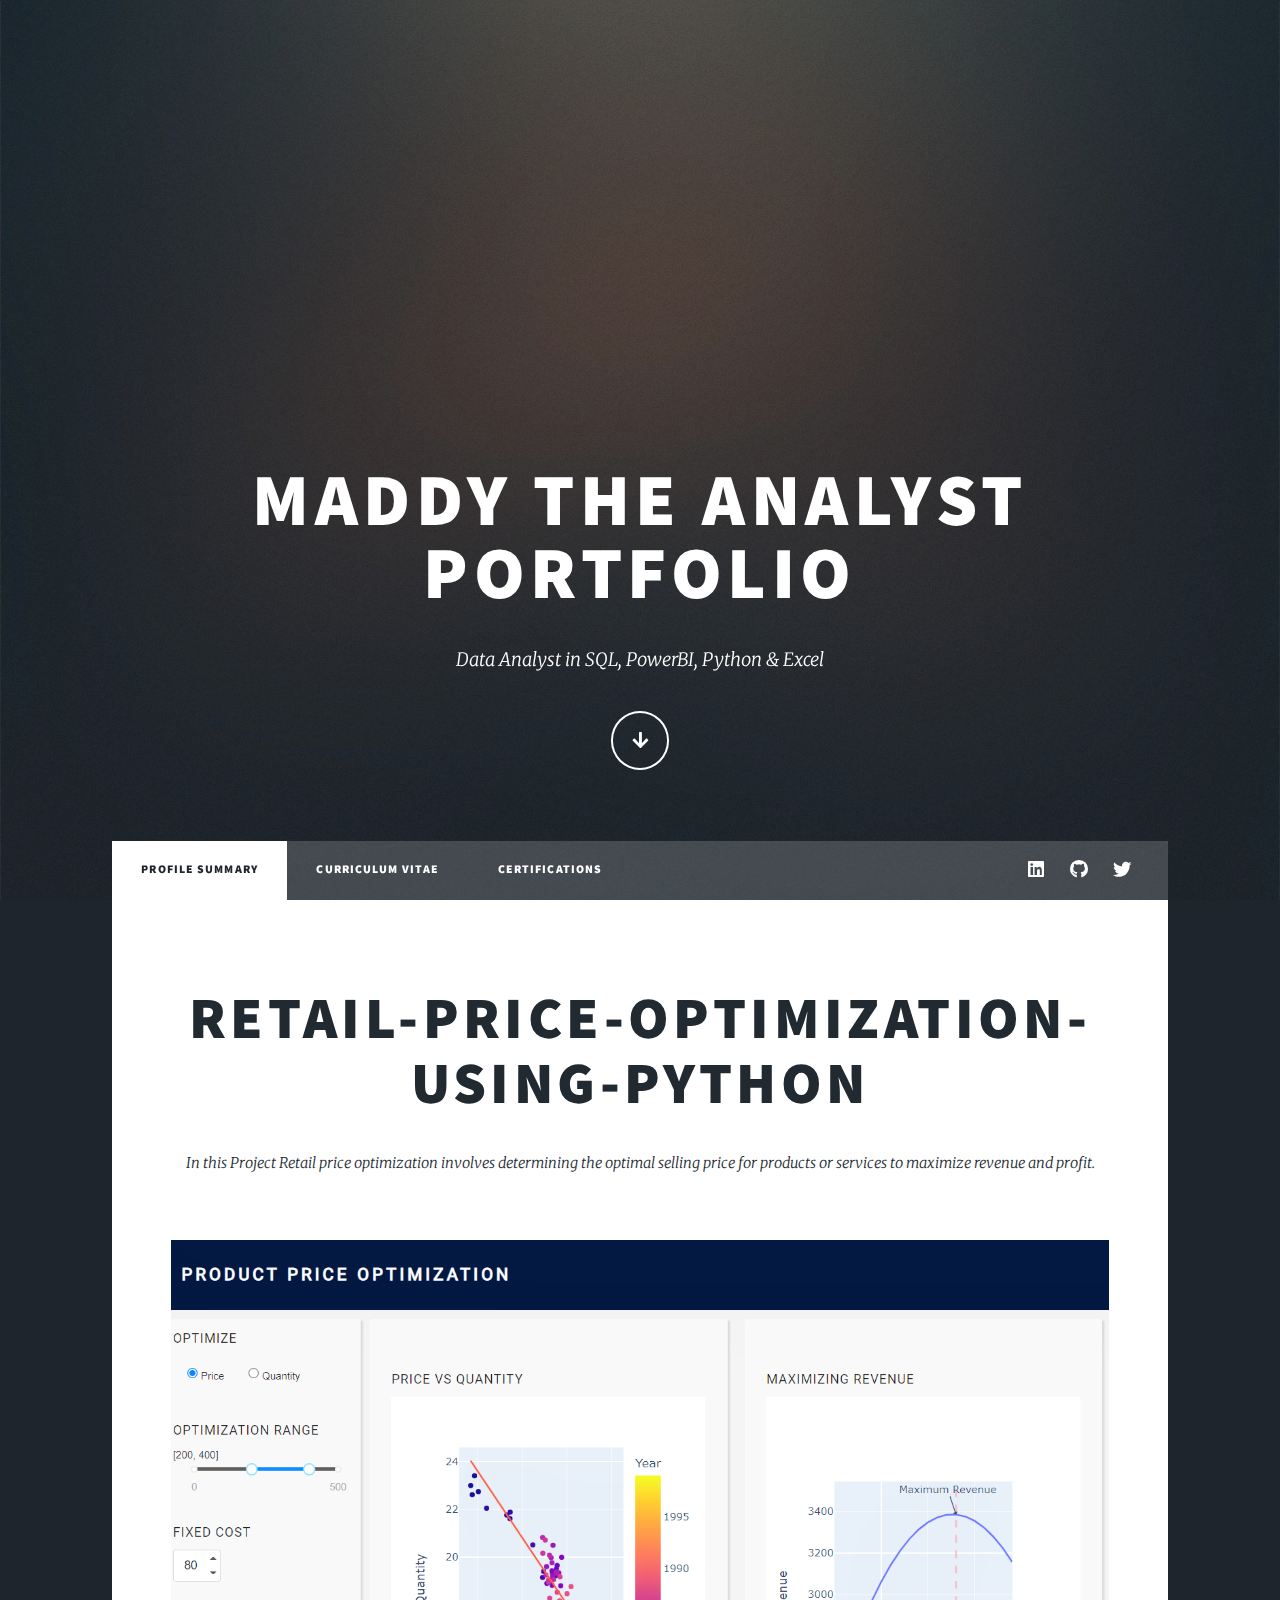
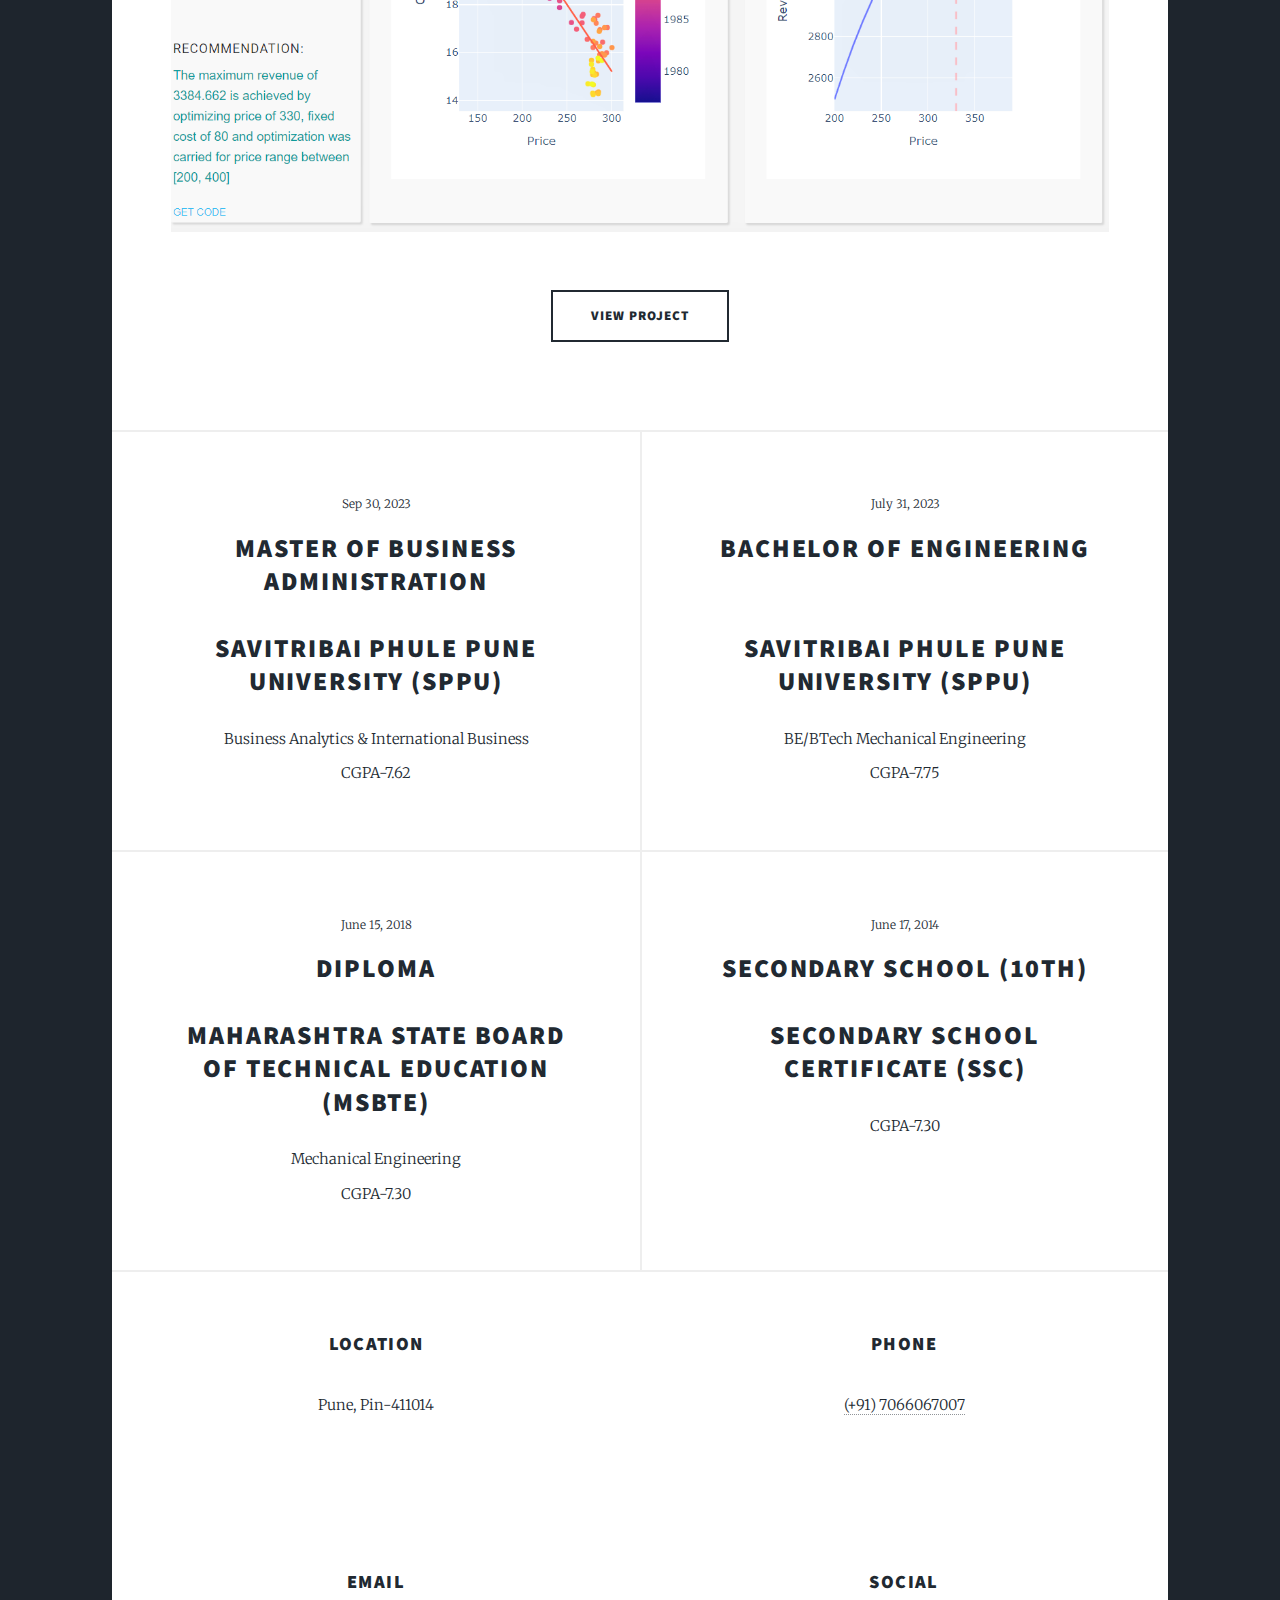
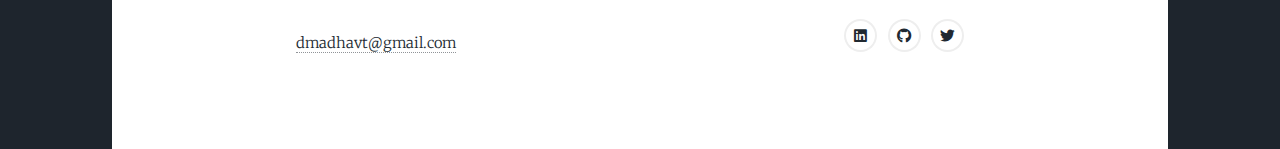
<file: index.html>
<!DOCTYPE HTML>
<!--
	https://github.com/maddy-py/maddytheanalyst.git
-->
<html>
    <head>
	       <title>Maddy The Business Analyst Portfolio</title>
	       <meta charset="utf-8" />
	       <meta name="viewport" content="width=device-width, initial-scale=1, user-scalable=no" />
	       <link rel="stylesheet" href="assets/css/main.css" />
	       <noscript><link rel="stylesheet" href="assets/css/noscript.css" /></noscript>
    </head>
	<body class="is-preload">

		<!-- Wrapper -->
			<div id="wrapper" class="fade-in">

				<!-- Intro -->
					<div id="intro">
						<h1> Maddy The Analyst <br />
						Portfolio</h1>
						<p>Data Analyst in SQL, PowerBI, Python & Excel </p>
						<ul class="actions">
							<li><a href="#header" class="button icon solid solo fa-arrow-down scrolly">Continue</a></li>
						</ul>
					</div>

				<!-- Header -->
					<header id="header">
						<a href="index.html" class="logo">Maddy The Analyst</a>
					</header>

				<!-- Nav -->
					<nav id="nav">
						<ul class="links">
							<li class="active"><a href="index.html">Profile Summary</a></li>
							<li><a href="CV.html">Curriculum Vitae</a></li>
							<li><a href="Certifications.html">Certifications</a></li>
						</ul>
						<ul class="icons">
							<li><a href="https://www.linkedin.com/in/madhavdoiphode/" class="icon brands alt fa-linkedin"><span class="label">LinkedIn</span></a></li>
                            <li><a href="https://github.com/maddy-py" class="icon brands alt fa-github"><span class="label">GitHub</span></a></li>
                            <li><a href="https://twitter.com/doiphode_madhav" class="icon brands alt fa-twitter"><span class="label">Twitter</span></a></li>
						</ul>
					</nav>

				<!-- Main -->
					<div id="main">

						<!-- Featured Post -->
							<article class="post featured">
								<header class="major">
								
									<h2><a href="#">Retail-Price-Optimization-using-Python<br />
									</a></h2>
									<p>In this Project Retail price optimization involves determining the optimal 
									selling price for products or services to maximize revenue and profit.</p>
								</header>
								<a href="#" class="image main"><img src="images/Pic01.jpg.png" alt="" /></a>
								<ul class="actions special">
									<li><a href="https://github.com/maddy-py/Retail-Price-Optimization-using-Python" class="button large">View Project</a></li>
								</ul>
							</article>

						<!-- Posts -->
							<section class="posts">
								<article>
									<header>
										<span class="date">Sep 30, 2023</span>
										<h2><a href="#">Master of Business Administration
											<br />
											<br />
											Savitribai Phule Pune University (SPPU)</a></h2>
									</header>
									<div class="center"> Business Analytics & International Business</div>
										 CGPA-7.62
									</p>
								</article>
								<article>
									<header>
										<span class="date">July 31, 2023</span>
										<h2><a href="#">Bachelor of Engineering
											<br />
											<br />
											<br />
											Savitribai Phule Pune University (SPPU)</a></h2>
									</header>
									<div class="center"> BE/BTech Mechanical Engineering</div>
										 CGPA-7.75
									</p>
								</article>
							    <article>
									<header>
										<span class="date">June 15, 2018</span>
										<h2><a href="#">Diploma
											<br />
											<br />
											Maharashtra State Board of Technical Education (MSBTE)</a></h2>
									</header>
									<div class="center">Mechanical Engineering</div>
										 CGPA-7.30
									</p>
      							</article>
								  <article>
									<header>
										<span class="date">June 17, 2014</span>
										<h2><a href="#">Secondary School (10th)
											<br />
											<br />											
											Secondary School Certificate (SSC)</a></h2>
									</header>
										 CGPA-7.30
									</p>
      							</article>
							</section>				
						<section class="posts">
							<section class="alt">
								<h3>Location</h3>
								<p>
									<div class="center"</div> Pune, Pin-411014
								</p>
							</section>
							<section>
								<h3>Phone</h3>
								<p><div class="center"</div> <a href="#">(+91) 7066067007</a></p>
							</section>
							<section>
								<h3>Email</h3>
								<p><div class="center"</div> <a href="#">dmadhavt@gmail.com</a></p>
							</section>
							<section>
								<h3>Social</h3>
								<ul class="icons alt">
									<li><a href="https://www.linkedin.com/in/madhavdoiphode/" class="icon brands alt fa-linkedin"><span class="label">LinkedIn</span></a></li>
                                    <li><a href="https://github.com/maddy-py" class="icon brands alt fa-github"><span class="label">GitHub</span></a></li>
                                    <li><a href="https://twitter.com/doiphode_madhav" class="icon brands alt fa-twitter"><span class="label">Twitter</span></a></li>
								</ul>
							</section>
						</section>
					</footer>
					</div>
			</div>
		<!-- Scripts -->
			<script src="assets/js/jquery.min.js"></script>
			<script src="assets/js/jquery.scrollex.min.js"></script>
			<script src="assets/js/jquery.scrolly.min.js"></script>
			<script src="assets/js/browser.min.js"></script>
			<script src="assets/js/breakpoints.min.js"></script>
			<script src="assets/js/util.js"></script>
			<script src="assets/js/main.js"></script>
	</body>
</html>
</file>
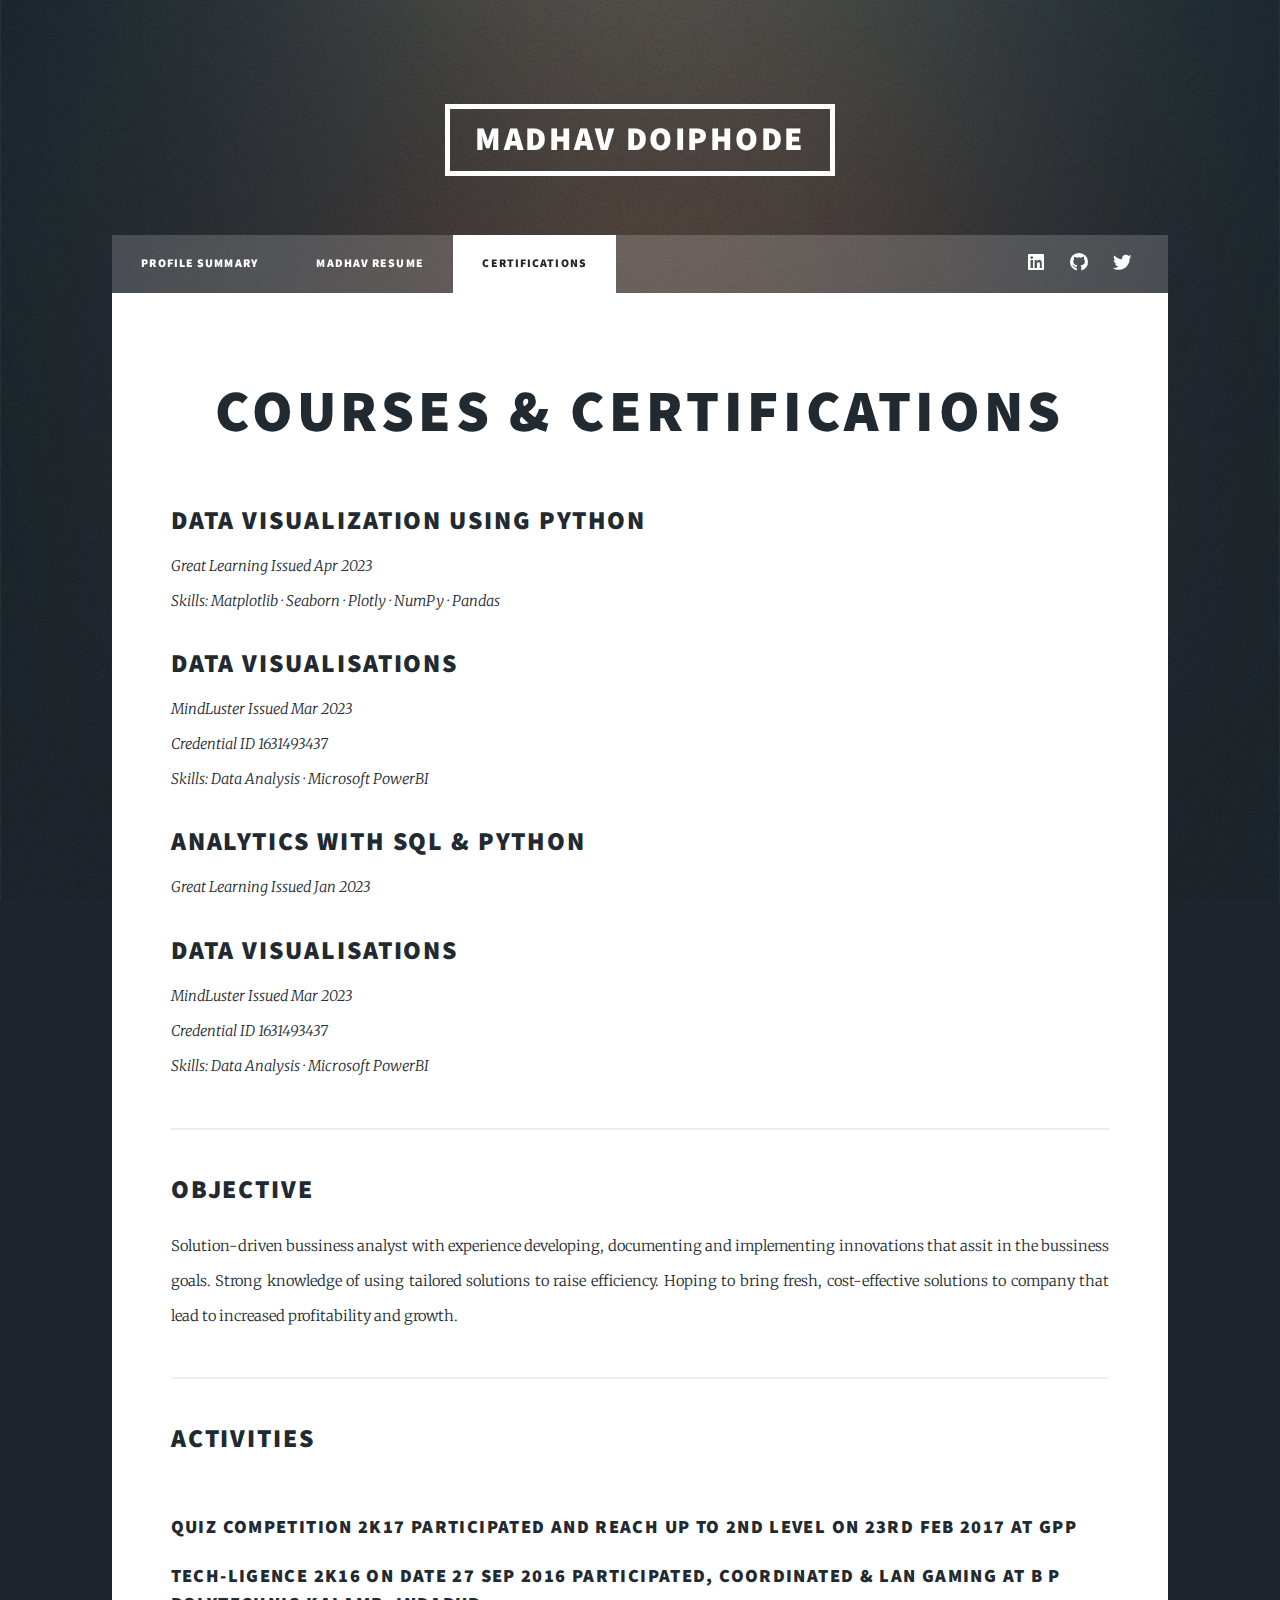
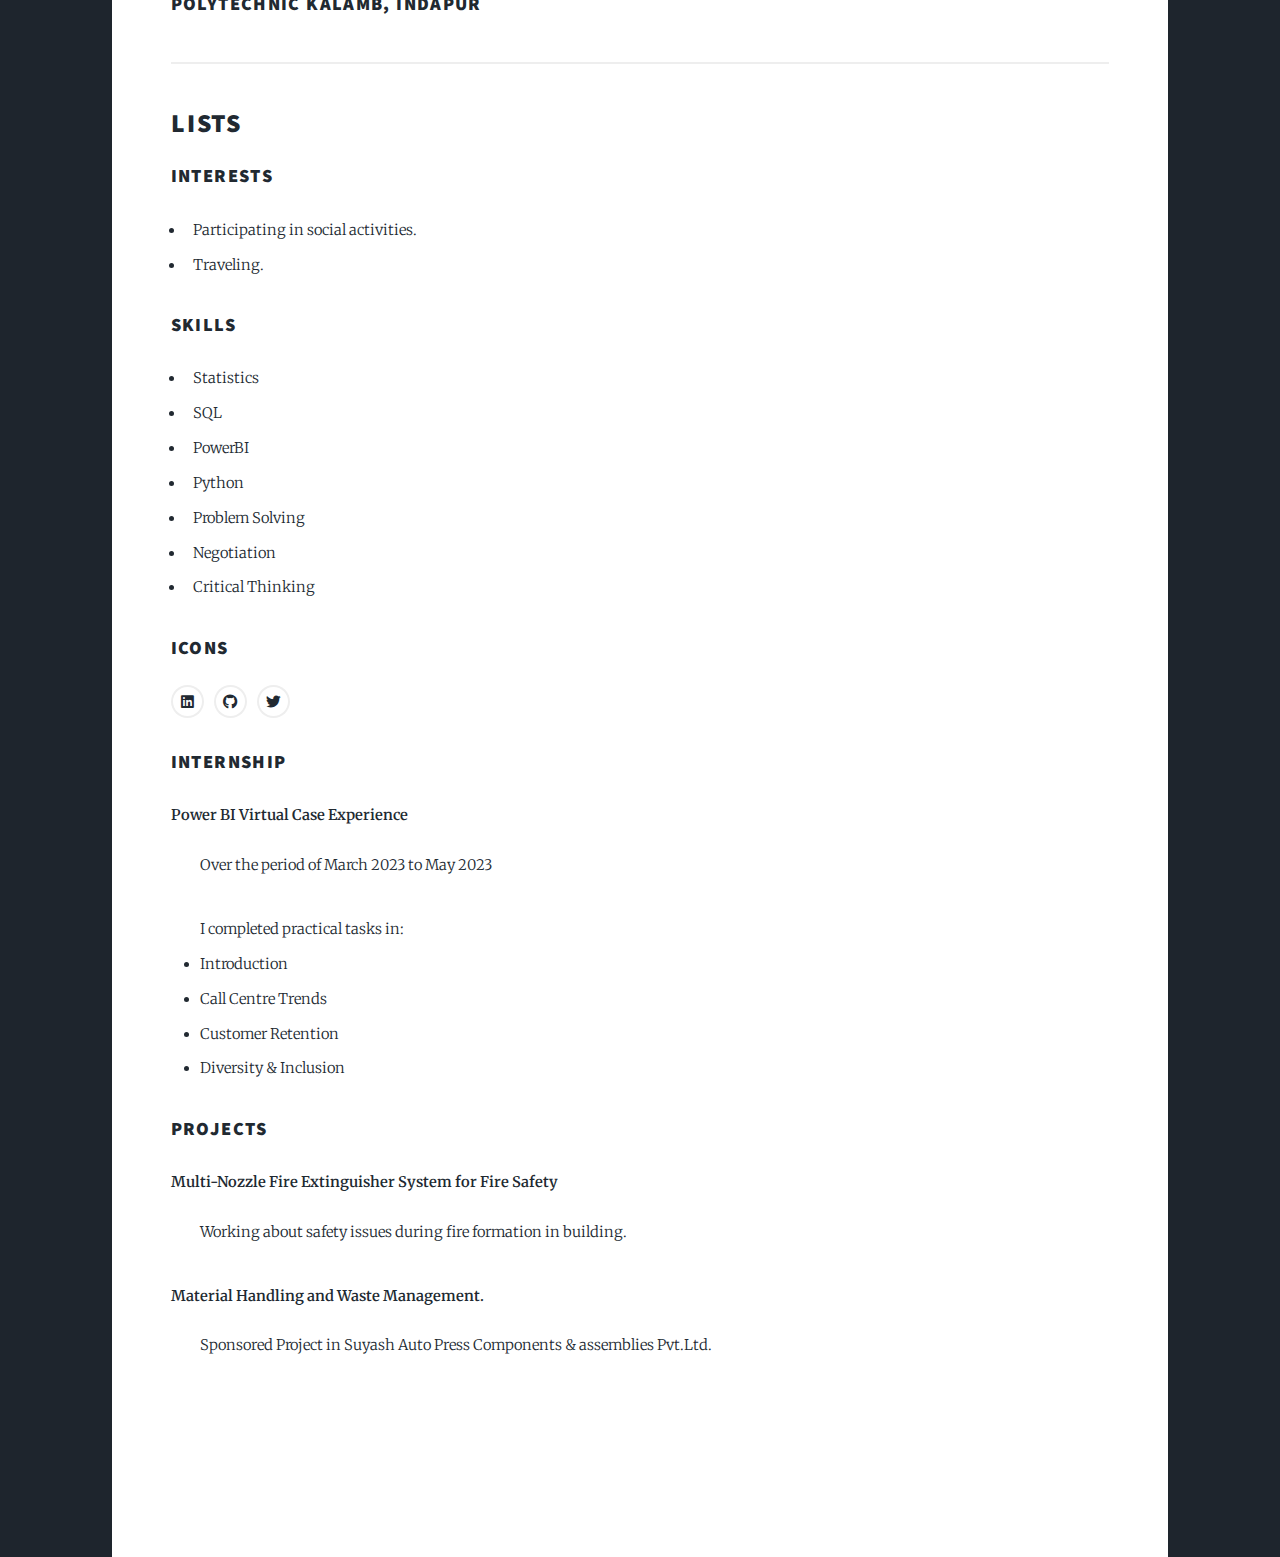
<file: Certifications.html>
<!DOCTYPE HTML>
<!--
	https://github.com/maddy-py/maddytheanalyst.git
-->
<html>
	<head>
		<title>Elements Reference - Massively by HTML5 UP</title>
		<meta charset="utf-8" />
		<meta name="viewport" content="width=device-width, initial-scale=1, user-scalable=no" />
		<link rel="stylesheet" href="assets/css/main.css" />
		<noscript><link rel="stylesheet" href="assets/css/noscript.css" /></noscript>
	</head>
	<body class="is-preload">

		<!-- Wrapper -->
			<div id="wrapper">

				<!-- Header -->
					<header id="header">
						<a href="index.html" class="logo">MADHAV DOIPHODE</a>
					</header>

				<!-- Nav -->
					<nav id="nav">
						<ul class="links">
							<li><a href="index.html">Profile Summary</a></li>
							<li><a href="CV.html">MADHAV RESUME</a></li>
							<li class="active"><a href="Certifications.html">Certifications</a></li>
						</ul>
						<ul class="icons">
							<li><a href="https://www.linkedin.com/in/madhavdoiphode/" class="icon brands alt fa-linkedin"><span class="label">LinkedIn</span></a></li>
							<li><a href="https://github.com/maddy-py" class="icon brands alt fa-github"><span class="label">GitHub</span></a></li>
							<li><a href="https://twitter.com/doiphode_madhav" class="icon brands alt fa-twitter"><span class="label">Twitter</span></a></li>
						</ul>
					</nav>

				<!-- Main -->
					<div id="main">

						<!-- Post -->
							<section class="post">
								<header class="major">
									<h1>Courses & Certifications<br />
									</h1>
								</header>

								<!-- Text stuff -->
								<header>
									<h2>Data Visualization using Python</h2>
									<p>Great Learning Issued Apr 2023
										<br/>
									 Skills: Matplotlib · Seaborn · Plotly · NumPy · Pandas</p>
								</header>
								<header>
									<h2>Data Visualisations</h2>
									<p>MindLuster Issued Mar 2023
										<br/>
										Credential ID 1631493437
										<br/>
										Skills: Data Analysis · Microsoft PowerBI</p>
								</header>
								<header>
									<h2>Analytics with SQL & Python</h2>
									<p>Great Learning Issued Jan 2023
								</header>
								<header>
									<h2>Data Visualisations</h2>
									<p>MindLuster Issued Mar 2023
										<br/>
										Credential ID 1631493437
										<br/>
										Skills: Data Analysis · Microsoft PowerBI</p>
								</header>
								<hr />
									<h2>Objective</h2>
									<p>Solution-driven bussiness analyst with experience
										developing, documenting and implementing
										innovations that assit in the bussiness goals. Strong
										knowledge of using tailored solutions to raise
										efficiency. Hoping to bring fresh, cost-effective
										solutions to company that lead to increased
										profitability and growth.
										</p>
									<hr />
									<h2>ACTIVITIES</h2>
									<br/>
									<h3>Quiz Competition 2K17 participated and reach up to
										2nd level on 23rd Feb 2017 at GPP
									</h3>
									<h3>TECH-ligence 2K16 on date 27 Sep 2016
										participated, Coordinated & LAN Gaming at B P
										Polytechnic Kalamb, Indapur
									</h3>
									<hr />
								<!-- Lists -->
									<h2>Lists</h2>
									<div class="row">
										<div class="col-6 col-12-small">
											<h3>INTERESTS</h3>
											<ul>
												<li>Participating in social activities.</li>
												<li>Traveling.</li>
											</ul>
											<h3>Skills</h3>
											<ul class="alt">
												<li>Statistics</li>												
												<li>SQL</li>
												<li>PowerBI</li>
												<li>Python</li>
												<li>Problem Solving</li>
												<li>Negotiation</li>
												<li>Critical Thinking</li>
											</ul>
											<h3>Icons</h3>
											<ul class="icons alt">
												<li><a href="https://www.linkedin.com/in/madhavdoiphode/" class="icon brands alt fa-linkedin"><span class="label">LinkedIn</span></a></li>
												<li><a href="https://github.com/maddy-py" class="icon brands alt fa-github"><span class="label">GitHub</span></a></li>
												<li><a href="https://twitter.com/doiphode_madhav" class="icon brands alt fa-twitter"><span class="label">Twitter</span></a></li>
											</ul>
										</div>
									</div>
									<h3>Internship</h3>
									<dl>
										<dt>Power BI Virtual Case Experience</dt>
										<dd>
											<p>Over the period of March 2023 to May 2023</p>
											
											I completed practical tasks in:
												<li>Introduction</li>
												<li>Call Centre Trends</li>
												<li>Customer Retention</li>
												<li>Diversity & Inclusion</li></p>
									</dd>
									<h3>Projects</h3>
									<dl>
										<dt>Multi-Nozzle Fire Extinguisher System for Fire Safety</dt>
										<dd>
											<p>Working about safety issues during fire formation in building.</p>
									</dd>
										<dt>Material Handling and Waste Management.</dt>
										<dd>
											<p>Sponsored Project in Suyash Auto Press Components & assemblies Pvt.Ltd.</p>
										</dd>
									</dl>
					<div id="copyright">
						<ul><li>&copy; Untitled</li><li>Design: <a href="https://html5up.net">HTML5 UP</a></li></ul>
					</div>

			</div>

		<!-- Scripts -->
			<script src="assets/js/jquery.min.js"></script>
			<script src="assets/js/jquery.scrollex.min.js"></script>
			<script src="assets/js/jquery.scrolly.min.js"></script>
			<script src="assets/js/browser.min.js"></script>
			<script src="assets/js/breakpoints.min.js"></script>
			<script src="assets/js/util.js"></script>
			<script src="assets/js/main.js"></script>

	</body>
</html>
</file>
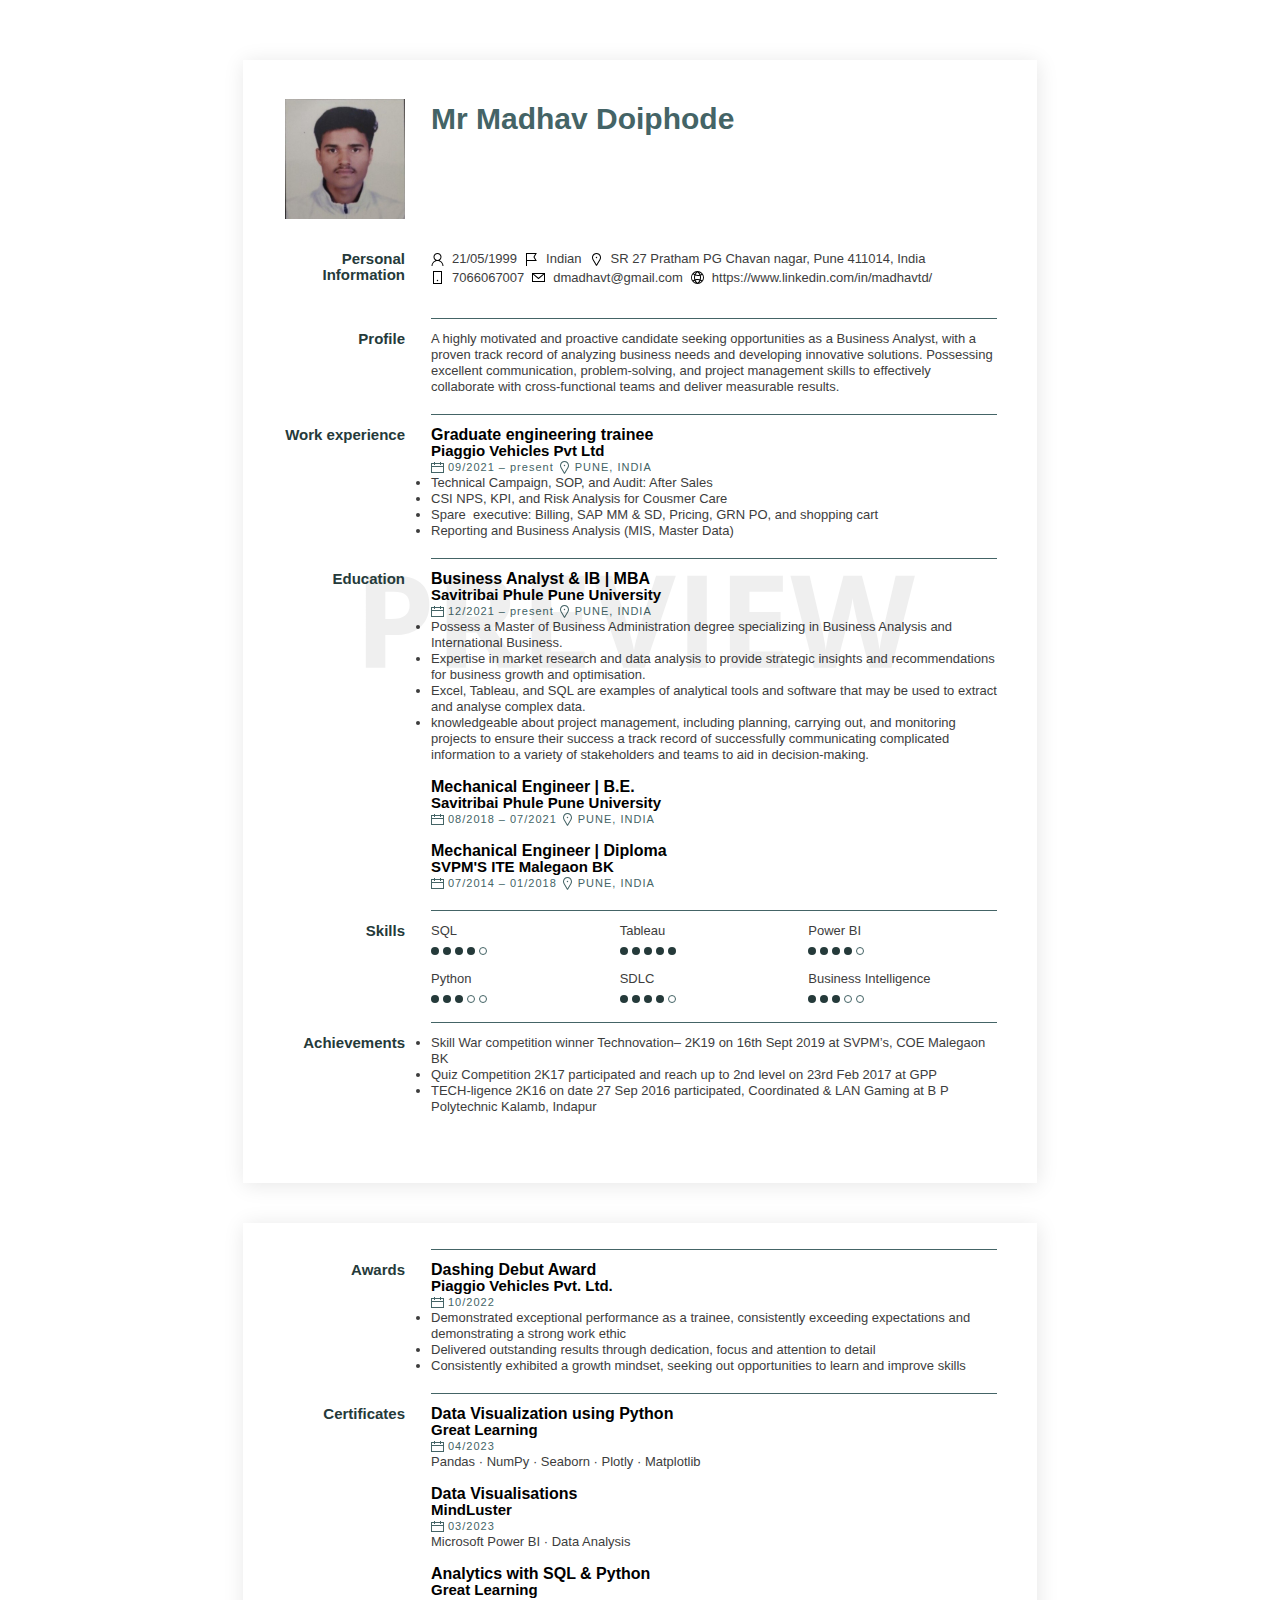
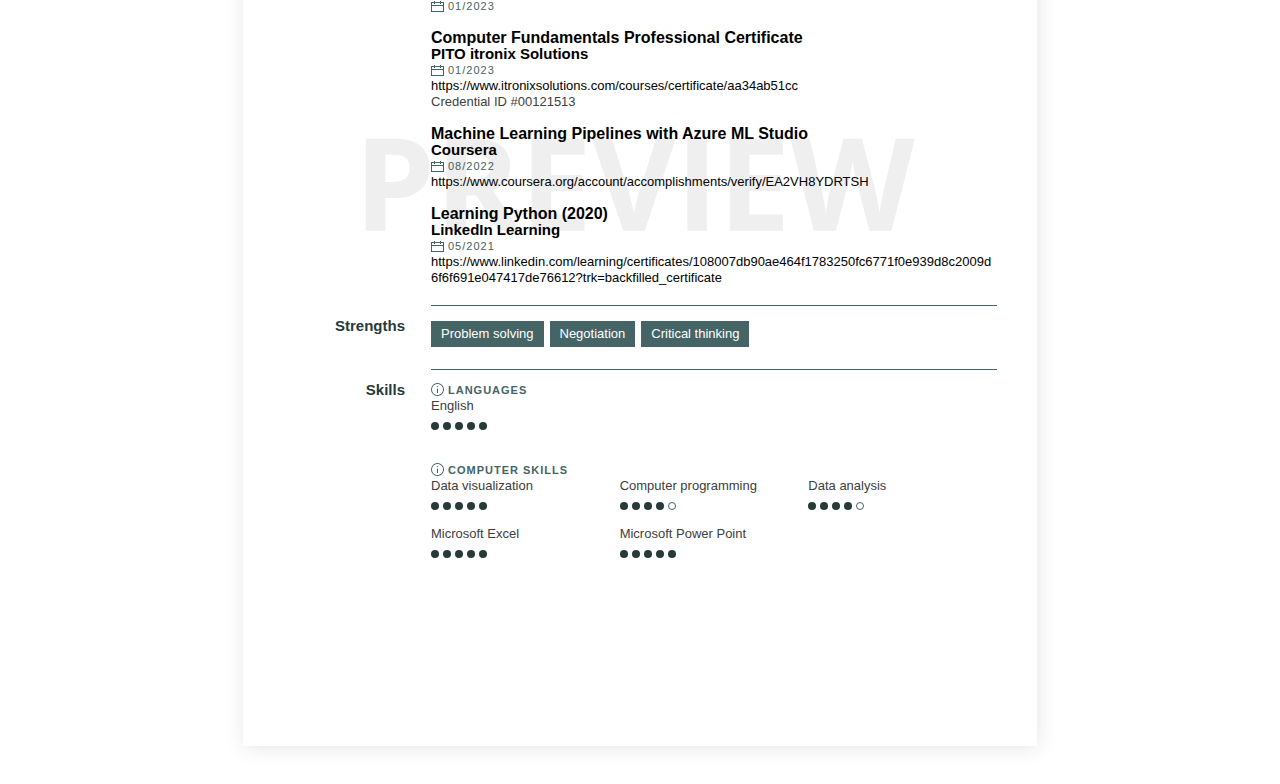
<file: images/Kickresume_files/saved_resource.html>
<!DOCTYPE html>
<!-- saved from url=(0043)https://preview.kickresume.sk/live-preview/ -->
<html><head><meta http-equiv="Content-Type" content="text/html; charset=UTF-8">
    
    <title></title>
    <script crossorigin="anonymous" src="./polyfill.min.js.download"></script>

  <style>@import url(https://fonts.googleapis.com/css2?family=Open+Sans:wght@400;500;600&display=swap);</style><style>/**
 * @license
 * MyFonts Webfont Build ID 3960512, 2020-10-14T09:47:27-0400
 *
 * The fonts listed in this notice are subject to the End User License
 * Agreement(s) entered into by the website owner. All other parties are
 * explicitly restricted from using the Licensed Webfonts(s).
 *
 * You may obtain a valid license at the URLs below.
 *
 * Webfont: SofiaPro-Light by Mostardesign
 * URL: https://www.myfonts.com/fonts/mostardesign/sofia-pro/light/
 *
 * Webfont: SofiaPro-Regular by Mostardesign
 * URL: https://www.myfonts.com/fonts/mostardesign/sofia-pro/regular/
 *
 * Webfont: SofiaPro-Medium by Mostardesign
 * URL: https://www.myfonts.com/fonts/mostardesign/sofia-pro/medium/
 *
 *
 * Webfonts copyright: Copyright © Olivier Gourvat - Mostardesign Type Foundry, 2020. All rights reserved.
 *
 * © 2020 MyFonts Inc
*/

/* @import must be at top of file, otherwise CSS will not work */
/* @import url('//hello.myfonts.net/count/3caa3a'); */

@font-face {
  font-family: 'SofiaPro';
  font-style: normal;
  font-weight: 300;
  src: url(/150720bb1f8e1d4cd5bf.woff2) format('woff2'), url(/95be63f014dca7c7d2e0.woff) format('woff');
}
@font-face {
  font-family: 'SofiaPro';
  font-style: normal;
  font-weight: 400;
  src: url(/c64c7cfb75e2e49dd98d.woff2) format('woff2'), url(/cb9ef5cae9812fd54c18.woff) format('woff');
}
@font-face {
  font-family: 'SofiaPro';
  font-style: normal;
  font-weight: 500;
  src: url(/7ac30946d57c5e356c30.woff2) format('woff2'), url(/345f4a27750c7e5c044e.woff) format('woff');
}

/*# sourceMappingURL=[data-uri] */</style><style>/* 
    Allow adding a border to an element by just adding a border-width. (https: //github.com/tailwindcss/tailwindcss/pull/116)
    // by default this get loaded from preflight setting (reset css), 
    // but we need to set this to false as this overrides external sites that content is loaded to
*/
[class^='wt-'],
[class*=' wt-'] {
  border-width: 0;
  border-style: solid;
}

*, ::before, ::after{
  --tw-border-spacing-x: 0;
  --tw-border-spacing-y: 0;
  --tw-translate-x: 0;
  --tw-translate-y: 0;
  --tw-rotate: 0;
  --tw-skew-x: 0;
  --tw-skew-y: 0;
  --tw-scale-x: 1;
  --tw-scale-y: 1;
  --tw-pan-x:  ;
  --tw-pan-y:  ;
  --tw-pinch-zoom:  ;
  --tw-scroll-snap-strictness: proximity;
  --tw-ordinal:  ;
  --tw-slashed-zero:  ;
  --tw-numeric-figure:  ;
  --tw-numeric-spacing:  ;
  --tw-numeric-fraction:  ;
  --tw-ring-inset:  ;
  --tw-ring-offset-width: 0px;
  --tw-ring-offset-color: #fff;
  --tw-ring-color: rgb(59 130 246 / 0.5);
  --tw-ring-offset-shadow: 0 0 #0000;
  --tw-ring-shadow: 0 0 #0000;
  --tw-shadow: 0 0 #0000;
  --tw-shadow-colored: 0 0 #0000;
  --tw-blur:  ;
  --tw-brightness:  ;
  --tw-contrast:  ;
  --tw-grayscale:  ;
  --tw-hue-rotate:  ;
  --tw-invert:  ;
  --tw-saturate:  ;
  --tw-sepia:  ;
  --tw-drop-shadow:  ;
  --tw-backdrop-blur:  ;
  --tw-backdrop-brightness:  ;
  --tw-backdrop-contrast:  ;
  --tw-backdrop-grayscale:  ;
  --tw-backdrop-hue-rotate:  ;
  --tw-backdrop-invert:  ;
  --tw-backdrop-opacity:  ;
  --tw-backdrop-saturate:  ;
  --tw-backdrop-sepia:  ;
}

::backdrop{
  --tw-border-spacing-x: 0;
  --tw-border-spacing-y: 0;
  --tw-translate-x: 0;
  --tw-translate-y: 0;
  --tw-rotate: 0;
  --tw-skew-x: 0;
  --tw-skew-y: 0;
  --tw-scale-x: 1;
  --tw-scale-y: 1;
  --tw-pan-x:  ;
  --tw-pan-y:  ;
  --tw-pinch-zoom:  ;
  --tw-scroll-snap-strictness: proximity;
  --tw-ordinal:  ;
  --tw-slashed-zero:  ;
  --tw-numeric-figure:  ;
  --tw-numeric-spacing:  ;
  --tw-numeric-fraction:  ;
  --tw-ring-inset:  ;
  --tw-ring-offset-width: 0px;
  --tw-ring-offset-color: #fff;
  --tw-ring-color: rgb(59 130 246 / 0.5);
  --tw-ring-offset-shadow: 0 0 #0000;
  --tw-ring-shadow: 0 0 #0000;
  --tw-shadow: 0 0 #0000;
  --tw-shadow-colored: 0 0 #0000;
  --tw-blur:  ;
  --tw-brightness:  ;
  --tw-contrast:  ;
  --tw-grayscale:  ;
  --tw-hue-rotate:  ;
  --tw-invert:  ;
  --tw-saturate:  ;
  --tw-sepia:  ;
  --tw-drop-shadow:  ;
  --tw-backdrop-blur:  ;
  --tw-backdrop-brightness:  ;
  --tw-backdrop-contrast:  ;
  --tw-backdrop-grayscale:  ;
  --tw-backdrop-hue-rotate:  ;
  --tw-backdrop-invert:  ;
  --tw-backdrop-opacity:  ;
  --tw-backdrop-saturate:  ;
  --tw-backdrop-sepia:  ;
}
.wt-sr-only{
  position: absolute;
  width: 1px;
  height: 1px;
  padding: 0;
  margin: -1px;
  overflow: hidden;
  clip: rect(0, 0, 0, 0);
  white-space: nowrap;
  border-width: 0;
}
.wt-invisible{
  visibility: hidden;
}
.wt-absolute{
  position: absolute;
}
.wt-relative{
  position: relative;
}
.wt-left-6{
  left: 1.5rem;
}
.wt-right-1{
  right: 0.25rem;
}
.wt-right-4{
  right: 1rem;
}
.wt-top-1{
  top: 0.25rem;
}
.wt-top-2{
  top: 0.5rem;
}
.-wt-z-10{
  z-index: -10;
}
.wt-z-10{
  z-index: 10;
}
.wt-m-10{
  margin: 2.5rem;
}
.wt-m-20{
  margin: 5rem;
}
.wt-mx-2{
  margin-left: 0.5rem;
  margin-right: 0.5rem;
}
.wt-my-2{
  margin-top: 0.5rem;
  margin-bottom: 0.5rem;
}
.wt-my-2\.5{
  margin-top: 0.625rem;
  margin-bottom: 0.625rem;
}
.wt-mb-2{
  margin-bottom: 0.5rem;
}
.wt-mb-3{
  margin-bottom: 0.75rem;
}
.wt-mb-8{
  margin-bottom: 2rem;
}
.wt-mb-\[3px\]{
  margin-bottom: 3px;
}
.wt-ml-1{
  margin-left: 0.25rem;
}
.wt-ml-2{
  margin-left: 0.5rem;
}
.wt-mr-1{
  margin-right: 0.25rem;
}
.wt-mr-2{
  margin-right: 0.5rem;
}
.wt-mr-4{
  margin-right: 1rem;
}
.wt-box-border{
  box-sizing: border-box;
}
.wt-block{
  display: block;
}
.wt-inline-block{
  display: inline-block;
}
.wt-flex{
  display: flex;
}
.wt-inline-flex{
  display: inline-flex;
}
.wt-h-10{
  height: 2.5rem;
}
.wt-h-12{
  height: 3rem;
}
.wt-h-2{
  height: 0.5rem;
}
.wt-h-3{
  height: 0.75rem;
}
.wt-h-4{
  height: 1rem;
}
.wt-h-5{
  height: 1.25rem;
}
.wt-h-6{
  height: 1.5rem;
}
.wt-h-8{
  height: 2rem;
}
.wt-h-9{
  height: 2.25rem;
}
.wt-h-fit{
  height: -moz-fit-content;
  height: fit-content;
}
.wt-max-h-80{
  max-height: 20rem;
}
.wt-max-h-\[250px\]{
  max-height: 250px;
}
.wt-max-h-\[428px\]{
  max-height: 428px;
}
.wt-w-10{
  width: 2.5rem;
}
.wt-w-12{
  width: 3rem;
}
.wt-w-2{
  width: 0.5rem;
}
.wt-w-4{
  width: 1rem;
}
.wt-w-40{
  width: 10rem;
}
.wt-w-48{
  width: 12rem;
}
.wt-w-5{
  width: 1.25rem;
}
.wt-w-6{
  width: 1.5rem;
}
.wt-w-60{
  width: 15rem;
}
.wt-w-72{
  width: 18rem;
}
.wt-w-8{
  width: 2rem;
}
.wt-w-80{
  width: 20rem;
}
.wt-w-\[200px\]{
  width: 200px;
}
.wt-w-\[328px\]{
  width: 328px;
}
.wt-w-\[360px\]{
  width: 360px;
}
.wt-w-\[380px\]{
  width: 380px;
}
.wt-w-\[400px\]{
  width: 400px;
}
.wt-w-\[520px\]{
  width: 520px;
}
.wt-w-\[600px\]{
  width: 600px;
}
.wt-w-fit{
  width: -moz-fit-content;
  width: fit-content;
}
.wt-w-full{
  width: 100%;
}
.wt-min-w-0{
  min-width: 0px;
}
.wt-min-w-\[160px\]{
  min-width: 160px;
}
.wt-min-w-\[300px\]{
  min-width: 300px;
}
.wt-max-w-\[600px\]{
  max-width: 600px;
}
.wt-max-w-full{
  max-width: 100%;
}
.wt-flex-1{
  flex: 1 1 0%;
}
.wt-flex-none{
  flex: none;
}
.wt-grow{
  flex-grow: 1;
}
.wt-rotate-45{
  --tw-rotate: 45deg;
  transform: translate(var(--tw-translate-x), var(--tw-translate-y)) rotate(var(--tw-rotate)) skewX(var(--tw-skew-x)) skewY(var(--tw-skew-y)) scaleX(var(--tw-scale-x)) scaleY(var(--tw-scale-y));
}
.wt-scale-100{
  --tw-scale-x: 1;
  --tw-scale-y: 1;
  transform: translate(var(--tw-translate-x), var(--tw-translate-y)) rotate(var(--tw-rotate)) skewX(var(--tw-skew-x)) skewY(var(--tw-skew-y)) scaleX(var(--tw-scale-x)) scaleY(var(--tw-scale-y));
}
.wt-scale-95{
  --tw-scale-x: .95;
  --tw-scale-y: .95;
  transform: translate(var(--tw-translate-x), var(--tw-translate-y)) rotate(var(--tw-rotate)) skewX(var(--tw-skew-x)) skewY(var(--tw-skew-y)) scaleX(var(--tw-scale-x)) scaleY(var(--tw-scale-y));
}
.wt-transform{
  transform: translate(var(--tw-translate-x), var(--tw-translate-y)) rotate(var(--tw-rotate)) skewX(var(--tw-skew-x)) skewY(var(--tw-skew-y)) scaleX(var(--tw-scale-x)) scaleY(var(--tw-scale-y));
}
@keyframes wt-pulse{
  50%{
    opacity: .5;
  }
}
.wt-animate-pulse{
  animation: wt-pulse 2s cubic-bezier(0.4, 0, 0.6, 1) infinite;
}
.wt-cursor-default{
  cursor: default;
}
.wt-cursor-pointer{
  cursor: pointer;
}
.wt-select-none{
  -webkit-user-select: none;
     -moz-user-select: none;
          user-select: none;
}
.wt-flex-row-reverse{
  flex-direction: row-reverse;
}
.wt-flex-col{
  flex-direction: column;
}
.wt-flex-wrap{
  flex-wrap: wrap;
}
.wt-items-end{
  align-items: flex-end;
}
.wt-items-center{
  align-items: center;
}
.wt-justify-center{
  justify-content: center;
}
.wt-justify-between{
  justify-content: space-between;
}
.wt-justify-evenly{
  justify-content: space-evenly;
}
.wt-gap-1{
  gap: 0.25rem;
}
.wt-gap-2{
  gap: 0.5rem;
}
.wt-gap-3{
  gap: 0.75rem;
}
.wt-gap-4{
  gap: 1rem;
}
.wt-gap-\[14px\]{
  gap: 14px;
}
.wt-gap-\[3px\]{
  gap: 3px;
}
.wt-gap-x-1{
  -moz-column-gap: 0.25rem;
       column-gap: 0.25rem;
}
.wt-gap-x-2{
  -moz-column-gap: 0.5rem;
       column-gap: 0.5rem;
}
.wt-space-y-2 > :not([hidden]) ~ :not([hidden]){
  --tw-space-y-reverse: 0;
  margin-top: calc(0.5rem * calc(1 - var(--tw-space-y-reverse)));
  margin-bottom: calc(0.5rem * var(--tw-space-y-reverse));
}
.wt-overflow-auto{
  overflow: auto;
}
.wt-overflow-hidden{
  overflow: hidden;
}
.wt-overflow-y-auto{
  overflow-y: auto;
}
.wt-overflow-x-hidden{
  overflow-x: hidden;
}
.wt-overflow-ellipsis{
  text-overflow: ellipsis;
}
.wt-whitespace-nowrap{
  white-space: nowrap;
}
.wt-whitespace-pre-wrap{
  white-space: pre-wrap;
}
.wt-break-normal{
  overflow-wrap: normal;
  word-break: normal;
}
.wt-rounded{
  border-radius: 0.25rem;
}
.wt-rounded-3xl{
  border-radius: 1.5rem;
}
.wt-rounded-\[4px\]{
  border-radius: 4px;
}
.wt-rounded-full{
  border-radius: 9999px;
}
.wt-rounded-lg{
  border-radius: 0.5rem;
}
.wt-rounded-sm{
  border-radius: 0.125rem;
}
.wt-rounded-b{
  border-bottom-right-radius: 0.25rem;
  border-bottom-left-radius: 0.25rem;
}
.wt-rounded-t{
  border-top-left-radius: 0.25rem;
  border-top-right-radius: 0.25rem;
}
.wt-border{
  border-width: 1px;
}
.wt-border-b{
  border-bottom-width: 1px;
}
.wt-border-b-2{
  border-bottom-width: 2px;
}
.wt-border-t-2{
  border-top-width: 2px;
}
.wt-border-error-light{
  --tw-border-opacity: 1;
  border-color: rgb(248 128 120 / var(--tw-border-opacity));
}
.wt-border-error-main{
  --tw-border-opacity: 1;
  border-color: rgb(244 71 47 / var(--tw-border-opacity));
}
.wt-border-gray-dark{
  --tw-border-opacity: 1;
  border-color: rgb(160 162 168 / var(--tw-border-opacity));
}
.wt-border-gray-light{
  --tw-border-opacity: 1;
  border-color: rgb(230 232 238 / var(--tw-border-opacity));
}
.wt-border-gray-lighter{
  --tw-border-opacity: 1;
  border-color: rgb(245 246 249 / var(--tw-border-opacity));
}
.wt-border-info-main{
  --tw-border-opacity: 1;
  border-color: rgb(41 121 255 / var(--tw-border-opacity));
}
.wt-border-primary-light{
  --tw-border-opacity: 1;
  border-color: rgb(188 99 223 / var(--tw-border-opacity));
}
.wt-bg-background-light{
  --tw-bg-opacity: 1;
  background-color: rgb(255 255 255 / var(--tw-bg-opacity));
}
.wt-bg-black{
  --tw-bg-opacity: 1;
  background-color: rgb(0 0 0 / var(--tw-bg-opacity));
}
.wt-bg-error-main{
  --tw-bg-opacity: 1;
  background-color: rgb(244 71 47 / var(--tw-bg-opacity));
}
.wt-bg-error-main\/10{
  background-color: rgb(244 71 47 / 0.1);
}
.wt-bg-gray-lighter{
  --tw-bg-opacity: 1;
  background-color: rgb(245 246 249 / var(--tw-bg-opacity));
}
.wt-bg-gray-lightest{
  --tw-bg-opacity: 1;
  background-color: rgb(249 249 252 / var(--tw-bg-opacity));
}
.wt-bg-gray-main{
  --tw-bg-opacity: 1;
  background-color: rgb(195 198 206 / var(--tw-bg-opacity));
}
.wt-bg-info-lightest{
  --tw-bg-opacity: 1;
  background-color: rgb(234 242 255 / var(--tw-bg-opacity));
}
.wt-bg-neutral-default{
  --tw-bg-opacity: 1;
  background-color: rgb(28 28 30 / var(--tw-bg-opacity));
}
.wt-bg-neutral-disabled-secondary{
  --tw-bg-opacity: 1;
  background-color: rgb(229 229 234 / var(--tw-bg-opacity));
}
.wt-bg-primary-lightest{
  --tw-bg-opacity: 1;
  background-color: rgb(251 243 255 / var(--tw-bg-opacity));
}
.wt-bg-primary-main{
  --tw-bg-opacity: 1;
  background-color: rgb(139 10 190 / var(--tw-bg-opacity));
}
.wt-bg-primary-main\/5{
  background-color: rgb(139 10 190 / 0.05);
}
.wt-bg-white{
  --tw-bg-opacity: 1;
  background-color: rgb(255 255 255 / var(--tw-bg-opacity));
}
.wt-p-0{
  padding: 0px;
}
.wt-p-1{
  padding: 0.25rem;
}
.wt-p-10{
  padding: 2.5rem;
}
.wt-p-2{
  padding: 0.5rem;
}
.wt-p-6{
  padding: 1.5rem;
}
.wt-p-\[6px\]{
  padding: 6px;
}
.wt-px-0{
  padding-left: 0px;
  padding-right: 0px;
}
.wt-px-0\.5{
  padding-left: 0.125rem;
  padding-right: 0.125rem;
}
.wt-px-1{
  padding-left: 0.25rem;
  padding-right: 0.25rem;
}
.wt-px-2{
  padding-left: 0.5rem;
  padding-right: 0.5rem;
}
.wt-px-3{
  padding-left: 0.75rem;
  padding-right: 0.75rem;
}
.wt-px-4{
  padding-left: 1rem;
  padding-right: 1rem;
}
.wt-px-6{
  padding-left: 1.5rem;
  padding-right: 1.5rem;
}
.wt-py-0{
  padding-top: 0px;
  padding-bottom: 0px;
}
.wt-py-0\.5{
  padding-top: 0.125rem;
  padding-bottom: 0.125rem;
}
.wt-py-1{
  padding-top: 0.25rem;
  padding-bottom: 0.25rem;
}
.wt-py-1\.5{
  padding-top: 0.375rem;
  padding-bottom: 0.375rem;
}
.wt-py-10{
  padding-top: 2.5rem;
  padding-bottom: 2.5rem;
}
.wt-py-2{
  padding-top: 0.5rem;
  padding-bottom: 0.5rem;
}
.wt-py-4{
  padding-top: 1rem;
  padding-bottom: 1rem;
}
.wt-py-\[10px\]{
  padding-top: 10px;
  padding-bottom: 10px;
}
.wt-py-\[6px\]{
  padding-top: 6px;
  padding-bottom: 6px;
}
.wt-pb-6{
  padding-bottom: 1.5rem;
}
.wt-pl-1{
  padding-left: 0.25rem;
}
.wt-pl-3{
  padding-left: 0.75rem;
}
.wt-pl-6{
  padding-left: 1.5rem;
}
.wt-pr-2{
  padding-right: 0.5rem;
}
.wt-pr-4{
  padding-right: 1rem;
}
.wt-pr-7{
  padding-right: 1.75rem;
}
.wt-pr-\[14px\]{
  padding-right: 14px;
}
.wt-pt-3{
  padding-top: 0.75rem;
}
.wt-text-center{
  text-align: center;
}
.wt-text-start{
  text-align: start;
}
.wt-indent-1{
  text-indent: 0.25rem;
}
.wt-indent-1\.5{
  text-indent: 0.375rem;
}
.wt-indent-2{
  text-indent: 0.5rem;
}
.wt-indent-2\.5{
  text-indent: 0.625rem;
}
.wt-font-body{
  font-family: "Open Sans", sans-serif;
}
.wt-font-sans{
  font-family: SofiaPro, "Open Sans", sans-serif;
}
.wt-text-\[10px\]{
  font-size: 10px;
}
.wt-text-\[11px\]{
  font-size: 11px;
}
.wt-text-\[12px\]{
  font-size: 12px;
}
.wt-text-\[14px\]{
  font-size: 14px;
}
.wt-text-\[16px\]{
  font-size: 16px;
}
.wt-text-\[17px\]{
  font-size: 17px;
}
.wt-text-lg{
  font-size: 1.125rem;
  line-height: 1.75rem;
}
.wt-text-sm{
  font-size: 0.875rem;
  line-height: 1.25rem;
}
.wt-text-xs{
  font-size: 0.75rem;
  line-height: 1rem;
}
.wt-font-bold{
  font-weight: 700;
}
.wt-font-medium{
  font-weight: 500;
}
.wt-font-normal{
  font-weight: 400;
}
.wt-font-semibold{
  font-weight: 600;
}
.wt-leading-5{
  line-height: 1.25rem;
}
.wt-leading-6{
  line-height: 1.5rem;
}
.wt-leading-8{
  line-height: 2rem;
}
.wt-leading-\[14px\]{
  line-height: 14px;
}
.wt-tracking-\[\.01em\]{
  letter-spacing: .01em;
}
.wt-tracking-wide{
  letter-spacing: 0.025em;
}
.wt-tracking-wider{
  letter-spacing: 0.05em;
}
.wt-tracking-widest{
  letter-spacing: 0.1em;
}
.wt-text-black{
  --tw-text-opacity: 1;
  color: rgb(0 0 0 / var(--tw-text-opacity));
}
.wt-text-brand-primary{
  --tw-text-opacity: 1;
  color: rgb(139 10 190 / var(--tw-text-opacity));
}
.wt-text-error-main{
  --tw-text-opacity: 1;
  color: rgb(244 71 47 / var(--tw-text-opacity));
}
.wt-text-gray-dark{
  --tw-text-opacity: 1;
  color: rgb(160 162 168 / var(--tw-text-opacity));
}
.wt-text-gray-darker{
  --tw-text-opacity: 1;
  color: rgb(98 99 106 / var(--tw-text-opacity));
}
.wt-text-gray-darkest{
  --tw-text-opacity: 1;
  color: rgb(31 33 39 / var(--tw-text-opacity));
}
.wt-text-gray-main{
  --tw-text-opacity: 1;
  color: rgb(195 198 206 / var(--tw-text-opacity));
}
.wt-text-info-main{
  --tw-text-opacity: 1;
  color: rgb(41 121 255 / var(--tw-text-opacity));
}
.wt-text-neutral-default{
  --tw-text-opacity: 1;
  color: rgb(28 28 30 / var(--tw-text-opacity));
}
.wt-text-neutral-disabled{
  --tw-text-opacity: 1;
  color: rgb(199 199 204 / var(--tw-text-opacity));
}
.wt-text-neutral-secondary{
  --tw-text-opacity: 1;
  color: rgb(72 72 74 / var(--tw-text-opacity));
}
.wt-text-primary-main{
  --tw-text-opacity: 1;
  color: rgb(139 10 190 / var(--tw-text-opacity));
}
.wt-text-white{
  --tw-text-opacity: 1;
  color: rgb(255 255 255 / var(--tw-text-opacity));
}
.wt-underline{
  text-decoration-line: underline;
}
.wt-opacity-0{
  opacity: 0;
}
.wt-opacity-100{
  opacity: 1;
}
.wt-opacity-30{
  opacity: 0.3;
}
.wt-shadow-border{
  --tw-shadow: 0px 0px 0px 0.5px #C3C6CE inset;
  --tw-shadow-colored: inset 0px 0px 0px 0.5px var(--tw-shadow-color);
  box-shadow: var(--tw-ring-offset-shadow, 0 0 #0000), var(--tw-ring-shadow, 0 0 #0000), var(--tw-shadow);
}
.wt-shadow-border-left{
  --tw-shadow: 1px 0px 0px 0px #E6E8EE inset;
  --tw-shadow-colored: inset 1px 0px 0px 0px var(--tw-shadow-color);
  box-shadow: var(--tw-ring-offset-shadow, 0 0 #0000), var(--tw-ring-shadow, 0 0 #0000), var(--tw-shadow);
}
.wt-shadow-border-right-thick{
  --tw-shadow: -2px 0px 0px 0px #E6E8EE inset;
  --tw-shadow-colored: inset -2px 0px 0px 0px var(--tw-shadow-color);
  box-shadow: var(--tw-ring-offset-shadow, 0 0 #0000), var(--tw-ring-shadow, 0 0 #0000), var(--tw-shadow);
}
.wt-shadow-border-top{
  --tw-shadow: 0px -1px 0px #E6E8EE;
  --tw-shadow-colored: 0px -1px 0px var(--tw-shadow-color);
  box-shadow: var(--tw-ring-offset-shadow, 0 0 #0000), var(--tw-ring-shadow, 0 0 #0000), var(--tw-shadow);
}
.wt-shadow-card{
  --tw-shadow: 0px 4px 14px rgba(72, 72, 74, 0.2);
  --tw-shadow-colored: 0px 4px 14px var(--tw-shadow-color);
  box-shadow: var(--tw-ring-offset-shadow, 0 0 #0000), var(--tw-ring-shadow, 0 0 #0000), var(--tw-shadow);
}
.wt-shadow-toolbar{
  --tw-shadow: 0px 4px 14px rgba(28, 28, 30, 0.05);
  --tw-shadow-colored: 0px 4px 14px var(--tw-shadow-color);
  box-shadow: var(--tw-ring-offset-shadow, 0 0 #0000), var(--tw-ring-shadow, 0 0 #0000), var(--tw-shadow);
}
.wt-outline-none{
  outline: 2px solid transparent;
  outline-offset: 2px;
}
.wt-ring-1{
  --tw-ring-offset-shadow: var(--tw-ring-inset) 0 0 0 var(--tw-ring-offset-width) var(--tw-ring-offset-color);
  --tw-ring-shadow: var(--tw-ring-inset) 0 0 0 calc(1px + var(--tw-ring-offset-width)) var(--tw-ring-color);
  box-shadow: var(--tw-ring-offset-shadow), var(--tw-ring-shadow), var(--tw-shadow, 0 0 #0000);
}
.wt-ring-inset{
  --tw-ring-inset: inset;
}
.wt-ring-gray-light{
  --tw-ring-opacity: 1;
  --tw-ring-color: rgb(230 232 238 / var(--tw-ring-opacity));
}
.wt-transition{
  transition-property: color, background-color, border-color, outline-color, text-decoration-color, fill, stroke, opacity, box-shadow, transform, filter, -webkit-backdrop-filter;
  transition-property: color, background-color, border-color, outline-color, text-decoration-color, fill, stroke, opacity, box-shadow, transform, filter, backdrop-filter;
  transition-property: color, background-color, border-color, outline-color, text-decoration-color, fill, stroke, opacity, box-shadow, transform, filter, backdrop-filter, -webkit-backdrop-filter;
  transition-timing-function: cubic-bezier(0.4, 0, 0.2, 1);
  transition-duration: 150ms;
}
.wt-transition-colors{
  transition-property: color, background-color, border-color, outline-color, text-decoration-color, fill, stroke;
  transition-timing-function: cubic-bezier(0.4, 0, 0.2, 1);
  transition-duration: 150ms;
}
.wt-transition-opacity{
  transition-property: opacity;
  transition-timing-function: cubic-bezier(0.4, 0, 0.2, 1);
  transition-duration: 150ms;
}
.wt-duration-100{
  transition-duration: 100ms;
}
.wt-duration-75{
  transition-duration: 75ms;
}
.wt-ease-out{
  transition-timing-function: cubic-bezier(0, 0, 0.2, 1);
}
.placeholder\:wt-font-body::-moz-placeholder{
  font-family: "Open Sans", sans-serif;
}
.placeholder\:wt-font-body::placeholder{
  font-family: "Open Sans", sans-serif;
}
.placeholder\:wt-font-extralight::-moz-placeholder{
  font-weight: 200;
}
.placeholder\:wt-font-extralight::placeholder{
  font-weight: 200;
}
.placeholder\:wt-leading-5::-moz-placeholder{
  line-height: 1.25rem;
}
.placeholder\:wt-leading-5::placeholder{
  line-height: 1.25rem;
}
.placeholder\:wt-tracking-\[0\.15px\]::-moz-placeholder{
  letter-spacing: 0.15px;
}
.placeholder\:wt-tracking-\[0\.15px\]::placeholder{
  letter-spacing: 0.15px;
}
.placeholder\:wt-text-gray-dark::-moz-placeholder{
  --tw-text-opacity: 1;
  color: rgb(160 162 168 / var(--tw-text-opacity));
}
.placeholder\:wt-text-gray-dark::placeholder{
  --tw-text-opacity: 1;
  color: rgb(160 162 168 / var(--tw-text-opacity));
}
.before\:wt-h-5::before{
  content: var(--tw-content);
  height: 1.25rem;
}
.before\:wt-w-5::before{
  content: var(--tw-content);
  width: 1.25rem;
}
.before\:wt-rounded-full::before{
  content: var(--tw-content);
  border-radius: 9999px;
}
.before\:wt-bg-white::before{
  content: var(--tw-content);
  --tw-bg-opacity: 1;
  background-color: rgb(255 255 255 / var(--tw-bg-opacity));
}
.before\:wt-shadow::before{
  content: var(--tw-content);
  --tw-shadow: 0 1px 3px 0 rgb(0 0 0 / 0.1), 0 1px 2px -1px rgb(0 0 0 / 0.1);
  --tw-shadow-colored: 0 1px 3px 0 var(--tw-shadow-color), 0 1px 2px -1px var(--tw-shadow-color);
  box-shadow: var(--tw-ring-offset-shadow, 0 0 #0000), var(--tw-ring-shadow, 0 0 #0000), var(--tw-shadow);
}
.before\:wt-transition-transform::before{
  content: var(--tw-content);
  transition-property: transform;
  transition-timing-function: cubic-bezier(0.4, 0, 0.2, 1);
  transition-duration: 150ms;
}
.before\:wt-duration-300::before{
  content: var(--tw-content);
  transition-duration: 300ms;
}
.before\:wt-content-\[\"\"\]::before{
  --tw-content: "";
  content: var(--tw-content);
}
.visited\:wt-text-info-main:visited{
  color: rgb(41 121 255 );
}
.focus-within\:wt-border-primary-light:focus-within{
  --tw-border-opacity: 1;
  border-color: rgb(188 99 223 / var(--tw-border-opacity));
}
.hover\:wt-bg-error-dark:hover{
  --tw-bg-opacity: 1;
  background-color: rgb(227 27 12 / var(--tw-bg-opacity));
}
.hover\:wt-bg-gray-lighter:hover{
  --tw-bg-opacity: 1;
  background-color: rgb(245 246 249 / var(--tw-bg-opacity));
}
.hover\:wt-bg-gray-lightest:hover{
  --tw-bg-opacity: 1;
  background-color: rgb(249 249 252 / var(--tw-bg-opacity));
}
.hover\:wt-bg-primary-dark:hover{
  --tw-bg-opacity: 1;
  background-color: rgb(111 8 152 / var(--tw-bg-opacity));
}
.hover\:wt-text-brand-hover:hover{
  --tw-text-opacity: 1;
  color: rgb(126 9 173 / var(--tw-text-opacity));
}
.hover\:wt-brightness-\[0\.97\]:hover{
  --tw-brightness: brightness(0.97);
  filter: var(--tw-blur) var(--tw-brightness) var(--tw-contrast) var(--tw-grayscale) var(--tw-hue-rotate) var(--tw-invert) var(--tw-saturate) var(--tw-sepia) var(--tw-drop-shadow);
}
.focus\:wt-bg-gray-lightest:focus{
  --tw-bg-opacity: 1;
  background-color: rgb(249 249 252 / var(--tw-bg-opacity));
}
.active\:wt-bg-error-darker:active{
  --tw-bg-opacity: 1;
  background-color: rgb(161 18 18 / var(--tw-bg-opacity));
}
.active\:wt-bg-error-lightest:active{
  --tw-bg-opacity: 1;
  background-color: rgb(254 236 235 / var(--tw-bg-opacity));
}
.active\:wt-bg-gray-light:active{
  --tw-bg-opacity: 1;
  background-color: rgb(230 232 238 / var(--tw-bg-opacity));
}
.active\:wt-bg-info-lightest:active{
  --tw-bg-opacity: 1;
  background-color: rgb(234 242 255 / var(--tw-bg-opacity));
}
.active\:wt-bg-primary-darker:active{
  --tw-bg-opacity: 1;
  background-color: rgb(82 0 123 / var(--tw-bg-opacity));
}
.active\:wt-bg-primary-lightest:active{
  --tw-bg-opacity: 1;
  background-color: rgb(251 243 255 / var(--tw-bg-opacity));
}
.enabled\:wt-cursor-pointer:enabled{
  cursor: pointer;
}
.wt-group:hover .group-hover\:wt-visible{
  visibility: visible;
}
.wt-group:hover .group-hover\:wt-border-error-main{
  --tw-border-opacity: 1;
  border-color: rgb(244 71 47 / var(--tw-border-opacity));
}
.wt-group:hover .group-hover\:wt-bg-error-main\/10{
  background-color: rgb(244 71 47 / 0.1);
}
.wt-group:hover .group-hover\:wt-bg-info-main{
  --tw-bg-opacity: 1;
  background-color: rgb(41 121 255 / var(--tw-bg-opacity));
}
.wt-group:hover .group-hover\:wt-bg-primary-main\/5{
  background-color: rgb(139 10 190 / 0.05);
}
.wt-group:hover .group-hover\:wt-text-white{
  --tw-text-opacity: 1;
  color: rgb(255 255 255 / var(--tw-text-opacity));
}
.wt-peer:checked ~ .peer-checked\:wt-bg-accent-primary{
  --tw-bg-opacity: 1;
  background-color: rgb(41 121 255 / var(--tw-bg-opacity));
}
.wt-peer:checked ~ .peer-checked\:wt-bg-accent-secondary{
  --tw-bg-opacity: 1;
  background-color: rgb(189 213 255 / var(--tw-bg-opacity));
}
.wt-peer:checked ~ .peer-checked\:before\:wt-translate-x-full::before{
  content: var(--tw-content);
  --tw-translate-x: 100%;
  transform: translate(var(--tw-translate-x), var(--tw-translate-y)) rotate(var(--tw-rotate)) skewX(var(--tw-skew-x)) skewY(var(--tw-skew-y)) scaleX(var(--tw-scale-x)) scaleY(var(--tw-scale-y));
}
.wt-peer:focus-visible ~ .peer-focus-visible\:wt-outline{
  outline-style: solid;
}
.wt-peer:focus-visible ~ .peer-focus-visible\:wt-outline-offset-2{
  outline-offset: 2px;
}
.\[\&\:not\(\:last-child\)\]\:wt-border-b:not(:last-child){
  border-bottom-width: 1px;
}
.\[\&\:not\(\:last-child\)\]\:wt-border-gray-light:not(:last-child){
  --tw-border-opacity: 1;
  border-color: rgb(230 232 238 / var(--tw-border-opacity));
}

/*# sourceMappingURL=[data-uri] */</style><style type="text/css">.lf-progress {
  -webkit-appearance: none;
  -moz-apperance: none;
  width: 100%;
  /* margin: 0 10px; */
  height: 4px;
  border-radius: 3px;
  cursor: pointer;
}
.lf-progress:focus {
  outline: none;
  border: none;
}
.lf-progress::-moz-range-track {
  cursor: pointer;
  background: none;
  border: none;
  outline: none;
}
.lf-progress::-webkit-slider-thumb {
  -webkit-appearance: none !important;
  height: 13px;
  width: 13px;
  border: 0;
  border-radius: 50%;
  background: #0fccce;
  cursor: pointer;
}
.lf-progress::-moz-range-thumb {
  -moz-appearance: none !important;
  height: 13px;
  width: 13px;
  border: 0;
  border-radius: 50%;
  background: #0fccce;
  cursor: pointer;
}
.lf-progress::-ms-track {
  width: 100%;
  height: 3px;
  cursor: pointer;
  background: transparent;
  border-color: transparent;
  color: transparent;
}
.lf-progress::-ms-fill-lower {
  background: #ccc;
  border-radius: 3px;
}
.lf-progress::-ms-fill-upper {
  background: #ccc;
  border-radius: 3px;
}
.lf-progress::-ms-thumb {
  border: 0;
  height: 15px;
  width: 15px;
  border-radius: 50%;
  background: #0fccce;
  cursor: pointer;
}
.lf-progress:focus::-ms-fill-lower {
  background: #ccc;
}
.lf-progress:focus::-ms-fill-upper {
  background: #ccc;
}
.lf-player-container :focus {
  outline: 0;
}
.lf-popover {
  position: relative;
}

.lf-popover-content {
  display: inline-block;
  position: absolute;
  opacity: 1;
  visibility: visible;
  transform: translate(0, -10px);
  box-shadow: 0 2px 5px 0 rgba(0, 0, 0, 0.26);
  transition: all 0.3s cubic-bezier(0.75, -0.02, 0.2, 0.97);
}

.lf-popover-content.hidden {
  opacity: 0;
  visibility: hidden;
  transform: translate(0, 0px);
}

.lf-player-btn-container {
  display: flex;
  align-items: center;
}
.lf-player-btn {
  cursor: pointer;
  fill: #999;
  width: 14px;
}

.lf-player-btn.active {
  fill: #555;
}

.lf-popover {
  position: relative;
}

.lf-popover-content {
  display: inline-block;
  position: absolute;
  background-color: #ffffff;
  opacity: 1;

  transform: translate(0, -10px);
  box-shadow: 0 2px 5px 0 rgba(0, 0, 0, 0.26);
  transition: all 0.3s cubic-bezier(0.75, -0.02, 0.2, 0.97);
  padding: 10px;
}

.lf-popover-content.hidden {
  opacity: 0;
  visibility: hidden;
  transform: translate(0, 0px);
}

.lf-arrow {
  position: absolute;
  z-index: -1;
  content: '';
  bottom: -9px;
  border-style: solid;
  border-width: 10px 10px 0px 10px;
}

.lf-left-align,
.lf-left-align .lfarrow {
  left: 0;
  right: unset;
}

.lf-right-align,
.lf-right-align .lf-arrow {
  right: 0;
  left: unset;
}

.lf-text-input {
  border: 1px #ccc solid;
  border-radius: 5px;
  padding: 3px;
  width: 60px;
  margin: 0;
}

.lf-color-picker {
  display: flex;
  flex-direction: row;
  justify-content: space-between;
  height: 90px;
}

.lf-color-selectors {
  display: flex;
  flex-direction: column;
  justify-content: space-between;
}

.lf-color-component {
  display: flex;
  flex-direction: row;
  font-size: 12px;
  align-items: center;
  justify-content: center;
}

.lf-color-component strong {
  width: 40px;
}

.lf-color-component input[type='range'] {
  margin: 0 0 0 10px;
}

.lf-color-component input[type='number'] {
  width: 50px;
  margin: 0 0 0 10px;
}

.lf-color-preview {
  font-size: 12px;
  display: flex;
  flex-direction: column;
  align-items: center;
  justify-content: space-between;
  padding-left: 5px;
}

.lf-preview {
  height: 60px;
  width: 60px;
}

.lf-popover-snapshot {
  width: 150px;
}
.lf-popover-snapshot h5 {
  margin: 5px 0 10px 0;
  font-size: 0.75rem;
}
.lf-popover-snapshot a {
  display: block;
  text-decoration: none;
}
.lf-popover-snapshot a:before {
  content: '⥼';
  margin-right: 5px;
}
.lf-popover-snapshot .lf-note {
  display: block;
  margin-top: 10px;
  color: #999;
}
.lf-player-controls > div {
  margin-right: 5px;
  margin-left: 5px;
}
.lf-player-controls > div:first-child {
  margin-left: 0px;
}
.lf-player-controls > div:last-child {
  margin-right: 0px;
}
</style><style>@font-face {
	font-family: "wticons";
	font-display: block;
	src: url("[data-uri]") format("woff2");
}

.wticons {
	line-height: 1;
}

.wticons:before {
	font-family: wticons !important;
	font-style: normal;
	font-weight: normal !important;
	vertical-align: top;
}

.wticon-account:before {
	content: "\f101";
}
.wticon-add:before {
	content: "\f102";
}
.wticon-cardResizeDrag:before {
	content: "\f103";
}
.wticon-casual:before {
	content: "\f104";
}
.wticon-check:before {
	content: "\f105";
}
.wticon-checkSmall:before {
	content: "\f106";
}
.wticon-chevron:before {
	content: "\f107";
}
.wticon-copy:before {
	content: "\f108";
}
.wticon-copySmall:before {
	content: "\f109";
}
.wticon-dismiss:before {
	content: "\f10a";
}
.wticon-downChevron:before {
	content: "\f10b";
}
.wticon-error:before {
	content: "\f10c";
}
.wticon-expand:before {
	content: "\f10d";
}
.wticon-feedback:before {
	content: "\f10e";
}
.wticon-filledDownArrow:before {
	content: "\f10f";
}
.wticon-find:before {
	content: "\f110";
}
.wticon-formal:before {
	content: "\f111";
}
.wticon-gift:before {
	content: "\f112";
}
.wticon-grayLogo:before {
	content: "\f113";
}
.wticon-ignore:before {
	content: "\f114";
}
.wticon-info:before {
	content: "\f115";
}
.wticon-leftChevron:before {
	content: "\f116";
}
.wticon-logo:before {
	content: "\f117";
}
.wticon-love:before {
	content: "\f118";
}
.wticon-noRecommendations:before {
	content: "\f119";
}
.wticon-paragraphRewrite:before {
	content: "\f11a";
}
.wticon-paste:before {
	content: "\f11b";
}
.wticon-pin:before {
	content: "\f11c";
}
.wticon-premium:before {
	content: "\f11d";
}
.wticon-premiumDetail:before {
	content: "\f11e";
}
.wticon-premiumFull:before {
	content: "\f11f";
}
.wticon-recommendationLight:before {
	content: "\f120";
}
.wticon-recommendationLightCard:before {
	content: "\f121";
}
.wticon-recommendationLightNoSuggestions:before {
	content: "\f122";
}
.wticon-refine:before {
	content: "\f123";
}
.wticon-rewrite:before {
	content: "\f124";
}
.wticon-rightChevron:before {
	content: "\f125";
}
.wticon-rocket:before {
	content: "\f126";
}
.wticon-sentenceExamples:before {
	content: "\f127";
}
.wticon-settings:before {
	content: "\f128";
}
.wticon-shorten:before {
	content: "\f129";
}
.wticon-tutorial:before {
	content: "\f12a";
}
.wticon-unlock:before {
	content: "\f12b";
}
.wticon-warn:before {
	content: "\f12c";
}
.wticon-WordtuneButton:before {
	content: "\f12d";
}
.wticon-x:before {
	content: "\f12e";
}

/*# sourceMappingURL=[data-uri] */</style><link type="text/css" rel="stylesheet" data-font-name="Fira Sans" href="./css2" data-loaded="true"></head>
  <body style="overflow-x: hidden; background: transparent">
    <div id="cv-render"><div class="cv-wrapper customize-preview not-pro"><div style="width: 794px; transform: scale(1); transform-origin: 50% 0px; max-height: 2364px;"><div class="page-wrapper template europe a4 fir-fir fs-13 lh-16 grn-grn" style="width: 794px;"><div><div class="outer-page multi-page grid-25-75 type-one"><div class="page first-page" data-part="1" data-count="2"><div class="top-ornament"></div><svg class="preview-overlay PreviewOverlay__preview-overlay___rbwwTqTcpq" version="1.1" id="Layer_1" xmlns="http://www.w3.org/2000/svg" x="0px" y="0px" viewBox="0 0 1152 210" enable-background="new 0 0 1152 210;"><g><path d="M139.5,69.4c0,20.5-6.4,36.2-19.2,47c-12.8,10.9-31,16.3-54.6,16.3H48.3v67.7H8V10h60.8c23.1,0,40.7,5,52.7,14.9 C133.5,34.9,139.5,49.7,139.5,69.4z M48.3,99.7h13.3c12.4,0,21.7-2.5,27.9-7.4c6.2-4.9,9.2-12,9.2-21.4c0-9.5-2.6-16.5-7.7-21 c-5.2-4.5-13.3-6.8-24.3-6.8H48.3V99.7z"></path><path d="M215.8,127.4v73.1h-40.4V10H231c25.9,0,45,4.7,57.4,14.1c12.4,9.4,18.6,23.7,18.6,42.9c0,11.2-3.1,21.2-9.2,29.9 c-6.2,8.7-14.9,15.6-26.2,20.5c28.7,42.8,47.3,70.5,56,83h-44.8l-45.5-73.1H215.8z M215.8,94.6h13c12.8,0,22.2-2.1,28.3-6.4 c6.1-4.3,9.1-10.9,9.1-20.1c0-9-3.1-15.5-9.3-19.3c-6.2-3.8-15.8-5.7-28.9-5.7h-12.2V94.6z"></path><path d="M461.2,200.5H351.6V10h109.7v33.1h-69.3v41.8h64.5V118h-64.5v49.1h69.3V200.5z"></path><path d="M609.6,10h40.8l-64.7,190.4h-44L477,10h40.8l35.8,113.3c2,6.7,4.1,14.5,6.2,23.4c2.1,8.9,3.5,15.1,4,18.6 c1-8,4.2-22,9.8-41.9L609.6,10z"></path><path d="M674.3,200.5V10h40.4v190.4H674.3z"></path><path d="M872.3,200.5H762.6V10h109.7v33.1H803v41.8h64.5V118H803v49.1h69.3V200.5z"></path><path d="M1097.5,200.5h-46l-25.8-100c-1-3.6-2.6-10.9-4.9-22.1c-2.3-11.2-3.6-18.6-4-22.5c-0.5,4.7-1.8,12.2-3.9,22.6 c-2.1,10.4-3.7,17.8-4.8,22.2l-25.7,99.8h-45.8L888.1,10h39.7L952.1,114c4.3,19.2,7.3,35.8,9.2,49.9c0.5-4.9,1.7-12.6,3.6-23 c1.9-10.4,3.6-18.4,5.3-24.2L998,10h38.2l27.7,106.7c1.2,4.8,2.7,12.1,4.6,21.9c1.8,9.8,3.2,18.2,4.2,25.3 c0.9-6.8,2.3-15.2,4.2-25.3c1.9-10.1,3.6-18.3,5.2-24.6L1106.2,10h39.7L1097.5,200.5z"></path></g></svg><div class="general-section"><div class="general-headline-wrapper "><span class="avatar "><div class="thumbnail"><img src="./88a8c62095d61f44259d642e21567163.jpg" alt="avatar"></div></span><h2 class="name">Mr Madhav Doiphode </h2></div><div class="general-info-wrapper"><h6 class="headline type-one"><div class="background-wrapper"><span class="text">Personal Information</span></div></h6><div class="general-info column-wrapper"><div class="info-wrapper-icon"><span class="icon"><svg xmlns="http://www.w3.org/2000/svg" viewBox="0 0 13 13"><path d="M8.603 7.388A3.992 3.992 0 0010.5 4c0-2.206-1.794-4-4-4s-4 1.794-4 4c0 1.432.763 2.681 1.897 3.388C2.124 8.242.5 10.432.5 13h1c0-2.757 2.243-5 5-5s5 2.243 5 5h1c0-2.568-1.624-4.758-3.897-5.612zM3.5 4c0-1.654 1.346-3 3-3s3 1.346 3 3-1.346 3-3 3-3-1.346-3-3z"></path></svg></span><span class="value">21/05/1999</span></div><div class="info-wrapper-icon"><span class="icon"><svg xmlns="http://www.w3.org/2000/svg" viewBox="0 0 13 12.998"><path d="M1 12.998L.992.004h10.869l-2.3 4 2.3 3.999H1.997L2 12.998H1zm.996-5.996h8.137L8.407 4.004l1.726-3h-8.14l.003 5.998z"></path></svg></span><span class="value">Indian</span></div><div class="info-wrapper-icon"><span class="icon"><svg xmlns="http://www.w3.org/2000/svg" viewBox="0 0 13 13"><path d="M11 4.5C11 2.019 8.981 0 6.5 0S2 2.019 2 4.5c0 .752.191 1.494.549 2.149l-.001.001.007.011c.004.009.007.019.012.027l.002-.001 3.497 6.063h.866l3.503-6.064-.003-.002A4.487 4.487 0 0011 4.5zm-4.5 7L3.425 6.169A3.497 3.497 0 016.5 1a3.504 3.504 0 013.053 5.212l.002.001L6.5 11.5z"></path><circle cx="6.5" cy="4.5" r="0.718"></circle></svg></span><span class="value">SR 27 Pratham PG Chavan nagar, Pune 411014, India</span></div><div class="info-wrapper-icon"><span class="icon"><svg xmlns="http://www.w3.org/2000/svg" viewBox="0 0 9 13"><path d="M8 1v11H1V1h7m1-1H0v13h9V0z"></path><circle cx="4.5" cy="9.5" r="0.718"></circle></svg></span><a class="value" href="tel:7066067007">7066067007</a></div><div class="info-wrapper-icon"><span class="icon"><svg xmlns="http://www.w3.org/2000/svg" viewBox="0 0 13 9"><path d="M0 0v9h13V0H0zm6.5 4.849L1.881 1h9.237L6.5 4.849zM1 8V1.568l5.18 4.316h.64L12 1.568V8H1z"></path></svg></span><a class="value" href="mailto:dmadhavt@gmail.com" target="_blank" rel="noopener noreferrer nofollow ugc">dmadhavt<wbr>@gmail.com</a></div><div class="info-wrapper-icon"><span class="icon"><svg xmlns="http://www.w3.org/2000/svg" viewBox="0 0 13 13"><path d="M6.5 0c-.052 0-.102.007-.153.008l-.008-.011-.014.012A6.495 6.495 0 000 6.5 6.5 6.5 0 106.5 0zm-.002 11.856a6.783 6.783 0 01-.272-.237 7.016 7.016 0 01-1.642-2.326A6.999 6.999 0 016.5 9a6.98 6.98 0 011.914.286 6.978 6.978 0 01-1.916 2.57zM6.5 8c-.765 0-1.52.116-2.246.329A6.978 6.978 0 014 6.5c0-.677.11-1.34.299-1.976A7.98 7.98 0 007 5a8.03 8.03 0 001.783-.223C8.923 5.332 9 5.909 9 6.5c0 .628-.092 1.24-.252 1.831A7.962 7.962 0 006.5 8zm0-6.847a6.942 6.942 0 011.965 2.675A7.077 7.077 0 017 4a7.001 7.001 0 01-2.351-.412A6.997 6.997 0 016.5 1.153zM3.734 3.189a6.857 6.857 0 01-1.028-.661 5.496 5.496 0 012.301-1.317 8.052 8.052 0 00-1.273 1.978zM9.743 4.5a7.944 7.944 0 001.511-.752 5.451 5.451 0 01-.135 5.727 8.018 8.018 0 00-1.429-.807A8.01 8.01 0 0010 6.5c0-.687-.092-1.356-.257-2zm.935-1.568a6.934 6.934 0 01-1.245.617 7.883 7.883 0 00-1.439-2.337 5.508 5.508 0 012.684 1.72zm-8.629.35a8.03 8.03 0 001.326.851A7.944 7.944 0 003 6.5c0 .74.112 1.468.311 2.169a8.083 8.083 0 00-1.431.804 5.462 5.462 0 01.169-6.191zm.464 6.996c.359-.25.736-.464 1.133-.641a8.006 8.006 0 001.353 2.15 5.507 5.507 0 01-2.486-1.509zm5.473 1.512a7.95 7.95 0 001.367-2.16c.396.178.774.392 1.136.645a5.491 5.491 0 01-2.503 1.515z"></path></svg></span><a class="value" href="https://www.linkedin.com/in/madhavtd/" target="_blank" rel="noopener noreferrer nofollow ugc">https://www.linkedin.com/in/madhavtd/</a></div><div></div><div></div></div></div></div><table class="ios-section-wrapper" id="profile"><tbody><tr class="kickresume-section-wrapper rich-text-section  "><div class="NoteDetails__note-detail___yB3Xx5OauH note-detail-item">&nbsp;</div><td><h6 class="headline type-one"><div class="background-wrapper"><span class="text">Profile</span></div></h6></td><td class="section-right-col"><div class="text-area rich-text-area"><div part="0"><div class="description " part="0"><span>A </span><span>highly </span><span>motivated </span><span>and </span><span>proactive </span><span>candidate </span><span>seeking </span><span>opportunities </span><span>as </span><span>a </span><span>Business </span><span>Analyst, </span><span>with </span><span>a </span><span>proven </span><span>track </span><span>record </span><span>of </span><span>analyzing </span><span>business </span><span>needs </span><span>and </span><span>developing </span><span>innovative </span><span>solutions. </span><span>Possessing </span><span>excellent </span><span>communication, </span><span>problem-solving, </span><span>and </span><span>project </span><span>management </span><span>skills </span><span>to </span><span>effectively </span><span>collaborate </span><span>with </span><span>cross-functional </span><span>teams </span><span>and </span><span>deliver </span><span>measurable </span><span>results.</span></div></div><div class="NoteDetails__note-detail___yB3Xx5OauH note-detail-item">&nbsp;</div></div></td></tr></tbody></table><table class="ios-section-wrapper" id="a7d4ffe5-c091-4166-b8b8-54fe917e594a"><tbody><tr class="experience-section kickresume-section-wrapper  "><div class="NoteDetails__note-detail___yB3Xx5OauH note-detail-item">&nbsp;</div><td><h6 class="headline type-one"><div class="background-wrapper"><span class="text">Work experience</span></div></h6></td><td class="section-right-col"><div class="experience-item"><div class="experience-info"><div class="date with-icons  "><span class="date-numbers"><svg xmlns="http://www.w3.org/2000/svg" viewBox="0 0 13 11"><path d="M0 1v10h13V1H0zm12 9H1V5h11v5zM1 4V2h11v2H1z"></path><path d="M3 0h1v3H3zm6 0h1v3H9z"></path></svg>09/2021 – present</span><span class="date-address"><svg xmlns="http://www.w3.org/2000/svg" viewBox="0 0 13 13"><path d="M11 4.5C11 2.019 8.981 0 6.5 0S2 2.019 2 4.5c0 .752.191 1.494.549 2.149l-.001.001.007.011c.004.009.007.019.012.027l.002-.001 3.497 6.063h.866l3.503-6.064-.003-.002A4.487 4.487 0 0011 4.5zm-4.5 7L3.425 6.169A3.497 3.497 0 016.5 1a3.504 3.504 0 013.053 5.212l.002.001L6.5 11.5z"></path><circle cx="6.5" cy="4.5" r="0.718"></circle></svg><span>Pune</span><span>,&nbsp;</span><span>India</span></span></div><div class="position">Graduate engineering trainee</div><div class="company-name">Piaggio Vehicles Pvt Ltd</div></div><div class="experience-description"><div part="0"><ul part="0"><li class="description " part="0"><span>Technical </span><span>Campaign, </span><span>SOP, </span><span>and </span><span>Audit: </span><span>After </span><span>Sales</span></li><li class="description " part="0"><span>CSI </span><span>NPS, </span><span>KPI, </span><span>and </span><span>Risk </span><span>Analysis </span><span>for </span><span>Cousmer </span><span>Care</span></li><li class="description " part="0"><span>Spare </span><span> </span><span>executive: </span><span>Billing, </span><span>SAP </span><span>MM </span><span>&amp; </span><span>SD, </span><span>Pricing, </span><span>GRN </span><span>PO, </span><span>and </span><span>shopping </span><span>cart</span></li><li class="description " part="0"><span>Reporting </span><span>and </span><span>Business </span><span>Analysis </span><span>(MIS, </span><span>Master </span><span>Data)</span></li></ul></div></div><div class="NoteDetails__note-detail___yB3Xx5OauH note-detail-item">&nbsp;</div></div></td></tr></tbody></table><table class="ios-section-wrapper background" id="fcc7e80a-5b68-46c6-9032-67ca241612e6"><tbody><tr class="experience-section kickresume-section-wrapper  "><div class="NoteDetails__note-detail___yB3Xx5OauH note-detail-item">&nbsp;</div><td><h6 class="headline type-one"><div class="background-wrapper"><span class="text">Education</span></div></h6></td><td class="section-right-col"><div class="experience-item"><div class="experience-info"><div class="date with-icons  "><span class="date-numbers"><svg xmlns="http://www.w3.org/2000/svg" viewBox="0 0 13 11"><path d="M0 1v10h13V1H0zm12 9H1V5h11v5zM1 4V2h11v2H1z"></path><path d="M3 0h1v3H3zm6 0h1v3H9z"></path></svg>12/2021 – present</span><span class="date-address"><svg xmlns="http://www.w3.org/2000/svg" viewBox="0 0 13 13"><path d="M11 4.5C11 2.019 8.981 0 6.5 0S2 2.019 2 4.5c0 .752.191 1.494.549 2.149l-.001.001.007.011c.004.009.007.019.012.027l.002-.001 3.497 6.063h.866l3.503-6.064-.003-.002A4.487 4.487 0 0011 4.5zm-4.5 7L3.425 6.169A3.497 3.497 0 016.5 1a3.504 3.504 0 013.053 5.212l.002.001L6.5 11.5z"></path><circle cx="6.5" cy="4.5" r="0.718"></circle></svg><span>Pune</span><span>,&nbsp;</span><span>India</span></span></div><div class="position">Business Analyst &amp; IB | MBA</div><div class="company-name">Savitribai Phule Pune University</div></div><div class="experience-description"><div part="0"><ul part="0"><li class="description " part="0"><span>Possess </span><span>a </span><span>Master </span><span>of </span><span>Business </span><span>Administration </span><span>degree </span><span>specializing </span><span>in </span><span>Business </span><span>Analysis </span><span>and </span><span>International </span><span>Business.</span></li><li class="description " part="0"><span>Expertise </span><span>in </span><span>market </span><span>research </span><span>and </span><span>data </span><span>analysis </span><span>to </span><span>provide </span><span>strategic </span><span>insights </span><span>and </span><span>recommendations </span><span>for </span><span>business </span><span>growth </span><span>and </span><span>optimisation.</span></li><li class="description " part="0"><span>Excel, </span><span>Tableau, </span><span>and </span><span>SQL </span><span>are </span><span>examples </span><span>of </span><span>analytical </span><span>tools </span><span>and </span><span>software </span><span>that </span><span>may </span><span>be </span><span>used </span><span>to </span><span>extract </span><span>and </span><span>analyse </span><span>complex </span><span>data.</span></li><li class="description " part="0"><span>knowledgeable </span><span>about </span><span>project </span><span>management, </span><span>including </span><span>planning, </span><span>carrying </span><span>out, </span><span>and </span><span>monitoring </span><span>projects </span><span>to </span><span>ensure </span><span>their </span><span>success </span><span>a </span><span>track </span><span>record </span><span>of </span><span>successfully </span><span>communicating </span><span>complicated </span><span>information </span><span>to </span><span>a </span><span>variety </span><span>of </span><span>stakeholders </span><span>and </span><span>teams </span><span>to </span><span>aid </span><span>in </span><span>decision-making.</span></li></ul></div></div><div class="NoteDetails__note-detail___yB3Xx5OauH note-detail-item">&nbsp;</div></div><div class="experience-item"><div class="experience-info"><div class="date with-icons  "><span class="date-numbers"><svg xmlns="http://www.w3.org/2000/svg" viewBox="0 0 13 11"><path d="M0 1v10h13V1H0zm12 9H1V5h11v5zM1 4V2h11v2H1z"></path><path d="M3 0h1v3H3zm6 0h1v3H9z"></path></svg>08/2018 – 07/2021</span><span class="date-address"><svg xmlns="http://www.w3.org/2000/svg" viewBox="0 0 13 13"><path d="M11 4.5C11 2.019 8.981 0 6.5 0S2 2.019 2 4.5c0 .752.191 1.494.549 2.149l-.001.001.007.011c.004.009.007.019.012.027l.002-.001 3.497 6.063h.866l3.503-6.064-.003-.002A4.487 4.487 0 0011 4.5zm-4.5 7L3.425 6.169A3.497 3.497 0 016.5 1a3.504 3.504 0 013.053 5.212l.002.001L6.5 11.5z"></path><circle cx="6.5" cy="4.5" r="0.718"></circle></svg><span>Pune</span><span>,&nbsp;</span><span>India</span></span></div><div class="position">Mechanical Engineer | B.E.</div><div class="company-name">Savitribai Phule Pune University</div></div><div class="experience-description"><div part="0"><div class="description " part="0"></div></div></div><div class="NoteDetails__note-detail___yB3Xx5OauH note-detail-item">&nbsp;</div></div><div class="experience-item"><div class="experience-info"><div class="date with-icons  "><span class="date-numbers"><svg xmlns="http://www.w3.org/2000/svg" viewBox="0 0 13 11"><path d="M0 1v10h13V1H0zm12 9H1V5h11v5zM1 4V2h11v2H1z"></path><path d="M3 0h1v3H3zm6 0h1v3H9z"></path></svg>07/2014 – 01/2018</span><span class="date-address"><svg xmlns="http://www.w3.org/2000/svg" viewBox="0 0 13 13"><path d="M11 4.5C11 2.019 8.981 0 6.5 0S2 2.019 2 4.5c0 .752.191 1.494.549 2.149l-.001.001.007.011c.004.009.007.019.012.027l.002-.001 3.497 6.063h.866l3.503-6.064-.003-.002A4.487 4.487 0 0011 4.5zm-4.5 7L3.425 6.169A3.497 3.497 0 016.5 1a3.504 3.504 0 013.053 5.212l.002.001L6.5 11.5z"></path><circle cx="6.5" cy="4.5" r="0.718"></circle></svg><span>Pune</span><span>,&nbsp;</span><span>India</span></span></div><div class="position">Mechanical Engineer | Diploma </div><div class="company-name">SVPM'S ITE Malegaon BK</div></div><div class="experience-description"><div part="0"><div class="description " part="0"></div></div></div><div class="NoteDetails__note-detail___yB3Xx5OauH note-detail-item">&nbsp;</div></div></td></tr></tbody></table><table class="ios-section-wrapper no-padding" id="915628d8-53a5-4b69-b592-817491aab3d4"><tbody><tr class="skill-section type-one kickresume-section-wrapper  "><div class="NoteDetails__note-detail___yB3Xx5OauH note-detail-item">&nbsp;</div><td><h6 class="headline type-one"><div class="background-wrapper"><span class="text">Skills</span></div></h6></td><td class="section-right-col"><div class="skill-category column-wrapper"><div class="skill-wrapper"><div class="NoteDetails__note-detail___yB3Xx5OauH note-detail-item">&nbsp;</div><div class="skills"><div class="skills-row"><div class="skill "><div class="skill-name">SQL</div><div class="skill-description-wrapper "><div class="skill-description"><div><i class="active"></i><i class="active"></i><i class="active"></i><i class="active"></i><i></i></div></div></div></div><div class="skill "><div class="skill-name">Tableau</div><div class="skill-description-wrapper "><div class="skill-description"><div><i class="active"></i><i class="active"></i><i class="active"></i><i class="active"></i><i class="active"></i></div></div></div></div><div class="skill "><div class="skill-name">Power BI</div><div class="skill-description-wrapper "><div class="skill-description"><div><i class="active"></i><i class="active"></i><i class="active"></i><i class="active"></i><i></i></div></div></div></div></div><div class="skills-row"><div class="skill "><div class="skill-name">Python</div><div class="skill-description-wrapper "><div class="skill-description"><div><i class="active"></i><i class="active"></i><i class="active"></i><i></i><i></i></div></div></div></div><div class="skill "><div class="skill-name">SDLC</div><div class="skill-description-wrapper "><div class="skill-description"><div><i class="active"></i><i class="active"></i><i class="active"></i><i class="active"></i><i></i></div></div></div></div><div class="skill "><div class="skill-name">Business Intelligence</div><div class="skill-description-wrapper "><div class="skill-description"><div><i class="active"></i><i class="active"></i><i class="active"></i><i></i><i></i></div></div></div></div></div></div></div></div></td></tr></tbody></table><table class="ios-section-wrapper background" id="d963bd96-185e-4a8d-ace6-a13c78d19d86"><tbody><tr class="rich-text-section kickresume-section-wrapper  "><div class="NoteDetails__note-detail___yB3Xx5OauH note-detail-item">&nbsp;</div><td><h6 class="headline type-one"><div class="background-wrapper"><span class="text">Achievements</span></div></h6></td><td class="section-right-col"><div class="text-area rich-text-area"><div part="0"><ul part="0"><li class="description " part="0"><span>Skill </span><span>War </span><span>competition </span><span>winner </span><span>Technovation– </span><span>2K19 </span><span>on </span><span>16th </span><span>Sept </span><span>2019 </span><span>at </span><span>SVPM’s, </span><span>COE </span><span>Malegaon </span><span>BK&nbsp;</span></li><li class="description " part="0"><span>Quiz </span><span>Competition </span><span>2K17 </span><span>participated </span><span>and </span><span>reach </span><span>up </span><span>to </span><span>2nd </span><span>level </span><span>on </span><span>23rd </span><span>Feb </span><span>2017 </span><span>at </span><span>GPP&nbsp;</span></li><li class="description " part="0"><span>TECH-ligence </span><span>2K16 </span><span>on </span><span>date </span><span>27 </span><span>Sep </span><span>2016 </span><span>participated, </span><span>Coordinated </span><span>&amp; </span><span>LAN </span><span>Gaming </span><span>at </span><span>B </span><span>P </span><span>Polytechnic </span><span>Kalamb, </span><span>Indapur</span></li></ul></div><div class="NoteDetails__note-detail___yB3Xx5OauH note-detail-item">&nbsp;</div></div></td></tr></tbody></table><div class="bottom-ornament"></div></div></div><div class="outer-page multi-page grid-25-75 type-one"><div class="page " data-part="2" data-count="2"><div class="top-ornament"></div><svg class="preview-overlay PreviewOverlay__preview-overlay___rbwwTqTcpq" version="1.1" id="Layer_1" xmlns="http://www.w3.org/2000/svg" x="0px" y="0px" viewBox="0 0 1152 210" enable-background="new 0 0 1152 210;"><g><path d="M139.5,69.4c0,20.5-6.4,36.2-19.2,47c-12.8,10.9-31,16.3-54.6,16.3H48.3v67.7H8V10h60.8c23.1,0,40.7,5,52.7,14.9 C133.5,34.9,139.5,49.7,139.5,69.4z M48.3,99.7h13.3c12.4,0,21.7-2.5,27.9-7.4c6.2-4.9,9.2-12,9.2-21.4c0-9.5-2.6-16.5-7.7-21 c-5.2-4.5-13.3-6.8-24.3-6.8H48.3V99.7z"></path><path d="M215.8,127.4v73.1h-40.4V10H231c25.9,0,45,4.7,57.4,14.1c12.4,9.4,18.6,23.7,18.6,42.9c0,11.2-3.1,21.2-9.2,29.9 c-6.2,8.7-14.9,15.6-26.2,20.5c28.7,42.8,47.3,70.5,56,83h-44.8l-45.5-73.1H215.8z M215.8,94.6h13c12.8,0,22.2-2.1,28.3-6.4 c6.1-4.3,9.1-10.9,9.1-20.1c0-9-3.1-15.5-9.3-19.3c-6.2-3.8-15.8-5.7-28.9-5.7h-12.2V94.6z"></path><path d="M461.2,200.5H351.6V10h109.7v33.1h-69.3v41.8h64.5V118h-64.5v49.1h69.3V200.5z"></path><path d="M609.6,10h40.8l-64.7,190.4h-44L477,10h40.8l35.8,113.3c2,6.7,4.1,14.5,6.2,23.4c2.1,8.9,3.5,15.1,4,18.6 c1-8,4.2-22,9.8-41.9L609.6,10z"></path><path d="M674.3,200.5V10h40.4v190.4H674.3z"></path><path d="M872.3,200.5H762.6V10h109.7v33.1H803v41.8h64.5V118H803v49.1h69.3V200.5z"></path><path d="M1097.5,200.5h-46l-25.8-100c-1-3.6-2.6-10.9-4.9-22.1c-2.3-11.2-3.6-18.6-4-22.5c-0.5,4.7-1.8,12.2-3.9,22.6 c-2.1,10.4-3.7,17.8-4.8,22.2l-25.7,99.8h-45.8L888.1,10h39.7L952.1,114c4.3,19.2,7.3,35.8,9.2,49.9c0.5-4.9,1.7-12.6,3.6-23 c1.9-10.4,3.6-18.4,5.3-24.2L998,10h38.2l27.7,106.7c1.2,4.8,2.7,12.1,4.6,21.9c1.8,9.8,3.2,18.2,4.2,25.3 c0.9-6.8,2.3-15.2,4.2-25.3c1.9-10.1,3.6-18.3,5.2-24.6L1106.2,10h39.7L1097.5,200.5z"></path></g></svg><table class="ios-section-wrapper" id="59fe4e53-c0e8-49b0-83b3-ed7c9e46e18d"><tbody><tr class="experience-section kickresume-section-wrapper  "><div class="NoteDetails__note-detail___yB3Xx5OauH note-detail-item">&nbsp;</div><td><h6 class="headline type-one"><div class="background-wrapper"><span class="text">Awards</span></div></h6></td><td class="section-right-col"><div class="experience-item"><div class="experience-info"><div class="publication-name">Dashing Debut Award</div><div class="publisher">Piaggio Vehicles Pvt. Ltd.</div><div class="date publication-with-icons"><svg xmlns="http://www.w3.org/2000/svg" viewBox="0 0 13 11"><path d="M0 1v10h13V1H0zm12 9H1V5h11v5zM1 4V2h11v2H1z"></path><path d="M3 0h1v3H3zm6 0h1v3H9z"></path></svg>10/2022</div><div class="url"><a href="https://preview.kickresume.sk/live-preview/#" target="_blank" rel="noopener noreferrer nofollow ugc"></a></div></div><div class="experience-description"><div part="0"><ul part="0"><li class="description " part="0"><span>Demonstrated </span><span>exceptional </span><span>performance </span><span>as </span><span>a </span><span>trainee, </span><span>consistently </span><span>exceeding </span><span>expectations </span><span>and </span><span>demonstrating </span><span>a </span><span>strong </span><span>work </span><span>ethic</span></li><li class="description " part="0"><span>Delivered </span><span>outstanding </span><span>results </span><span>through </span><span>dedication, </span><span>focus </span><span>and </span><span>attention </span><span>to </span><span>detail</span></li><li class="description " part="0"><span>Consistently </span><span>exhibited </span><span>a </span><span>growth </span><span>mindset, </span><span>seeking </span><span>out </span><span>opportunities </span><span>to </span><span>learn </span><span>and </span><span>improve </span><span>skills</span></li></ul></div></div><div class="NoteDetails__note-detail___yB3Xx5OauH note-detail-item">&nbsp;</div></div></td></tr></tbody></table><table class="ios-section-wrapper background" id="efea89bf-2703-4e01-8304-feff3ac1b833"><tbody><tr class="experience-section kickresume-section-wrapper  "><div class="NoteDetails__note-detail___yB3Xx5OauH note-detail-item">&nbsp;</div><td><h6 class="headline type-one"><div class="background-wrapper"><span class="text">Certificates</span></div></h6></td><td class="section-right-col"><div class="experience-item"><div class="experience-info"><div class="publication-name">Data Visualization using Python</div><div class="publisher">Great Learning</div><div class="date publication-with-icons"><svg xmlns="http://www.w3.org/2000/svg" viewBox="0 0 13 11"><path d="M0 1v10h13V1H0zm12 9H1V5h11v5zM1 4V2h11v2H1z"></path><path d="M3 0h1v3H3zm6 0h1v3H9z"></path></svg>04/2023</div><div class="url"><a href="https://preview.kickresume.sk/live-preview/#" target="_blank" rel="noopener noreferrer nofollow ugc"></a></div></div><div class="experience-description"><div part="0"><div class="description " part="0"><span>Pandas </span><span>· </span><span>NumPy </span><span>· </span><span>Seaborn </span><span>· </span><span>Plotly </span><span>· </span><span>Matplotlib</span></div></div></div><div class="NoteDetails__note-detail___yB3Xx5OauH note-detail-item">&nbsp;</div></div><div class="experience-item"><div class="experience-info"><div class="publication-name">Data Visualisations</div><div class="publisher">MindLuster</div><div class="date publication-with-icons"><svg xmlns="http://www.w3.org/2000/svg" viewBox="0 0 13 11"><path d="M0 1v10h13V1H0zm12 9H1V5h11v5zM1 4V2h11v2H1z"></path><path d="M3 0h1v3H3zm6 0h1v3H9z"></path></svg>03/2023</div><div class="url"><a href="https://preview.kickresume.sk/live-preview/#" target="_blank" rel="noopener noreferrer nofollow ugc"></a></div></div><div class="experience-description"><div part="0"><div class="description " part="0"><span>Microsoft </span><span>Power </span><span>BI </span><span>· </span><span>Data </span><span>Analysis</span></div></div></div><div class="NoteDetails__note-detail___yB3Xx5OauH note-detail-item">&nbsp;</div></div><div class="experience-item"><div class="experience-info"><div class="publication-name"> Analytics with SQL &amp; Python</div><div class="publisher">Great Learning</div><div class="date publication-with-icons"><svg xmlns="http://www.w3.org/2000/svg" viewBox="0 0 13 11"><path d="M0 1v10h13V1H0zm12 9H1V5h11v5zM1 4V2h11v2H1z"></path><path d="M3 0h1v3H3zm6 0h1v3H9z"></path></svg>01/2023</div><div class="url"><a href="https://preview.kickresume.sk/live-preview/#" target="_blank" rel="noopener noreferrer nofollow ugc"></a></div></div><div class="experience-description"><div part="0"><div class="description " part="0"></div></div></div><div class="NoteDetails__note-detail___yB3Xx5OauH note-detail-item">&nbsp;</div></div><div class="experience-item"><div class="experience-info"><div class="publication-name"> Computer Fundamentals Professional Certificate</div><div class="publisher">PITO itronix Solutions</div><div class="date publication-with-icons"><svg xmlns="http://www.w3.org/2000/svg" viewBox="0 0 13 11"><path d="M0 1v10h13V1H0zm12 9H1V5h11v5zM1 4V2h11v2H1z"></path><path d="M3 0h1v3H3zm6 0h1v3H9z"></path></svg>01/2023</div><div class="url"><a href="https://www.itronixsolutions.com/courses/certificate/aa34ab51cc" target="_blank" rel="noopener noreferrer nofollow ugc">https://www.itronixsolutions.com/courses/certificate/aa34ab51cc</a></div></div><div class="experience-description"><div part="0"><div class="description " part="0"><span>Credential </span><span>ID </span><span>#00121513</span></div></div></div><div class="NoteDetails__note-detail___yB3Xx5OauH note-detail-item">&nbsp;</div></div><div class="experience-item"><div class="experience-info"><div class="publication-name">Machine Learning Pipelines with Azure ML Studio</div><div class="publisher">Coursera</div><div class="date publication-with-icons"><svg xmlns="http://www.w3.org/2000/svg" viewBox="0 0 13 11"><path d="M0 1v10h13V1H0zm12 9H1V5h11v5zM1 4V2h11v2H1z"></path><path d="M3 0h1v3H3zm6 0h1v3H9z"></path></svg>08/2022</div><div class="url"><a href="https://www.coursera.org/account/accomplishments/verify/EA2VH8YDRTSH" target="_blank" rel="noopener noreferrer nofollow ugc">https://www.coursera.org/account/accomplishments/verify/EA2VH8YDRTSH</a></div></div><div class="experience-description"><div part="0"><div class="description " part="0"></div></div></div><div class="NoteDetails__note-detail___yB3Xx5OauH note-detail-item">&nbsp;</div></div><div class="experience-item"><div class="experience-info"><div class="publication-name">Learning Python (2020)</div><div class="publisher">LinkedIn Learning</div><div class="date publication-with-icons"><svg xmlns="http://www.w3.org/2000/svg" viewBox="0 0 13 11"><path d="M0 1v10h13V1H0zm12 9H1V5h11v5zM1 4V2h11v2H1z"></path><path d="M3 0h1v3H3zm6 0h1v3H9z"></path></svg>05/2021</div><div class="url"><a href="https://www.linkedin.com/learning/certificates/108007db90ae464f1783250fc6771f0e939d8c2009d6f6f691e047417de76612?trk=backfilled_certificate" target="_blank" rel="noopener noreferrer nofollow ugc">https://www.linkedin.com/learning/certificates/108007db90ae464f1783250fc6771f0e939d8c2009d6f6f691e047417de76612?trk=backfilled_certificate</a></div></div><div class="experience-description"><div part="0"><div class="description " part="0"></div></div></div><div class="NoteDetails__note-detail___yB3Xx5OauH note-detail-item">&nbsp;</div></div></td></tr></tbody></table><table class="ios-section-wrapper" id="c17afac7-cef6-40fa-a7dc-c13ef8778bea"><tbody><tr class="kickresume-section-wrapper keywords-section type-one center kickresume-section-wrapper  "><div class="NoteDetails__note-detail___yB3Xx5OauH note-detail-item">&nbsp;</div><td><h6 class="headline type-one"><div class="background-wrapper"><span class="text">Strengths</span></div></h6></td><td class="section-right-col"><div class="keywords"><div class="keyword"><div class="keyword-text-wrapper"><span class="text">Problem solving</span></div></div><div class="keyword"><div class="keyword-text-wrapper"><span class="text">Negotiation</span></div></div><div class="keyword"><div class="keyword-text-wrapper"><span class="text">Critical thinking</span></div></div></div></td></tr></tbody></table><table class="ios-section-wrapper background no-padding" id="0550c562-6553-4fc8-8acf-8bf8d428152f"><tbody><tr class="skill-section type-one kickresume-section-wrapper  "><div class="NoteDetails__note-detail___yB3Xx5OauH note-detail-item">&nbsp;</div><td><h6 class="headline type-one"><div class="background-wrapper"><span class="text">Skills</span></div></h6></td><td class="section-right-col"><div class="skill-category column-wrapper"><div class="skill-wrapper"><div class="skill-category-name with-icon"><svg xmlns="http://www.w3.org/2000/svg" viewBox="0 0 13 13"><path d="M7 5.664H6v4.333h1V5.664zm-.5-2.775a.722.722 0 100 1.443.722.722 0 000-1.443z"></path><path d="M6.5 1C9.533 1 12 3.467 12 6.5S9.533 12 6.5 12 1 9.533 1 6.5 3.467 1 6.5 1m0-1a6.5 6.5 0 100 13 6.5 6.5 0 000-13z"></path></svg>Languages</div><div class="NoteDetails__note-detail___yB3Xx5OauH note-detail-item">&nbsp;</div><div class="skills"><div class="skills-row"><div class="skill "><div class="skill-name">English </div><div class="skill-description-wrapper "><div class="skill-description"><div><i class="active"></i><i class="active"></i><i class="active"></i><i class="active"></i><i class="active"></i></div></div></div></div></div></div></div></div><div class="skill-category column-wrapper"><div class="skill-wrapper"><div class="skill-category-name with-icon"><svg xmlns="http://www.w3.org/2000/svg" viewBox="0 0 13 13"><path d="M7 5.664H6v4.333h1V5.664zm-.5-2.775a.722.722 0 100 1.443.722.722 0 000-1.443z"></path><path d="M6.5 1C9.533 1 12 3.467 12 6.5S9.533 12 6.5 12 1 9.533 1 6.5 3.467 1 6.5 1m0-1a6.5 6.5 0 100 13 6.5 6.5 0 000-13z"></path></svg>Computer Skills </div><div class="NoteDetails__note-detail___yB3Xx5OauH note-detail-item">&nbsp;</div><div class="skills"><div class="skills-row"><div class="skill "><div class="skill-name">Data visualization</div><div class="skill-description-wrapper "><div class="skill-description"><div><i class="active"></i><i class="active"></i><i class="active"></i><i class="active"></i><i class="active"></i></div></div></div></div><div class="skill "><div class="skill-name">Computer programming</div><div class="skill-description-wrapper "><div class="skill-description"><div><i class="active"></i><i class="active"></i><i class="active"></i><i class="active"></i><i></i></div></div></div></div><div class="skill "><div class="skill-name">Data analysis</div><div class="skill-description-wrapper "><div class="skill-description"><div><i class="active"></i><i class="active"></i><i class="active"></i><i class="active"></i><i></i></div></div></div></div></div><div class="skills-row"><div class="skill "><div class="skill-name">Microsoft Excel</div><div class="skill-description-wrapper "><div class="skill-description"><div><i class="active"></i><i class="active"></i><i class="active"></i><i class="active"></i><i class="active"></i></div></div></div></div><div class="skill "><div class="skill-name">Microsoft Power Point</div><div class="skill-description-wrapper "><div class="skill-description"><div><i class="active"></i><i class="active"></i><i class="active"></i><i class="active"></i><i class="active"></i></div></div></div></div></div></div></div></div></td></tr></tbody></table><div class="bottom-ornament"></div></div></div></div></div></div></div></div>
    <script src="./sentry.conf.9a66dc6ff699.js.download"></script>
    <script type="text/javascript">
      window.environment = 'production';
      window.allowed_origin = "*";
      if (!window.version) {
        window.version = 'development';
      }
    </script>
    <link href="./iframe-preview.d27f7e7c.css" rel="stylesheet">
<script src="./iframe-preview.5cb3d6a4.js.download"></script>
  

<div style="overflow: hidden; max-height: 1px; position: absolute; top: 0;"><div style="opacity: 0;-moz-opacity: 0;filter: alpha(opacity=0);"><div class="template render europe a4 fir-fir fs-13 lh-16 grn-grn" style="width: 794px;"><div class="outer-page grid-25-75 type-one"><div class="page first-page" data-part="1" data-count="0"><div class="top-ornament"></div><svg class="preview-overlay PreviewOverlay__preview-overlay___rbwwTqTcpq" version="1.1" id="Layer_1" xmlns="http://www.w3.org/2000/svg" x="0px" y="0px" viewBox="0 0 1152 210" enable-background="new 0 0 1152 210;"><g><path d="M139.5,69.4c0,20.5-6.4,36.2-19.2,47c-12.8,10.9-31,16.3-54.6,16.3H48.3v67.7H8V10h60.8c23.1,0,40.7,5,52.7,14.9 C133.5,34.9,139.5,49.7,139.5,69.4z M48.3,99.7h13.3c12.4,0,21.7-2.5,27.9-7.4c6.2-4.9,9.2-12,9.2-21.4c0-9.5-2.6-16.5-7.7-21 c-5.2-4.5-13.3-6.8-24.3-6.8H48.3V99.7z"></path><path d="M215.8,127.4v73.1h-40.4V10H231c25.9,0,45,4.7,57.4,14.1c12.4,9.4,18.6,23.7,18.6,42.9c0,11.2-3.1,21.2-9.2,29.9 c-6.2,8.7-14.9,15.6-26.2,20.5c28.7,42.8,47.3,70.5,56,83h-44.8l-45.5-73.1H215.8z M215.8,94.6h13c12.8,0,22.2-2.1,28.3-6.4 c6.1-4.3,9.1-10.9,9.1-20.1c0-9-3.1-15.5-9.3-19.3c-6.2-3.8-15.8-5.7-28.9-5.7h-12.2V94.6z"></path><path d="M461.2,200.5H351.6V10h109.7v33.1h-69.3v41.8h64.5V118h-64.5v49.1h69.3V200.5z"></path><path d="M609.6,10h40.8l-64.7,190.4h-44L477,10h40.8l35.8,113.3c2,6.7,4.1,14.5,6.2,23.4c2.1,8.9,3.5,15.1,4,18.6 c1-8,4.2-22,9.8-41.9L609.6,10z"></path><path d="M674.3,200.5V10h40.4v190.4H674.3z"></path><path d="M872.3,200.5H762.6V10h109.7v33.1H803v41.8h64.5V118H803v49.1h69.3V200.5z"></path><path d="M1097.5,200.5h-46l-25.8-100c-1-3.6-2.6-10.9-4.9-22.1c-2.3-11.2-3.6-18.6-4-22.5c-0.5,4.7-1.8,12.2-3.9,22.6 c-2.1,10.4-3.7,17.8-4.8,22.2l-25.7,99.8h-45.8L888.1,10h39.7L952.1,114c4.3,19.2,7.3,35.8,9.2,49.9c0.5-4.9,1.7-12.6,3.6-23 c1.9-10.4,3.6-18.4,5.3-24.2L998,10h38.2l27.7,106.7c1.2,4.8,2.7,12.1,4.6,21.9c1.8,9.8,3.2,18.2,4.2,25.3 c0.9-6.8,2.3-15.2,4.2-25.3c1.9-10.1,3.6-18.3,5.2-24.6L1106.2,10h39.7L1097.5,200.5z"></path></g></svg><div class="bottom-ornament"></div></div></div><div class="outer-page grid-25-75 type-one"><div class="page first-page" data-part="1" data-count="0"><div class="top-ornament"></div><svg class="preview-overlay PreviewOverlay__preview-overlay___rbwwTqTcpq" version="1.1" id="Layer_1" xmlns="http://www.w3.org/2000/svg" x="0px" y="0px" viewBox="0 0 1152 210" enable-background="new 0 0 1152 210;"><g><path d="M139.5,69.4c0,20.5-6.4,36.2-19.2,47c-12.8,10.9-31,16.3-54.6,16.3H48.3v67.7H8V10h60.8c23.1,0,40.7,5,52.7,14.9 C133.5,34.9,139.5,49.7,139.5,69.4z M48.3,99.7h13.3c12.4,0,21.7-2.5,27.9-7.4c6.2-4.9,9.2-12,9.2-21.4c0-9.5-2.6-16.5-7.7-21 c-5.2-4.5-13.3-6.8-24.3-6.8H48.3V99.7z"></path><path d="M215.8,127.4v73.1h-40.4V10H231c25.9,0,45,4.7,57.4,14.1c12.4,9.4,18.6,23.7,18.6,42.9c0,11.2-3.1,21.2-9.2,29.9 c-6.2,8.7-14.9,15.6-26.2,20.5c28.7,42.8,47.3,70.5,56,83h-44.8l-45.5-73.1H215.8z M215.8,94.6h13c12.8,0,22.2-2.1,28.3-6.4 c6.1-4.3,9.1-10.9,9.1-20.1c0-9-3.1-15.5-9.3-19.3c-6.2-3.8-15.8-5.7-28.9-5.7h-12.2V94.6z"></path><path d="M461.2,200.5H351.6V10h109.7v33.1h-69.3v41.8h64.5V118h-64.5v49.1h69.3V200.5z"></path><path d="M609.6,10h40.8l-64.7,190.4h-44L477,10h40.8l35.8,113.3c2,6.7,4.1,14.5,6.2,23.4c2.1,8.9,3.5,15.1,4,18.6 c1-8,4.2-22,9.8-41.9L609.6,10z"></path><path d="M674.3,200.5V10h40.4v190.4H674.3z"></path><path d="M872.3,200.5H762.6V10h109.7v33.1H803v41.8h64.5V118H803v49.1h69.3V200.5z"></path><path d="M1097.5,200.5h-46l-25.8-100c-1-3.6-2.6-10.9-4.9-22.1c-2.3-11.2-3.6-18.6-4-22.5c-0.5,4.7-1.8,12.2-3.9,22.6 c-2.1,10.4-3.7,17.8-4.8,22.2l-25.7,99.8h-45.8L888.1,10h39.7L952.1,114c4.3,19.2,7.3,35.8,9.2,49.9c0.5-4.9,1.7-12.6,3.6-23 c1.9-10.4,3.6-18.4,5.3-24.2L998,10h38.2l27.7,106.7c1.2,4.8,2.7,12.1,4.6,21.9c1.8,9.8,3.2,18.2,4.2,25.3 c0.9-6.8,2.3-15.2,4.2-25.3c1.9-10.1,3.6-18.3,5.2-24.6L1106.2,10h39.7L1097.5,200.5z"></path></g></svg><div class="general-section"><div class="general-headline-wrapper "><span class="avatar "><div class="thumbnail"><img src="./88a8c62095d61f44259d642e21567163.jpg" alt="avatar"></div></span><h2 class="name">Mr Madhav Doiphode </h2></div><div class="general-info-wrapper"><h6 class="headline type-one"><div class="background-wrapper"><span class="text">Personal Information</span></div></h6><div class="general-info column-wrapper"><div class="info-wrapper-icon"><span class="icon"><svg xmlns="http://www.w3.org/2000/svg" viewBox="0 0 13 13"><path d="M8.603 7.388A3.992 3.992 0 0010.5 4c0-2.206-1.794-4-4-4s-4 1.794-4 4c0 1.432.763 2.681 1.897 3.388C2.124 8.242.5 10.432.5 13h1c0-2.757 2.243-5 5-5s5 2.243 5 5h1c0-2.568-1.624-4.758-3.897-5.612zM3.5 4c0-1.654 1.346-3 3-3s3 1.346 3 3-1.346 3-3 3-3-1.346-3-3z"></path></svg></span><span class="value">21/05/1999</span></div><div class="info-wrapper-icon"><span class="icon"><svg xmlns="http://www.w3.org/2000/svg" viewBox="0 0 13 12.998"><path d="M1 12.998L.992.004h10.869l-2.3 4 2.3 3.999H1.997L2 12.998H1zm.996-5.996h8.137L8.407 4.004l1.726-3h-8.14l.003 5.998z"></path></svg></span><span class="value">Indian</span></div><div class="info-wrapper-icon"><span class="icon"><svg xmlns="http://www.w3.org/2000/svg" viewBox="0 0 13 13"><path d="M11 4.5C11 2.019 8.981 0 6.5 0S2 2.019 2 4.5c0 .752.191 1.494.549 2.149l-.001.001.007.011c.004.009.007.019.012.027l.002-.001 3.497 6.063h.866l3.503-6.064-.003-.002A4.487 4.487 0 0011 4.5zm-4.5 7L3.425 6.169A3.497 3.497 0 016.5 1a3.504 3.504 0 013.053 5.212l.002.001L6.5 11.5z"></path><circle cx="6.5" cy="4.5" r="0.718"></circle></svg></span><span class="value">SR 27 Pratham PG Chavan nagar, Pune 411014, India</span></div><div class="info-wrapper-icon"><span class="icon"><svg xmlns="http://www.w3.org/2000/svg" viewBox="0 0 9 13"><path d="M8 1v11H1V1h7m1-1H0v13h9V0z"></path><circle cx="4.5" cy="9.5" r="0.718"></circle></svg></span><a class="value" href="tel:7066067007">7066067007</a></div><div class="info-wrapper-icon"><span class="icon"><svg xmlns="http://www.w3.org/2000/svg" viewBox="0 0 13 9"><path d="M0 0v9h13V0H0zm6.5 4.849L1.881 1h9.237L6.5 4.849zM1 8V1.568l5.18 4.316h.64L12 1.568V8H1z"></path></svg></span><a class="value" href="mailto:dmadhavt@gmail.com" target="_blank" rel="noopener noreferrer nofollow ugc">dmadhavt<wbr>@gmail.com</a></div><div class="info-wrapper-icon"><span class="icon"><svg xmlns="http://www.w3.org/2000/svg" viewBox="0 0 13 13"><path d="M6.5 0c-.052 0-.102.007-.153.008l-.008-.011-.014.012A6.495 6.495 0 000 6.5 6.5 6.5 0 106.5 0zm-.002 11.856a6.783 6.783 0 01-.272-.237 7.016 7.016 0 01-1.642-2.326A6.999 6.999 0 016.5 9a6.98 6.98 0 011.914.286 6.978 6.978 0 01-1.916 2.57zM6.5 8c-.765 0-1.52.116-2.246.329A6.978 6.978 0 014 6.5c0-.677.11-1.34.299-1.976A7.98 7.98 0 007 5a8.03 8.03 0 001.783-.223C8.923 5.332 9 5.909 9 6.5c0 .628-.092 1.24-.252 1.831A7.962 7.962 0 006.5 8zm0-6.847a6.942 6.942 0 011.965 2.675A7.077 7.077 0 017 4a7.001 7.001 0 01-2.351-.412A6.997 6.997 0 016.5 1.153zM3.734 3.189a6.857 6.857 0 01-1.028-.661 5.496 5.496 0 012.301-1.317 8.052 8.052 0 00-1.273 1.978zM9.743 4.5a7.944 7.944 0 001.511-.752 5.451 5.451 0 01-.135 5.727 8.018 8.018 0 00-1.429-.807A8.01 8.01 0 0010 6.5c0-.687-.092-1.356-.257-2zm.935-1.568a6.934 6.934 0 01-1.245.617 7.883 7.883 0 00-1.439-2.337 5.508 5.508 0 012.684 1.72zm-8.629.35a8.03 8.03 0 001.326.851A7.944 7.944 0 003 6.5c0 .74.112 1.468.311 2.169a8.083 8.083 0 00-1.431.804 5.462 5.462 0 01.169-6.191zm.464 6.996c.359-.25.736-.464 1.133-.641a8.006 8.006 0 001.353 2.15 5.507 5.507 0 01-2.486-1.509zm5.473 1.512a7.95 7.95 0 001.367-2.16c.396.178.774.392 1.136.645a5.491 5.491 0 01-2.503 1.515z"></path></svg></span><a class="value" href="https://www.linkedin.com/in/madhavtd/" target="_blank" rel="noopener noreferrer nofollow ugc">https://www.linkedin.com/in/madhavtd/</a></div><div></div><div></div></div></div></div><div class="general-section"><div class="general-headline-wrapper "><span class="avatar "><div class="thumbnail"><img src="./88a8c62095d61f44259d642e21567163.jpg" alt="avatar"></div></span><h2 class="name">Mr Madhav Doiphode </h2></div><div class="general-info-wrapper"><h6 class="headline type-one"><div class="background-wrapper"><span class="text">Personal Information</span></div></h6><div class="general-info column-wrapper"><div class="info-wrapper-icon"><span class="icon"><svg xmlns="http://www.w3.org/2000/svg" viewBox="0 0 13 13"><path d="M8.603 7.388A3.992 3.992 0 0010.5 4c0-2.206-1.794-4-4-4s-4 1.794-4 4c0 1.432.763 2.681 1.897 3.388C2.124 8.242.5 10.432.5 13h1c0-2.757 2.243-5 5-5s5 2.243 5 5h1c0-2.568-1.624-4.758-3.897-5.612zM3.5 4c0-1.654 1.346-3 3-3s3 1.346 3 3-1.346 3-3 3-3-1.346-3-3z"></path></svg></span><span class="value">21/05/1999</span></div><div class="info-wrapper-icon"><span class="icon"><svg xmlns="http://www.w3.org/2000/svg" viewBox="0 0 13 12.998"><path d="M1 12.998L.992.004h10.869l-2.3 4 2.3 3.999H1.997L2 12.998H1zm.996-5.996h8.137L8.407 4.004l1.726-3h-8.14l.003 5.998z"></path></svg></span><span class="value">Indian</span></div><div class="info-wrapper-icon"><span class="icon"><svg xmlns="http://www.w3.org/2000/svg" viewBox="0 0 13 13"><path d="M11 4.5C11 2.019 8.981 0 6.5 0S2 2.019 2 4.5c0 .752.191 1.494.549 2.149l-.001.001.007.011c.004.009.007.019.012.027l.002-.001 3.497 6.063h.866l3.503-6.064-.003-.002A4.487 4.487 0 0011 4.5zm-4.5 7L3.425 6.169A3.497 3.497 0 016.5 1a3.504 3.504 0 013.053 5.212l.002.001L6.5 11.5z"></path><circle cx="6.5" cy="4.5" r="0.718"></circle></svg></span><span class="value">SR 27 Pratham PG Chavan nagar, Pune 411014, India</span></div><div class="info-wrapper-icon"><span class="icon"><svg xmlns="http://www.w3.org/2000/svg" viewBox="0 0 9 13"><path d="M8 1v11H1V1h7m1-1H0v13h9V0z"></path><circle cx="4.5" cy="9.5" r="0.718"></circle></svg></span><a class="value" href="tel:7066067007">7066067007</a></div><div class="info-wrapper-icon"><span class="icon"><svg xmlns="http://www.w3.org/2000/svg" viewBox="0 0 13 9"><path d="M0 0v9h13V0H0zm6.5 4.849L1.881 1h9.237L6.5 4.849zM1 8V1.568l5.18 4.316h.64L12 1.568V8H1z"></path></svg></span><a class="value" href="mailto:dmadhavt@gmail.com" target="_blank" rel="noopener noreferrer nofollow ugc">dmadhavt<wbr>@gmail.com</a></div><div class="info-wrapper-icon"><span class="icon"><svg xmlns="http://www.w3.org/2000/svg" viewBox="0 0 13 13"><path d="M6.5 0c-.052 0-.102.007-.153.008l-.008-.011-.014.012A6.495 6.495 0 000 6.5 6.5 6.5 0 106.5 0zm-.002 11.856a6.783 6.783 0 01-.272-.237 7.016 7.016 0 01-1.642-2.326A6.999 6.999 0 016.5 9a6.98 6.98 0 011.914.286 6.978 6.978 0 01-1.916 2.57zM6.5 8c-.765 0-1.52.116-2.246.329A6.978 6.978 0 014 6.5c0-.677.11-1.34.299-1.976A7.98 7.98 0 007 5a8.03 8.03 0 001.783-.223C8.923 5.332 9 5.909 9 6.5c0 .628-.092 1.24-.252 1.831A7.962 7.962 0 006.5 8zm0-6.847a6.942 6.942 0 011.965 2.675A7.077 7.077 0 017 4a7.001 7.001 0 01-2.351-.412A6.997 6.997 0 016.5 1.153zM3.734 3.189a6.857 6.857 0 01-1.028-.661 5.496 5.496 0 012.301-1.317 8.052 8.052 0 00-1.273 1.978zM9.743 4.5a7.944 7.944 0 001.511-.752 5.451 5.451 0 01-.135 5.727 8.018 8.018 0 00-1.429-.807A8.01 8.01 0 0010 6.5c0-.687-.092-1.356-.257-2zm.935-1.568a6.934 6.934 0 01-1.245.617 7.883 7.883 0 00-1.439-2.337 5.508 5.508 0 012.684 1.72zm-8.629.35a8.03 8.03 0 001.326.851A7.944 7.944 0 003 6.5c0 .74.112 1.468.311 2.169a8.083 8.083 0 00-1.431.804 5.462 5.462 0 01.169-6.191zm.464 6.996c.359-.25.736-.464 1.133-.641a8.006 8.006 0 001.353 2.15 5.507 5.507 0 01-2.486-1.509zm5.473 1.512a7.95 7.95 0 001.367-2.16c.396.178.774.392 1.136.645a5.491 5.491 0 01-2.503 1.515z"></path></svg></span><a class="value" href="https://www.linkedin.com/in/madhavtd/" target="_blank" rel="noopener noreferrer nofollow ugc">https://www.linkedin.com/in/madhavtd/</a></div><div></div><div></div></div></div></div><table class="ios-section-wrapper" id="profile"><tbody></tbody></table><table class="ios-section-wrapper" id="profile"><tbody><tr class="kickresume-section-wrapper rich-text-section  "><div class="NoteDetails__note-detail___yB3Xx5OauH note-detail-item">&nbsp;</div><td><h6 class="headline type-one"><div class="background-wrapper"><span class="text">Profile</span></div></h6></td><td class="section-right-col"></td></tr><tr class="kickresume-section-wrapper rich-text-section  "><div class="NoteDetails__note-detail___yB3Xx5OauH note-detail-item">&nbsp;</div><td><h6 class="headline type-one"><div class="background-wrapper"><span class="text">Profile</span></div></h6></td><td class="section-right-col"><div class="text-area rich-text-area"><div class="NoteDetails__note-detail___yB3Xx5OauH note-detail-item">&nbsp;</div></div><div class="text-area rich-text-area"><div refb="0a0837b5-eb5d-11ed-907e-7396f3b4c077"></div><div refb="0a0837b5-eb5d-11ed-907e-7396f3b4c077"><div class="description " refb="0a0837b6-eb5d-11ed-907e-7396f3b4c077"><span>A </span><span>highly </span><span>motivated </span><span>and </span><span>proactive </span><span>candidate </span><span>seeking </span><span>opportunities </span><span>as </span><span>a </span><span>Business </span><span>Analyst, </span><span>with </span><span>a </span><span>proven </span><span>track </span><span>record </span><span>of </span><span>analyzing </span><span>business </span><span>needs </span><span>and </span><span>developing </span><span>innovative </span><span>solutions. </span><span>Possessing </span><span>excellent </span><span>communication, </span><span>problem-solving, </span><span>and </span><span>project </span><span>management </span><span>skills </span><span>to </span><span>effectively </span><span>collaborate </span><span>with </span><span>cross-functional </span><span>teams </span><span>and </span><span>deliver </span><span>measurable </span><span>results.</span></div><div class="description " refb="0a0837b6-eb5d-11ed-907e-7396f3b4c077"><span>A </span><span>highly </span><span>motivated </span><span>and </span><span>proactive </span><span>candidate </span><span>seeking </span><span>opportunities </span><span>as </span><span>a </span><span>Business </span><span>Analyst, </span><span>with </span><span>a </span><span>proven </span><span>track </span><span>record </span><span>of </span><span>analyzing </span><span>business </span><span>needs </span><span>and </span><span>developing </span><span>innovative </span><span>solutions. </span><span>Possessing </span><span>excellent </span><span>communication, </span><span>problem-solving, </span><span>and </span><span>project </span><span>management </span><span>skills </span><span>to </span><span>effectively </span><span>collaborate </span><span>with </span><span>cross-functional </span><span>teams </span><span>and </span><span>deliver </span><span>measurable </span><span>results.</span></div></div><div class="NoteDetails__note-detail___yB3Xx5OauH note-detail-item">&nbsp;</div></div></td></tr></tbody></table><table class="ios-section-wrapper" id="a7d4ffe5-c091-4166-b8b8-54fe917e594a"><tbody></tbody></table><table class="ios-section-wrapper" id="a7d4ffe5-c091-4166-b8b8-54fe917e594a"><tbody><tr class="experience-section kickresume-section-wrapper  "><div class="NoteDetails__note-detail___yB3Xx5OauH note-detail-item">&nbsp;</div><td><h6 class="headline type-one"><div class="background-wrapper"><span class="text">Work experience</span></div></h6></td><td class="section-right-col"></td></tr><tr class="experience-section kickresume-section-wrapper  "><div class="NoteDetails__note-detail___yB3Xx5OauH note-detail-item">&nbsp;</div><td><h6 class="headline type-one"><div class="background-wrapper"><span class="text">Work experience</span></div></h6></td><td class="section-right-col"><div class="experience-item"></div><div class="experience-item"><div class="experience-info"><div class="date with-icons  "><span class="date-numbers"><svg xmlns="http://www.w3.org/2000/svg" viewBox="0 0 13 11"><path d="M0 1v10h13V1H0zm12 9H1V5h11v5zM1 4V2h11v2H1z"></path><path d="M3 0h1v3H3zm6 0h1v3H9z"></path></svg>09/2021 – present</span><span class="date-address"><svg xmlns="http://www.w3.org/2000/svg" viewBox="0 0 13 13"><path d="M11 4.5C11 2.019 8.981 0 6.5 0S2 2.019 2 4.5c0 .752.191 1.494.549 2.149l-.001.001.007.011c.004.009.007.019.012.027l.002-.001 3.497 6.063h.866l3.503-6.064-.003-.002A4.487 4.487 0 0011 4.5zm-4.5 7L3.425 6.169A3.497 3.497 0 016.5 1a3.504 3.504 0 013.053 5.212l.002.001L6.5 11.5z"></path><circle cx="6.5" cy="4.5" r="0.718"></circle></svg><span>Pune</span><span>,&nbsp;</span><span>India</span></span></div><div class="position">Graduate engineering trainee</div><div class="company-name">Piaggio Vehicles Pvt Ltd</div></div><div class="experience-info"><div class="date with-icons  "><span class="date-numbers"><svg xmlns="http://www.w3.org/2000/svg" viewBox="0 0 13 11"><path d="M0 1v10h13V1H0zm12 9H1V5h11v5zM1 4V2h11v2H1z"></path><path d="M3 0h1v3H3zm6 0h1v3H9z"></path></svg>09/2021 – present</span><span class="date-address"><svg xmlns="http://www.w3.org/2000/svg" viewBox="0 0 13 13"><path d="M11 4.5C11 2.019 8.981 0 6.5 0S2 2.019 2 4.5c0 .752.191 1.494.549 2.149l-.001.001.007.011c.004.009.007.019.012.027l.002-.001 3.497 6.063h.866l3.503-6.064-.003-.002A4.487 4.487 0 0011 4.5zm-4.5 7L3.425 6.169A3.497 3.497 0 016.5 1a3.504 3.504 0 013.053 5.212l.002.001L6.5 11.5z"></path><circle cx="6.5" cy="4.5" r="0.718"></circle></svg><span>Pune</span><span>,&nbsp;</span><span>India</span></span></div><div class="position">Graduate engineering trainee</div><div class="company-name">Piaggio Vehicles Pvt Ltd</div></div><div class="experience-description"></div><div class="experience-description"><div refb="0a0837bc-eb5d-11ed-907e-7396f3b4c077"></div><div refb="0a0837bc-eb5d-11ed-907e-7396f3b4c077"><ul refb="0a0837bd-eb5d-11ed-907e-7396f3b4c077"></ul><ul refb="0a0837bd-eb5d-11ed-907e-7396f3b4c077"><li class="description " refb="0a0837be-eb5d-11ed-907e-7396f3b4c077"><span>Technical </span><span>Campaign, </span><span>SOP, </span><span>and </span><span>Audit: </span><span>After </span><span>Sales</span></li><li class="description " refb="0a0837be-eb5d-11ed-907e-7396f3b4c077"><span>Technical </span><span>Campaign, </span><span>SOP, </span><span>and </span><span>Audit: </span><span>After </span><span>Sales</span></li><li class="description " refb="0a0837bf-eb5d-11ed-907e-7396f3b4c077"><span>CSI </span><span>NPS, </span><span>KPI, </span><span>and </span><span>Risk </span><span>Analysis </span><span>for </span><span>Cousmer </span><span>Care</span></li><li class="description " refb="0a0837bf-eb5d-11ed-907e-7396f3b4c077"><span>CSI </span><span>NPS, </span><span>KPI, </span><span>and </span><span>Risk </span><span>Analysis </span><span>for </span><span>Cousmer </span><span>Care</span></li><li class="description " refb="0a0837c0-eb5d-11ed-907e-7396f3b4c077"><span>Spare </span><span> </span><span>executive: </span><span>Billing, </span><span>SAP </span><span>MM </span><span>&amp; </span><span>SD, </span><span>Pricing, </span><span>GRN </span><span>PO, </span><span>and </span><span>shopping </span><span>cart</span></li><li class="description " refb="0a0837c0-eb5d-11ed-907e-7396f3b4c077"><span>Spare </span><span> </span><span>executive: </span><span>Billing, </span><span>SAP </span><span>MM </span><span>&amp; </span><span>SD, </span><span>Pricing, </span><span>GRN </span><span>PO, </span><span>and </span><span>shopping </span><span>cart</span></li><li class="description " refb="0a0837c1-eb5d-11ed-907e-7396f3b4c077"><span>Reporting </span><span>and </span><span>Business </span><span>Analysis </span><span>(MIS, </span><span>Master </span><span>Data)</span></li><li class="description " refb="0a0837c1-eb5d-11ed-907e-7396f3b4c077"><span>Reporting </span><span>and </span><span>Business </span><span>Analysis </span><span>(MIS, </span><span>Master </span><span>Data)</span></li></ul></div></div><div class="NoteDetails__note-detail___yB3Xx5OauH note-detail-item">&nbsp;</div><div class="NoteDetails__note-detail___yB3Xx5OauH note-detail-item">&nbsp;</div></div></td></tr></tbody></table><table class="ios-section-wrapper background" id="fcc7e80a-5b68-46c6-9032-67ca241612e6"><tbody></tbody></table><table class="ios-section-wrapper background" id="fcc7e80a-5b68-46c6-9032-67ca241612e6"><tbody><tr class="experience-section kickresume-section-wrapper  "><div class="NoteDetails__note-detail___yB3Xx5OauH note-detail-item">&nbsp;</div><td><h6 class="headline type-one"><div class="background-wrapper"><span class="text">Education</span></div></h6></td><td class="section-right-col"></td></tr><tr class="experience-section kickresume-section-wrapper  "><div class="NoteDetails__note-detail___yB3Xx5OauH note-detail-item">&nbsp;</div><td><h6 class="headline type-one"><div class="background-wrapper"><span class="text">Education</span></div></h6></td><td class="section-right-col"><div class="experience-item"></div><div class="experience-item"><div class="experience-info"><div class="date with-icons  "><span class="date-numbers"><svg xmlns="http://www.w3.org/2000/svg" viewBox="0 0 13 11"><path d="M0 1v10h13V1H0zm12 9H1V5h11v5zM1 4V2h11v2H1z"></path><path d="M3 0h1v3H3zm6 0h1v3H9z"></path></svg>12/2021 – present</span><span class="date-address"><svg xmlns="http://www.w3.org/2000/svg" viewBox="0 0 13 13"><path d="M11 4.5C11 2.019 8.981 0 6.5 0S2 2.019 2 4.5c0 .752.191 1.494.549 2.149l-.001.001.007.011c.004.009.007.019.012.027l.002-.001 3.497 6.063h.866l3.503-6.064-.003-.002A4.487 4.487 0 0011 4.5zm-4.5 7L3.425 6.169A3.497 3.497 0 016.5 1a3.504 3.504 0 013.053 5.212l.002.001L6.5 11.5z"></path><circle cx="6.5" cy="4.5" r="0.718"></circle></svg><span>Pune</span><span>,&nbsp;</span><span>India</span></span></div><div class="position">Business Analyst &amp; IB | MBA</div><div class="company-name">Savitribai Phule Pune University</div></div><div class="experience-info"><div class="date with-icons  "><span class="date-numbers"><svg xmlns="http://www.w3.org/2000/svg" viewBox="0 0 13 11"><path d="M0 1v10h13V1H0zm12 9H1V5h11v5zM1 4V2h11v2H1z"></path><path d="M3 0h1v3H3zm6 0h1v3H9z"></path></svg>12/2021 – present</span><span class="date-address"><svg xmlns="http://www.w3.org/2000/svg" viewBox="0 0 13 13"><path d="M11 4.5C11 2.019 8.981 0 6.5 0S2 2.019 2 4.5c0 .752.191 1.494.549 2.149l-.001.001.007.011c.004.009.007.019.012.027l.002-.001 3.497 6.063h.866l3.503-6.064-.003-.002A4.487 4.487 0 0011 4.5zm-4.5 7L3.425 6.169A3.497 3.497 0 016.5 1a3.504 3.504 0 013.053 5.212l.002.001L6.5 11.5z"></path><circle cx="6.5" cy="4.5" r="0.718"></circle></svg><span>Pune</span><span>,&nbsp;</span><span>India</span></span></div><div class="position">Business Analyst &amp; IB | MBA</div><div class="company-name">Savitribai Phule Pune University</div></div><div class="experience-description"></div><div class="experience-description"><div refb="0a0837c8-eb5d-11ed-907e-7396f3b4c077"></div><div refb="0a0837c8-eb5d-11ed-907e-7396f3b4c077"><ul refb="0a0837c9-eb5d-11ed-907e-7396f3b4c077"></ul><ul refb="0a0837c9-eb5d-11ed-907e-7396f3b4c077"><li class="description " refb="0a0837ca-eb5d-11ed-907e-7396f3b4c077"><span>Possess </span><span>a </span><span>Master </span><span>of </span><span>Business </span><span>Administration </span><span>degree </span><span>specializing </span><span>in </span><span>Business </span><span>Analysis </span><span>and </span><span>International </span><span>Business.</span></li><li class="description " refb="0a0837ca-eb5d-11ed-907e-7396f3b4c077"><span>Possess </span><span>a </span><span>Master </span><span>of </span><span>Business </span><span>Administration </span><span>degree </span><span>specializing </span><span>in </span><span>Business </span><span>Analysis </span><span>and </span><span>International </span><span>Business.</span></li><li class="description " refb="0a0837cb-eb5d-11ed-907e-7396f3b4c077"><span>Expertise </span><span>in </span><span>market </span><span>research </span><span>and </span><span>data </span><span>analysis </span><span>to </span><span>provide </span><span>strategic </span><span>insights </span><span>and </span><span>recommendations </span><span>for </span><span>business </span><span>growth </span><span>and </span><span>optimisation.</span></li><li class="description " refb="0a0837cb-eb5d-11ed-907e-7396f3b4c077"><span>Expertise </span><span>in </span><span>market </span><span>research </span><span>and </span><span>data </span><span>analysis </span><span>to </span><span>provide </span><span>strategic </span><span>insights </span><span>and </span><span>recommendations </span><span>for </span><span>business </span><span>growth </span><span>and </span><span>optimisation.</span></li><li class="description " refb="0a0837cc-eb5d-11ed-907e-7396f3b4c077"><span>Excel, </span><span>Tableau, </span><span>and </span><span>SQL </span><span>are </span><span>examples </span><span>of </span><span>analytical </span><span>tools </span><span>and </span><span>software </span><span>that </span><span>may </span><span>be </span><span>used </span><span>to </span><span>extract </span><span>and </span><span>analyse </span><span>complex </span><span>data.</span></li><li class="description " refb="0a0837cc-eb5d-11ed-907e-7396f3b4c077"><span>Excel, </span><span>Tableau, </span><span>and </span><span>SQL </span><span>are </span><span>examples </span><span>of </span><span>analytical </span><span>tools </span><span>and </span><span>software </span><span>that </span><span>may </span><span>be </span><span>used </span><span>to </span><span>extract </span><span>and </span><span>analyse </span><span>complex </span><span>data.</span></li><li class="description " refb="0a0837cd-eb5d-11ed-907e-7396f3b4c077"><span>knowledgeable </span><span>about </span><span>project </span><span>management, </span><span>including </span><span>planning, </span><span>carrying </span><span>out, </span><span>and </span><span>monitoring </span><span>projects </span><span>to </span><span>ensure </span><span>their </span><span>success </span><span>a </span><span>track </span><span>record </span><span>of </span><span>successfully </span><span>communicating </span><span>complicated </span><span>information </span><span>to </span><span>a </span><span>variety </span><span>of </span><span>stakeholders </span><span>and </span><span>teams </span><span>to </span><span>aid </span><span>in </span><span>decision-making.</span></li><li class="description " refb="0a0837cd-eb5d-11ed-907e-7396f3b4c077"><span>knowledgeable </span><span>about </span><span>project </span><span>management, </span><span>including </span><span>planning, </span><span>carrying </span><span>out, </span><span>and </span><span>monitoring </span><span>projects </span><span>to </span><span>ensure </span><span>their </span><span>success </span><span>a </span><span>track </span><span>record </span><span>of </span><span>successfully </span><span>communicating </span><span>complicated </span><span>information </span><span>to </span><span>a </span><span>variety </span><span>of </span><span>stakeholders </span><span>and </span><span>teams </span><span>to </span><span>aid </span><span>in </span><span>decision-making.</span></li></ul></div></div><div class="NoteDetails__note-detail___yB3Xx5OauH note-detail-item">&nbsp;</div><div class="NoteDetails__note-detail___yB3Xx5OauH note-detail-item">&nbsp;</div></div><div class="experience-item"></div><div class="experience-item"><div class="experience-info"><div class="date with-icons  "><span class="date-numbers"><svg xmlns="http://www.w3.org/2000/svg" viewBox="0 0 13 11"><path d="M0 1v10h13V1H0zm12 9H1V5h11v5zM1 4V2h11v2H1z"></path><path d="M3 0h1v3H3zm6 0h1v3H9z"></path></svg>08/2018 – 07/2021</span><span class="date-address"><svg xmlns="http://www.w3.org/2000/svg" viewBox="0 0 13 13"><path d="M11 4.5C11 2.019 8.981 0 6.5 0S2 2.019 2 4.5c0 .752.191 1.494.549 2.149l-.001.001.007.011c.004.009.007.019.012.027l.002-.001 3.497 6.063h.866l3.503-6.064-.003-.002A4.487 4.487 0 0011 4.5zm-4.5 7L3.425 6.169A3.497 3.497 0 016.5 1a3.504 3.504 0 013.053 5.212l.002.001L6.5 11.5z"></path><circle cx="6.5" cy="4.5" r="0.718"></circle></svg><span>Pune</span><span>,&nbsp;</span><span>India</span></span></div><div class="position">Mechanical Engineer | B.E.</div><div class="company-name">Savitribai Phule Pune University</div></div><div class="experience-info"><div class="date with-icons  "><span class="date-numbers"><svg xmlns="http://www.w3.org/2000/svg" viewBox="0 0 13 11"><path d="M0 1v10h13V1H0zm12 9H1V5h11v5zM1 4V2h11v2H1z"></path><path d="M3 0h1v3H3zm6 0h1v3H9z"></path></svg>08/2018 – 07/2021</span><span class="date-address"><svg xmlns="http://www.w3.org/2000/svg" viewBox="0 0 13 13"><path d="M11 4.5C11 2.019 8.981 0 6.5 0S2 2.019 2 4.5c0 .752.191 1.494.549 2.149l-.001.001.007.011c.004.009.007.019.012.027l.002-.001 3.497 6.063h.866l3.503-6.064-.003-.002A4.487 4.487 0 0011 4.5zm-4.5 7L3.425 6.169A3.497 3.497 0 016.5 1a3.504 3.504 0 013.053 5.212l.002.001L6.5 11.5z"></path><circle cx="6.5" cy="4.5" r="0.718"></circle></svg><span>Pune</span><span>,&nbsp;</span><span>India</span></span></div><div class="position">Mechanical Engineer | B.E.</div><div class="company-name">Savitribai Phule Pune University</div></div><div class="experience-description"></div><div class="experience-description"><div refb="0a0837d2-eb5d-11ed-907e-7396f3b4c077"></div><div refb="0a0837d2-eb5d-11ed-907e-7396f3b4c077"><div class="description " refb="0a0837d3-eb5d-11ed-907e-7396f3b4c077"></div><div class="description " refb="0a0837d3-eb5d-11ed-907e-7396f3b4c077"></div></div></div><div class="NoteDetails__note-detail___yB3Xx5OauH note-detail-item">&nbsp;</div><div class="NoteDetails__note-detail___yB3Xx5OauH note-detail-item">&nbsp;</div></div><div class="experience-item"></div><div class="experience-item"><div class="experience-info"><div class="date with-icons  "><span class="date-numbers"><svg xmlns="http://www.w3.org/2000/svg" viewBox="0 0 13 11"><path d="M0 1v10h13V1H0zm12 9H1V5h11v5zM1 4V2h11v2H1z"></path><path d="M3 0h1v3H3zm6 0h1v3H9z"></path></svg>07/2014 – 01/2018</span><span class="date-address"><svg xmlns="http://www.w3.org/2000/svg" viewBox="0 0 13 13"><path d="M11 4.5C11 2.019 8.981 0 6.5 0S2 2.019 2 4.5c0 .752.191 1.494.549 2.149l-.001.001.007.011c.004.009.007.019.012.027l.002-.001 3.497 6.063h.866l3.503-6.064-.003-.002A4.487 4.487 0 0011 4.5zm-4.5 7L3.425 6.169A3.497 3.497 0 016.5 1a3.504 3.504 0 013.053 5.212l.002.001L6.5 11.5z"></path><circle cx="6.5" cy="4.5" r="0.718"></circle></svg><span>Pune</span><span>,&nbsp;</span><span>India</span></span></div><div class="position">Mechanical Engineer | Diploma </div><div class="company-name">SVPM'S ITE Malegaon BK</div></div><div class="experience-info"><div class="date with-icons  "><span class="date-numbers"><svg xmlns="http://www.w3.org/2000/svg" viewBox="0 0 13 11"><path d="M0 1v10h13V1H0zm12 9H1V5h11v5zM1 4V2h11v2H1z"></path><path d="M3 0h1v3H3zm6 0h1v3H9z"></path></svg>07/2014 – 01/2018</span><span class="date-address"><svg xmlns="http://www.w3.org/2000/svg" viewBox="0 0 13 13"><path d="M11 4.5C11 2.019 8.981 0 6.5 0S2 2.019 2 4.5c0 .752.191 1.494.549 2.149l-.001.001.007.011c.004.009.007.019.012.027l.002-.001 3.497 6.063h.866l3.503-6.064-.003-.002A4.487 4.487 0 0011 4.5zm-4.5 7L3.425 6.169A3.497 3.497 0 016.5 1a3.504 3.504 0 013.053 5.212l.002.001L6.5 11.5z"></path><circle cx="6.5" cy="4.5" r="0.718"></circle></svg><span>Pune</span><span>,&nbsp;</span><span>India</span></span></div><div class="position">Mechanical Engineer | Diploma </div><div class="company-name">SVPM'S ITE Malegaon BK</div></div><div class="experience-description"></div><div class="experience-description"><div refb="0a0837d8-eb5d-11ed-907e-7396f3b4c077"></div><div refb="0a0837d8-eb5d-11ed-907e-7396f3b4c077"><div class="description " refb="0a0837d9-eb5d-11ed-907e-7396f3b4c077"></div><div class="description " refb="0a0837d9-eb5d-11ed-907e-7396f3b4c077"></div></div></div><div class="NoteDetails__note-detail___yB3Xx5OauH note-detail-item">&nbsp;</div><div class="NoteDetails__note-detail___yB3Xx5OauH note-detail-item">&nbsp;</div></div></td></tr></tbody></table><table class="ios-section-wrapper no-padding" id="915628d8-53a5-4b69-b592-817491aab3d4"><tbody></tbody></table><table class="ios-section-wrapper no-padding" id="915628d8-53a5-4b69-b592-817491aab3d4"><tbody><tr class="skill-section type-one kickresume-section-wrapper  "><div class="NoteDetails__note-detail___yB3Xx5OauH note-detail-item">&nbsp;</div><td><h6 class="headline type-one"><div class="background-wrapper"><span class="text">Skills</span></div></h6></td><td class="section-right-col"></td></tr><tr class="skill-section type-one kickresume-section-wrapper  "><div class="NoteDetails__note-detail___yB3Xx5OauH note-detail-item">&nbsp;</div><td><h6 class="headline type-one"><div class="background-wrapper"><span class="text">Skills</span></div></h6></td><td class="section-right-col"><div class="skill-category column-wrapper"><div class="skill-wrapper"><div class="NoteDetails__note-detail___yB3Xx5OauH note-detail-item">&nbsp;</div><div class="skills"></div></div></div><div class="skill-category column-wrapper"><div class="skill-wrapper"><div class="NoteDetails__note-detail___yB3Xx5OauH note-detail-item">&nbsp;</div><div class="skills"><div class="skills-row"><div class="skill "><div class="skill-name">SQL</div><div class="skill-description-wrapper "><div class="skill-description"><div><i class="active"></i><i class="active"></i><i class="active"></i><i class="active"></i><i></i></div></div></div></div><div class="skill "><div class="skill-name">Tableau</div><div class="skill-description-wrapper "><div class="skill-description"><div><i class="active"></i><i class="active"></i><i class="active"></i><i class="active"></i><i class="active"></i></div></div></div></div><div class="skill "><div class="skill-name">Power BI</div><div class="skill-description-wrapper "><div class="skill-description"><div><i class="active"></i><i class="active"></i><i class="active"></i><i class="active"></i><i></i></div></div></div></div></div><div class="skills-row"><div class="skill "><div class="skill-name">SQL</div><div class="skill-description-wrapper "><div class="skill-description"><div><i class="active"></i><i class="active"></i><i class="active"></i><i class="active"></i><i></i></div></div></div></div><div class="skill "><div class="skill-name">Tableau</div><div class="skill-description-wrapper "><div class="skill-description"><div><i class="active"></i><i class="active"></i><i class="active"></i><i class="active"></i><i class="active"></i></div></div></div></div><div class="skill "><div class="skill-name">Power BI</div><div class="skill-description-wrapper "><div class="skill-description"><div><i class="active"></i><i class="active"></i><i class="active"></i><i class="active"></i><i></i></div></div></div></div></div><div class="skills-row"><div class="skill "><div class="skill-name">Python</div><div class="skill-description-wrapper "><div class="skill-description"><div><i class="active"></i><i class="active"></i><i class="active"></i><i></i><i></i></div></div></div></div><div class="skill "><div class="skill-name">SDLC</div><div class="skill-description-wrapper "><div class="skill-description"><div><i class="active"></i><i class="active"></i><i class="active"></i><i class="active"></i><i></i></div></div></div></div><div class="skill "><div class="skill-name">Business Intelligence</div><div class="skill-description-wrapper "><div class="skill-description"><div><i class="active"></i><i class="active"></i><i class="active"></i><i></i><i></i></div></div></div></div></div><div class="skills-row"><div class="skill "><div class="skill-name">Python</div><div class="skill-description-wrapper "><div class="skill-description"><div><i class="active"></i><i class="active"></i><i class="active"></i><i></i><i></i></div></div></div></div><div class="skill "><div class="skill-name">SDLC</div><div class="skill-description-wrapper "><div class="skill-description"><div><i class="active"></i><i class="active"></i><i class="active"></i><i class="active"></i><i></i></div></div></div></div><div class="skill "><div class="skill-name">Business Intelligence</div><div class="skill-description-wrapper "><div class="skill-description"><div><i class="active"></i><i class="active"></i><i class="active"></i><i></i><i></i></div></div></div></div></div></div></div></div></td></tr></tbody></table><table class="ios-section-wrapper background" id="d963bd96-185e-4a8d-ace6-a13c78d19d86"><tbody></tbody></table><table class="ios-section-wrapper background" id="d963bd96-185e-4a8d-ace6-a13c78d19d86"><tbody><tr class="rich-text-section kickresume-section-wrapper  "><div class="NoteDetails__note-detail___yB3Xx5OauH note-detail-item">&nbsp;</div><td><h6 class="headline type-one"><div class="background-wrapper"><span class="text">Achievements</span></div></h6></td><td class="section-right-col"></td></tr><tr class="rich-text-section kickresume-section-wrapper  "><div class="NoteDetails__note-detail___yB3Xx5OauH note-detail-item">&nbsp;</div><td><h6 class="headline type-one"><div class="background-wrapper"><span class="text">Achievements</span></div></h6></td><td class="section-right-col"><div class="text-area rich-text-area"><div class="NoteDetails__note-detail___yB3Xx5OauH note-detail-item">&nbsp;</div></div><div class="text-area rich-text-area"><div refb="0a085ec3-eb5d-11ed-907e-7396f3b4c077"></div><div refb="0a085ec3-eb5d-11ed-907e-7396f3b4c077"><ul refb="0a085ec4-eb5d-11ed-907e-7396f3b4c077"></ul><ul refb="0a085ec4-eb5d-11ed-907e-7396f3b4c077"><li class="description " refb="0a085ec5-eb5d-11ed-907e-7396f3b4c077"><span>Skill </span><span>War </span><span>competition </span><span>winner </span><span>Technovation– </span><span>2K19 </span><span>on </span><span>16th </span><span>Sept </span><span>2019 </span><span>at </span><span>SVPM’s, </span><span>COE </span><span>Malegaon </span><span>BK&nbsp;</span></li><li class="description " refb="0a085ec5-eb5d-11ed-907e-7396f3b4c077"><span>Skill </span><span>War </span><span>competition </span><span>winner </span><span>Technovation– </span><span>2K19 </span><span>on </span><span>16th </span><span>Sept </span><span>2019 </span><span>at </span><span>SVPM’s, </span><span>COE </span><span>Malegaon </span><span>BK&nbsp;</span></li><li class="description " refb="0a085ec6-eb5d-11ed-907e-7396f3b4c077"><span>Quiz </span><span>Competition </span><span>2K17 </span><span>participated </span><span>and </span><span>reach </span><span>up </span><span>to </span><span>2nd </span><span>level </span><span>on </span><span>23rd </span><span>Feb </span><span>2017 </span><span>at </span><span>GPP&nbsp;</span></li><li class="description " refb="0a085ec6-eb5d-11ed-907e-7396f3b4c077"><span>Quiz </span><span>Competition </span><span>2K17 </span><span>participated </span><span>and </span><span>reach </span><span>up </span><span>to </span><span>2nd </span><span>level </span><span>on </span><span>23rd </span><span>Feb </span><span>2017 </span><span>at </span><span>GPP&nbsp;</span></li><li class="description " refb="0a085ec7-eb5d-11ed-907e-7396f3b4c077"><span>TECH-ligence </span><span>2K16 </span><span>on </span><span>date </span><span>27 </span><span>Sep </span><span>2016 </span><span>participated, </span><span>Coordinated </span><span>&amp; </span><span>LAN </span><span>Gaming </span><span>at </span><span>B </span><span>P </span><span>Polytechnic </span><span>Kalamb, </span><span>Indapur</span></li><li class="description " refb="0a085ec7-eb5d-11ed-907e-7396f3b4c077"><span>TECH-ligence </span><span>2K16 </span><span>on </span><span>date </span><span>27 </span><span>Sep </span><span>2016 </span><span>participated, </span><span>Coordinated </span><span>&amp; </span><span>LAN </span><span>Gaming </span><span>at </span><span>B </span><span>P </span><span>Polytechnic </span><span>Kalamb, </span><span>Indapur</span></li></ul></div><div class="NoteDetails__note-detail___yB3Xx5OauH note-detail-item">&nbsp;</div></div></td></tr></tbody></table><table class="ios-section-wrapper" id="59fe4e53-c0e8-49b0-83b3-ed7c9e46e18d"><tbody></tbody></table><table class="ios-section-wrapper" id="59fe4e53-c0e8-49b0-83b3-ed7c9e46e18d"><tbody><tr class="experience-section kickresume-section-wrapper  "><div class="NoteDetails__note-detail___yB3Xx5OauH note-detail-item">&nbsp;</div><td><h6 class="headline type-one"><div class="background-wrapper"><span class="text">Awards</span></div></h6></td><td class="section-right-col"></td></tr><tr class="experience-section kickresume-section-wrapper  "><div class="NoteDetails__note-detail___yB3Xx5OauH note-detail-item">&nbsp;</div><td><h6 class="headline type-one"><div class="background-wrapper"><span class="text">Awards</span></div></h6></td><td class="section-right-col"><div class="experience-item"></div><div class="experience-item"><div class="experience-info"><div class="publication-name">Dashing Debut Award</div><div class="publisher">Piaggio Vehicles Pvt. Ltd.</div><div class="date publication-with-icons"><svg xmlns="http://www.w3.org/2000/svg" viewBox="0 0 13 11"><path d="M0 1v10h13V1H0zm12 9H1V5h11v5zM1 4V2h11v2H1z"></path><path d="M3 0h1v3H3zm6 0h1v3H9z"></path></svg>10/2022</div><div class="url"><a href="https://preview.kickresume.sk/live-preview/#" target="_blank" rel="noopener noreferrer nofollow ugc"></a></div></div><div class="experience-info"><div class="publication-name">Dashing Debut Award</div><div class="publisher">Piaggio Vehicles Pvt. Ltd.</div><div class="date publication-with-icons"><svg xmlns="http://www.w3.org/2000/svg" viewBox="0 0 13 11"><path d="M0 1v10h13V1H0zm12 9H1V5h11v5zM1 4V2h11v2H1z"></path><path d="M3 0h1v3H3zm6 0h1v3H9z"></path></svg>10/2022</div><div class="url"><a href="https://preview.kickresume.sk/live-preview/#" target="_blank" rel="noopener noreferrer nofollow ugc"></a></div></div><div class="experience-description"></div><div class="experience-description"><div refb="0a085ecd-eb5d-11ed-907e-7396f3b4c077"></div><div refb="0a085ecd-eb5d-11ed-907e-7396f3b4c077"><ul refb="0a085ece-eb5d-11ed-907e-7396f3b4c077"></ul><ul refb="0a085ece-eb5d-11ed-907e-7396f3b4c077"><li class="description " refb="0a085ecf-eb5d-11ed-907e-7396f3b4c077"><span>Demonstrated </span><span>exceptional </span><span>performance </span><span>as </span><span>a </span><span>trainee, </span><span>consistently </span><span>exceeding </span><span>expectations </span><span>and </span><span>demonstrating </span><span>a </span><span>strong </span><span>work </span><span>ethic</span></li><li class="description " refb="0a085ecf-eb5d-11ed-907e-7396f3b4c077"><span>Demonstrated </span><span>exceptional </span><span>performance </span><span>as </span><span>a </span><span>trainee, </span><span>consistently </span><span>exceeding </span><span>expectations </span><span>and </span><span>demonstrating </span><span>a </span><span>strong </span><span>work </span><span>ethic</span></li><li class="description " refb="0a085ed0-eb5d-11ed-907e-7396f3b4c077"><span>Delivered </span><span>outstanding </span><span>results </span><span>through </span><span>dedication, </span><span>focus </span><span>and </span><span>attention </span><span>to </span><span>detail</span></li><li class="description " refb="0a085ed0-eb5d-11ed-907e-7396f3b4c077"><span>Delivered </span><span>outstanding </span><span>results </span><span>through </span><span>dedication, </span><span>focus </span><span>and </span><span>attention </span><span>to </span><span>detail</span></li><li class="description " refb="0a085ed1-eb5d-11ed-907e-7396f3b4c077"><span>Consistently </span><span>exhibited </span><span>a </span><span>growth </span><span>mindset, </span><span>seeking </span><span>out </span><span>opportunities </span><span>to </span><span>learn </span><span>and </span><span>improve </span><span>skills</span></li><li class="description " refb="0a085ed1-eb5d-11ed-907e-7396f3b4c077"><span>Consistently </span><span>exhibited </span><span>a </span><span>growth </span><span>mindset, </span><span>seeking </span><span>out </span><span>opportunities </span><span>to </span><span>learn </span><span>and </span><span>improve </span><span>skills</span></li></ul></div></div><div class="NoteDetails__note-detail___yB3Xx5OauH note-detail-item">&nbsp;</div><div class="NoteDetails__note-detail___yB3Xx5OauH note-detail-item">&nbsp;</div></div></td></tr></tbody></table><table class="ios-section-wrapper background" id="efea89bf-2703-4e01-8304-feff3ac1b833"><tbody></tbody></table><table class="ios-section-wrapper background" id="efea89bf-2703-4e01-8304-feff3ac1b833"><tbody><tr class="experience-section kickresume-section-wrapper  "><div class="NoteDetails__note-detail___yB3Xx5OauH note-detail-item">&nbsp;</div><td><h6 class="headline type-one"><div class="background-wrapper"><span class="text">Certificates</span></div></h6></td><td class="section-right-col"></td></tr><tr class="experience-section kickresume-section-wrapper  "><div class="NoteDetails__note-detail___yB3Xx5OauH note-detail-item">&nbsp;</div><td><h6 class="headline type-one"><div class="background-wrapper"><span class="text">Certificates</span></div></h6></td><td class="section-right-col"><div class="experience-item"></div><div class="experience-item"><div class="experience-info"><div class="publication-name">Data Visualization using Python</div><div class="publisher">Great Learning</div><div class="date publication-with-icons"><svg xmlns="http://www.w3.org/2000/svg" viewBox="0 0 13 11"><path d="M0 1v10h13V1H0zm12 9H1V5h11v5zM1 4V2h11v2H1z"></path><path d="M3 0h1v3H3zm6 0h1v3H9z"></path></svg>04/2023</div><div class="url"><a href="https://preview.kickresume.sk/live-preview/#" target="_blank" rel="noopener noreferrer nofollow ugc"></a></div></div><div class="experience-info"><div class="publication-name">Data Visualization using Python</div><div class="publisher">Great Learning</div><div class="date publication-with-icons"><svg xmlns="http://www.w3.org/2000/svg" viewBox="0 0 13 11"><path d="M0 1v10h13V1H0zm12 9H1V5h11v5zM1 4V2h11v2H1z"></path><path d="M3 0h1v3H3zm6 0h1v3H9z"></path></svg>04/2023</div><div class="url"><a href="https://preview.kickresume.sk/live-preview/#" target="_blank" rel="noopener noreferrer nofollow ugc"></a></div></div><div class="experience-description"></div><div class="experience-description"><div refb="0a085ed8-eb5d-11ed-907e-7396f3b4c077"></div><div refb="0a085ed8-eb5d-11ed-907e-7396f3b4c077"><div class="description " refb="0a085ed9-eb5d-11ed-907e-7396f3b4c077"><span>Pandas </span><span>· </span><span>NumPy </span><span>· </span><span>Seaborn </span><span>· </span><span>Plotly </span><span>· </span><span>Matplotlib</span></div><div class="description " refb="0a085ed9-eb5d-11ed-907e-7396f3b4c077"><span>Pandas </span><span>· </span><span>NumPy </span><span>· </span><span>Seaborn </span><span>· </span><span>Plotly </span><span>· </span><span>Matplotlib</span></div></div></div><div class="NoteDetails__note-detail___yB3Xx5OauH note-detail-item">&nbsp;</div><div class="NoteDetails__note-detail___yB3Xx5OauH note-detail-item">&nbsp;</div></div><div class="experience-item"></div><div class="experience-item"><div class="experience-info"><div class="publication-name">Data Visualisations</div><div class="publisher">MindLuster</div><div class="date publication-with-icons"><svg xmlns="http://www.w3.org/2000/svg" viewBox="0 0 13 11"><path d="M0 1v10h13V1H0zm12 9H1V5h11v5zM1 4V2h11v2H1z"></path><path d="M3 0h1v3H3zm6 0h1v3H9z"></path></svg>03/2023</div><div class="url"><a href="https://preview.kickresume.sk/live-preview/#" target="_blank" rel="noopener noreferrer nofollow ugc"></a></div></div><div class="experience-info"><div class="publication-name">Data Visualisations</div><div class="publisher">MindLuster</div><div class="date publication-with-icons"><svg xmlns="http://www.w3.org/2000/svg" viewBox="0 0 13 11"><path d="M0 1v10h13V1H0zm12 9H1V5h11v5zM1 4V2h11v2H1z"></path><path d="M3 0h1v3H3zm6 0h1v3H9z"></path></svg>03/2023</div><div class="url"><a href="https://preview.kickresume.sk/live-preview/#" target="_blank" rel="noopener noreferrer nofollow ugc"></a></div></div><div class="experience-description"></div><div class="experience-description"><div refb="0a085ede-eb5d-11ed-907e-7396f3b4c077"></div><div refb="0a085ede-eb5d-11ed-907e-7396f3b4c077"><div class="description " refb="0a085edf-eb5d-11ed-907e-7396f3b4c077"><span>Microsoft </span><span>Power </span><span>BI </span><span>· </span><span>Data </span><span>Analysis</span></div><div class="description " refb="0a085edf-eb5d-11ed-907e-7396f3b4c077"><span>Microsoft </span><span>Power </span><span>BI </span><span>· </span><span>Data </span><span>Analysis</span></div></div></div><div class="NoteDetails__note-detail___yB3Xx5OauH note-detail-item">&nbsp;</div><div class="NoteDetails__note-detail___yB3Xx5OauH note-detail-item">&nbsp;</div></div><div class="experience-item"></div><div class="experience-item"><div class="experience-info"><div class="publication-name"> Analytics with SQL &amp; Python</div><div class="publisher">Great Learning</div><div class="date publication-with-icons"><svg xmlns="http://www.w3.org/2000/svg" viewBox="0 0 13 11"><path d="M0 1v10h13V1H0zm12 9H1V5h11v5zM1 4V2h11v2H1z"></path><path d="M3 0h1v3H3zm6 0h1v3H9z"></path></svg>01/2023</div><div class="url"><a href="https://preview.kickresume.sk/live-preview/#" target="_blank" rel="noopener noreferrer nofollow ugc"></a></div></div><div class="experience-info"><div class="publication-name"> Analytics with SQL &amp; Python</div><div class="publisher">Great Learning</div><div class="date publication-with-icons"><svg xmlns="http://www.w3.org/2000/svg" viewBox="0 0 13 11"><path d="M0 1v10h13V1H0zm12 9H1V5h11v5zM1 4V2h11v2H1z"></path><path d="M3 0h1v3H3zm6 0h1v3H9z"></path></svg>01/2023</div><div class="url"><a href="https://preview.kickresume.sk/live-preview/#" target="_blank" rel="noopener noreferrer nofollow ugc"></a></div></div><div class="experience-description"></div><div class="experience-description"><div refb="0a085ee4-eb5d-11ed-907e-7396f3b4c077"></div><div refb="0a085ee4-eb5d-11ed-907e-7396f3b4c077"><div class="description " refb="0a085ee5-eb5d-11ed-907e-7396f3b4c077"></div><div class="description " refb="0a085ee5-eb5d-11ed-907e-7396f3b4c077"></div></div></div><div class="NoteDetails__note-detail___yB3Xx5OauH note-detail-item">&nbsp;</div><div class="NoteDetails__note-detail___yB3Xx5OauH note-detail-item">&nbsp;</div></div><div class="experience-item"></div><div class="experience-item"><div class="experience-info"><div class="publication-name"> Computer Fundamentals Professional Certificate</div><div class="publisher">PITO itronix Solutions</div><div class="date publication-with-icons"><svg xmlns="http://www.w3.org/2000/svg" viewBox="0 0 13 11"><path d="M0 1v10h13V1H0zm12 9H1V5h11v5zM1 4V2h11v2H1z"></path><path d="M3 0h1v3H3zm6 0h1v3H9z"></path></svg>01/2023</div><div class="url"><a href="https://www.itronixsolutions.com/courses/certificate/aa34ab51cc" target="_blank" rel="noopener noreferrer nofollow ugc">https://www.itronixsolutions.com/courses/certificate/aa34ab51cc</a></div></div><div class="experience-info"><div class="publication-name"> Computer Fundamentals Professional Certificate</div><div class="publisher">PITO itronix Solutions</div><div class="date publication-with-icons"><svg xmlns="http://www.w3.org/2000/svg" viewBox="0 0 13 11"><path d="M0 1v10h13V1H0zm12 9H1V5h11v5zM1 4V2h11v2H1z"></path><path d="M3 0h1v3H3zm6 0h1v3H9z"></path></svg>01/2023</div><div class="url"><a href="https://www.itronixsolutions.com/courses/certificate/aa34ab51cc" target="_blank" rel="noopener noreferrer nofollow ugc">https://www.itronixsolutions.com/courses/certificate/aa34ab51cc</a></div></div><div class="experience-description"></div><div class="experience-description"><div refb="0a085eea-eb5d-11ed-907e-7396f3b4c077"></div><div refb="0a085eea-eb5d-11ed-907e-7396f3b4c077"><div class="description " refb="0a085eeb-eb5d-11ed-907e-7396f3b4c077"><span>Credential </span><span>ID </span><span>#00121513</span></div><div class="description " refb="0a085eeb-eb5d-11ed-907e-7396f3b4c077"><span>Credential </span><span>ID </span><span>#00121513</span></div></div></div><div class="NoteDetails__note-detail___yB3Xx5OauH note-detail-item">&nbsp;</div><div class="NoteDetails__note-detail___yB3Xx5OauH note-detail-item">&nbsp;</div></div><div class="experience-item"></div><div class="experience-item"><div class="experience-info"><div class="publication-name">Machine Learning Pipelines with Azure ML Studio</div><div class="publisher">Coursera</div><div class="date publication-with-icons"><svg xmlns="http://www.w3.org/2000/svg" viewBox="0 0 13 11"><path d="M0 1v10h13V1H0zm12 9H1V5h11v5zM1 4V2h11v2H1z"></path><path d="M3 0h1v3H3zm6 0h1v3H9z"></path></svg>08/2022</div><div class="url"><a href="https://www.coursera.org/account/accomplishments/verify/EA2VH8YDRTSH" target="_blank" rel="noopener noreferrer nofollow ugc">https://www.coursera.org/account/accomplishments/verify/EA2VH8YDRTSH</a></div></div><div class="experience-info"><div class="publication-name">Machine Learning Pipelines with Azure ML Studio</div><div class="publisher">Coursera</div><div class="date publication-with-icons"><svg xmlns="http://www.w3.org/2000/svg" viewBox="0 0 13 11"><path d="M0 1v10h13V1H0zm12 9H1V5h11v5zM1 4V2h11v2H1z"></path><path d="M3 0h1v3H3zm6 0h1v3H9z"></path></svg>08/2022</div><div class="url"><a href="https://www.coursera.org/account/accomplishments/verify/EA2VH8YDRTSH" target="_blank" rel="noopener noreferrer nofollow ugc">https://www.coursera.org/account/accomplishments/verify/EA2VH8YDRTSH</a></div></div><div class="experience-description"></div><div class="experience-description"><div refb="0a085ef0-eb5d-11ed-907e-7396f3b4c077"></div><div refb="0a085ef0-eb5d-11ed-907e-7396f3b4c077"><div class="description " refb="0a085ef1-eb5d-11ed-907e-7396f3b4c077"></div><div class="description " refb="0a085ef1-eb5d-11ed-907e-7396f3b4c077"></div></div></div><div class="NoteDetails__note-detail___yB3Xx5OauH note-detail-item">&nbsp;</div><div class="NoteDetails__note-detail___yB3Xx5OauH note-detail-item">&nbsp;</div></div><div class="experience-item"></div><div class="experience-item"><div class="experience-info"><div class="publication-name">Learning Python (2020)</div><div class="publisher">LinkedIn Learning</div><div class="date publication-with-icons"><svg xmlns="http://www.w3.org/2000/svg" viewBox="0 0 13 11"><path d="M0 1v10h13V1H0zm12 9H1V5h11v5zM1 4V2h11v2H1z"></path><path d="M3 0h1v3H3zm6 0h1v3H9z"></path></svg>05/2021</div><div class="url"><a href="https://www.linkedin.com/learning/certificates/108007db90ae464f1783250fc6771f0e939d8c2009d6f6f691e047417de76612?trk=backfilled_certificate" target="_blank" rel="noopener noreferrer nofollow ugc">https://www.linkedin.com/learning/certificates/108007db90ae464f1783250fc6771f0e939d8c2009d6f6f691e047417de76612?trk=backfilled_certificate</a></div></div><div class="experience-info"><div class="publication-name">Learning Python (2020)</div><div class="publisher">LinkedIn Learning</div><div class="date publication-with-icons"><svg xmlns="http://www.w3.org/2000/svg" viewBox="0 0 13 11"><path d="M0 1v10h13V1H0zm12 9H1V5h11v5zM1 4V2h11v2H1z"></path><path d="M3 0h1v3H3zm6 0h1v3H9z"></path></svg>05/2021</div><div class="url"><a href="https://www.linkedin.com/learning/certificates/108007db90ae464f1783250fc6771f0e939d8c2009d6f6f691e047417de76612?trk=backfilled_certificate" target="_blank" rel="noopener noreferrer nofollow ugc">https://www.linkedin.com/learning/certificates/108007db90ae464f1783250fc6771f0e939d8c2009d6f6f691e047417de76612?trk=backfilled_certificate</a></div></div><div class="experience-description"></div><div class="experience-description"><div refb="0a085ef6-eb5d-11ed-907e-7396f3b4c077"></div><div refb="0a085ef6-eb5d-11ed-907e-7396f3b4c077"><div class="description " refb="0a085ef7-eb5d-11ed-907e-7396f3b4c077"></div><div class="description " refb="0a085ef7-eb5d-11ed-907e-7396f3b4c077"></div></div></div><div class="NoteDetails__note-detail___yB3Xx5OauH note-detail-item">&nbsp;</div><div class="NoteDetails__note-detail___yB3Xx5OauH note-detail-item">&nbsp;</div></div></td></tr></tbody></table><table class="ios-section-wrapper" id="c17afac7-cef6-40fa-a7dc-c13ef8778bea"><tbody></tbody></table><table class="ios-section-wrapper" id="c17afac7-cef6-40fa-a7dc-c13ef8778bea"><tbody><tr class="kickresume-section-wrapper keywords-section type-one center kickresume-section-wrapper  "><div class="NoteDetails__note-detail___yB3Xx5OauH note-detail-item">&nbsp;</div><td><h6 class="headline type-one"><div class="background-wrapper"><span class="text">Strengths</span></div></h6></td><td class="section-right-col"></td></tr><tr class="kickresume-section-wrapper keywords-section type-one center kickresume-section-wrapper  "><div class="NoteDetails__note-detail___yB3Xx5OauH note-detail-item">&nbsp;</div><td><h6 class="headline type-one"><div class="background-wrapper"><span class="text">Strengths</span></div></h6></td><td class="section-right-col"><div class="keywords"><div class="keyword"><div class="keyword-text-wrapper"><span class="text">Problem solving</span></div></div><div class="keyword"><div class="keyword-text-wrapper"><span class="text">Negotiation</span></div></div><div class="keyword"><div class="keyword-text-wrapper"><span class="text">Critical thinking</span></div></div></div><div class="keywords"><div class="keyword"><div class="keyword-text-wrapper"><span class="text">Problem solving</span></div></div><div class="keyword"><div class="keyword-text-wrapper"><span class="text">Negotiation</span></div></div><div class="keyword"><div class="keyword-text-wrapper"><span class="text">Critical thinking</span></div></div></div></td></tr></tbody></table><table class="ios-section-wrapper background no-padding" id="0550c562-6553-4fc8-8acf-8bf8d428152f"><tbody></tbody></table><table class="ios-section-wrapper background no-padding" id="0550c562-6553-4fc8-8acf-8bf8d428152f"><tbody><tr class="skill-section type-one kickresume-section-wrapper  "><div class="NoteDetails__note-detail___yB3Xx5OauH note-detail-item">&nbsp;</div><td><h6 class="headline type-one"><div class="background-wrapper"><span class="text">Skills</span></div></h6></td><td class="section-right-col"></td></tr><tr class="skill-section type-one kickresume-section-wrapper  "><div class="NoteDetails__note-detail___yB3Xx5OauH note-detail-item">&nbsp;</div><td><h6 class="headline type-one"><div class="background-wrapper"><span class="text">Skills</span></div></h6></td><td class="section-right-col"><div class="skill-category column-wrapper"><div class="skill-wrapper"><div class="skill-category-name with-icon"><svg xmlns="http://www.w3.org/2000/svg" viewBox="0 0 13 13"><path d="M7 5.664H6v4.333h1V5.664zm-.5-2.775a.722.722 0 100 1.443.722.722 0 000-1.443z"></path><path d="M6.5 1C9.533 1 12 3.467 12 6.5S9.533 12 6.5 12 1 9.533 1 6.5 3.467 1 6.5 1m0-1a6.5 6.5 0 100 13 6.5 6.5 0 000-13z"></path></svg>Languages</div><div class="NoteDetails__note-detail___yB3Xx5OauH note-detail-item">&nbsp;</div><div class="skills"></div></div></div><div class="skill-category column-wrapper"><div class="skill-wrapper"><div class="skill-category-name with-icon"><svg xmlns="http://www.w3.org/2000/svg" viewBox="0 0 13 13"><path d="M7 5.664H6v4.333h1V5.664zm-.5-2.775a.722.722 0 100 1.443.722.722 0 000-1.443z"></path><path d="M6.5 1C9.533 1 12 3.467 12 6.5S9.533 12 6.5 12 1 9.533 1 6.5 3.467 1 6.5 1m0-1a6.5 6.5 0 100 13 6.5 6.5 0 000-13z"></path></svg>Languages</div><div class="NoteDetails__note-detail___yB3Xx5OauH note-detail-item">&nbsp;</div><div class="skills"><div class="skills-row"><div class="skill "><div class="skill-name">English </div><div class="skill-description-wrapper "><div class="skill-description"><div><i class="active"></i><i class="active"></i><i class="active"></i><i class="active"></i><i class="active"></i></div></div></div></div></div><div class="skills-row"><div class="skill "><div class="skill-name">English </div><div class="skill-description-wrapper "><div class="skill-description"><div><i class="active"></i><i class="active"></i><i class="active"></i><i class="active"></i><i class="active"></i></div></div></div></div></div></div></div></div><div class="skill-category column-wrapper"><div class="skill-wrapper"><div class="skill-category-name with-icon"><svg xmlns="http://www.w3.org/2000/svg" viewBox="0 0 13 13"><path d="M7 5.664H6v4.333h1V5.664zm-.5-2.775a.722.722 0 100 1.443.722.722 0 000-1.443z"></path><path d="M6.5 1C9.533 1 12 3.467 12 6.5S9.533 12 6.5 12 1 9.533 1 6.5 3.467 1 6.5 1m0-1a6.5 6.5 0 100 13 6.5 6.5 0 000-13z"></path></svg>Computer Skills </div><div class="NoteDetails__note-detail___yB3Xx5OauH note-detail-item">&nbsp;</div><div class="skills"></div></div></div><div class="skill-category column-wrapper"><div class="skill-wrapper"><div class="skill-category-name with-icon"><svg xmlns="http://www.w3.org/2000/svg" viewBox="0 0 13 13"><path d="M7 5.664H6v4.333h1V5.664zm-.5-2.775a.722.722 0 100 1.443.722.722 0 000-1.443z"></path><path d="M6.5 1C9.533 1 12 3.467 12 6.5S9.533 12 6.5 12 1 9.533 1 6.5 3.467 1 6.5 1m0-1a6.5 6.5 0 100 13 6.5 6.5 0 000-13z"></path></svg>Computer Skills </div><div class="NoteDetails__note-detail___yB3Xx5OauH note-detail-item">&nbsp;</div><div class="skills"><div class="skills-row"><div class="skill "><div class="skill-name">Data visualization</div><div class="skill-description-wrapper "><div class="skill-description"><div><i class="active"></i><i class="active"></i><i class="active"></i><i class="active"></i><i class="active"></i></div></div></div></div><div class="skill "><div class="skill-name">Computer programming</div><div class="skill-description-wrapper "><div class="skill-description"><div><i class="active"></i><i class="active"></i><i class="active"></i><i class="active"></i><i></i></div></div></div></div><div class="skill "><div class="skill-name">Data analysis</div><div class="skill-description-wrapper "><div class="skill-description"><div><i class="active"></i><i class="active"></i><i class="active"></i><i class="active"></i><i></i></div></div></div></div></div><div class="skills-row"><div class="skill "><div class="skill-name">Data visualization</div><div class="skill-description-wrapper "><div class="skill-description"><div><i class="active"></i><i class="active"></i><i class="active"></i><i class="active"></i><i class="active"></i></div></div></div></div><div class="skill "><div class="skill-name">Computer programming</div><div class="skill-description-wrapper "><div class="skill-description"><div><i class="active"></i><i class="active"></i><i class="active"></i><i class="active"></i><i></i></div></div></div></div><div class="skill "><div class="skill-name">Data analysis</div><div class="skill-description-wrapper "><div class="skill-description"><div><i class="active"></i><i class="active"></i><i class="active"></i><i class="active"></i><i></i></div></div></div></div></div><div class="skills-row"><div class="skill "><div class="skill-name">Microsoft Excel</div><div class="skill-description-wrapper "><div class="skill-description"><div><i class="active"></i><i class="active"></i><i class="active"></i><i class="active"></i><i class="active"></i></div></div></div></div><div class="skill "><div class="skill-name">Microsoft Power Point</div><div class="skill-description-wrapper "><div class="skill-description"><div><i class="active"></i><i class="active"></i><i class="active"></i><i class="active"></i><i class="active"></i></div></div></div></div></div><div class="skills-row"><div class="skill "><div class="skill-name">Microsoft Excel</div><div class="skill-description-wrapper "><div class="skill-description"><div><i class="active"></i><i class="active"></i><i class="active"></i><i class="active"></i><i class="active"></i></div></div></div></div><div class="skill "><div class="skill-name">Microsoft Power Point</div><div class="skill-description-wrapper "><div class="skill-description"><div><i class="active"></i><i class="active"></i><i class="active"></i><i class="active"></i><i class="active"></i></div></div></div></div></div></div></div></div></td></tr></tbody></table><div class="bottom-ornament"></div></div></div></div></div></div></body></html>
</file>
<file: assets/css/main.css>
@import url(fontawesome-all.min.css);
@import url("https://fonts.googleapis.com/css?family=Merriweather:300,700,300italic,700italic|Source+Sans+Pro:900");

/*
	Massively by HTML5 UP
	html5up.net | @ajlkn
	Free for personal and commercial use under the CCA 3.0 license (html5up.net/license)
*/

html, body, div, span, applet, object,
iframe, h1, h2, h3, h4, h5, h6, p, blockquote,
pre, a, abbr, acronym, address, big, cite,
code, del, dfn, em, img, ins, kbd, q, s, samp,
small, strike, strong, sub, sup, tt, var, b,
u, i, center, dl, dt, dd, ol, ul, li, fieldset,
form, label, legend, table, caption, tbody,
tfoot, thead, tr, th, td, article, aside,
canvas, details, embed, figure, figcaption,
footer, header, hgroup, menu, nav, output, ruby,
section, summary, time, mark, audio, video {
	margin: 0;
	padding: 0;
	border: 0;
	font-size: 100%;
	font: inherit;
	vertical-align: baseline;}

article, aside, details, figcaption, figure,
footer, header, hgroup, menu, nav, section {
	display: block;}

body {
	line-height: 1;
}

ol, ul {
	list-style: none;
}

blockquote, q {
	quotes: none;
}

	blockquote:before, blockquote:after, q:before, q:after {
		content: '';
		content: none;
	}

table {
	border-collapse: collapse;
	border-spacing: 0;
}

body {
	-webkit-text-size-adjust: none;
}

mark {
	background-color: transparent;
	color: inherit;
}

input::-moz-focus-inner {
	border: 0;
	padding: 0;
}

input, select, textarea {
	-moz-appearance: none;
	-webkit-appearance: none;
	-ms-appearance: none;
	appearance: none;
}

/* Basic */

	@-ms-viewport {
		width: device-width;
	}

	body {
		-ms-overflow-style: scrollbar;
	}

	@media screen and (max-width: 480px) {

		html, body {
			min-width: 320px;
		}

	}

	html {
		box-sizing: border-box;
	}

	*, *:before, *:after {
		box-sizing: inherit;
	}

	body {
		background-color: #1e252d;
	}

		body.is-preload *, body.is-preload *:before, body.is-preload *:after {
			-moz-animation: none !important;
			-webkit-animation: none !important;
			-ms-animation: none !important;
			animation: none !important;
			-moz-transition: none !important;
			-webkit-transition: none !important;
			-ms-transition: none !important;
			transition: none !important;
		}

/* Type */

	html {
		font-size: 16pt;
	}

		@media screen and (max-width: 1680px) {

			html {
				font-size: 12pt;
			}

		}

		@media screen and (max-width: 1280px) {

			html {
				font-size: 11pt;
			}

		}

		@media screen and (max-width: 360px) {

			html {
				font-size: 10pt;
			}

		}

	body {
		color: #212931;
	}

	body, input, select, textarea {
		font-family: "Merriweather", Georgia, serif;
		font-weight: 300;
		font-size: 1rem;
		line-height: 2.375;
	}

	a {
		-moz-transition: color 0.2s ease-in-out, background-color 0.2s ease-in-out, border-color 0.2s ease-in-out, box-shadow 0.2s ease-in-out;
		-webkit-transition: color 0.2s ease-in-out, background-color 0.2s ease-in-out, border-color 0.2s ease-in-out, box-shadow 0.2s ease-in-out;
		-ms-transition: color 0.2s ease-in-out, background-color 0.2s ease-in-out, border-color 0.2s ease-in-out, box-shadow 0.2s ease-in-out;
		transition: color 0.2s ease-in-out, background-color 0.2s ease-in-out, border-color 0.2s ease-in-out, box-shadow 0.2s ease-in-out;
		border-bottom: dotted 1px;
		text-decoration: none;
	}

		a:hover {
			border-bottom-color: transparent;
		}

	strong, b {
		font-weight: 600;
	}

	em, i {
		font-style: italic;
	}

	p {
		text-align: justify;
		margin: 0 0 2rem 0;
	}

	h1, h2, h3, h4, h5, h6 {
		font-family: "Source Sans Pro", Helvetica, sans-serif;
		font-weight: 900;
		line-height: 1.5;
		letter-spacing: 0.075em;
		text-transform: uppercase;
		margin: 0 0 1rem 0;
	}

		h1 a, h2 a, h3 a, h4 a, h5 a, h6 a {
			border-bottom: 0;
			color: inherit;
			text-decoration: none;
		}

	h1 {
		font-size: 4rem;
		line-height: 1.1;
		margin: 0 0 2rem 0;
	}

	h2 {
		font-size: 1.75rem;
		line-height: 1.3;
		margin: 0 0 1.5rem 0;
	}

	h3 {
		font-size: 1.25rem;
		margin: 0 0 1.5rem 0;
	}

	h4 {
		font-size: 1rem;
	}

	h5 {
		font-size: 0.9rem;
	}

	h6 {
		font-size: 0.8rem;
	}

	sub {
		font-size: 0.8rem;
		position: relative;
		top: 0.5rem;
	}

	sup {
		font-size: 0.8rem;
		position: relative;
		top: -0.5rem;
	}

	blockquote {
		border-left: solid 4px;
		font-style: italic;
		margin: 0 0 2rem 0;
		padding: 0.5rem 0 0.5rem 2rem;
	}

	code {
		border: solid 2px;
		font-family: "Courier New", monospace;
		font-size: 0.9rem;
		margin: 0 0.25rem;
		padding: 0.25rem 0.65rem;
	}

	pre {
		-webkit-overflow-scrolling: touch;
		font-family: "Courier New", monospace;
		font-size: 0.9rem;
		margin: 0 0 2rem 0;
	}

		pre code {
			display: block;
			line-height: 1.75;
			padding: 1rem 1.5rem;
			overflow-x: auto;
		}

	hr {
		border: 0;
		border-bottom: solid 2px;
		margin: 3rem 0;
	}

		hr.major {
			margin: 5rem 0;
		}

	.align-left {
		text-align: left;
	}

	.align-center {
		text-align: center;
	}

	.align-right {
		text-align: right;
	}

	input, select, textarea {
		color: #212931;
	}

	a {
		color: #212931;
		border-bottom-color: rgba(33, 41, 49, 0.5);
	}

		a:hover {
			border-bottom-color: transparent;
			color: #18bfef !important;
		}

	strong, b {
		color: #212931;
	}

	h1, h2, h3, h4, h5, h6 {
		color: #212931;
	}

	blockquote {
		border-left-color: #eeeeee;
	}

	code {
		background: rgba(220, 220, 220, 0.25);
		border-color: #eeeeee;
	}

	hr {
		border-bottom-color: #eeeeee;
	}

/* Row */

	.row {
		display: flex;
		flex-wrap: wrap;
		box-sizing: border-box;
		align-items: stretch;
	}

		.row > * {
			box-sizing: border-box;
		}

		.row.gtr-uniform > * > :last-child {
			margin-bottom: 0;
		}

		.row.aln-left {
			justify-content: flex-start;
		}

		.row.aln-center {
			justify-content: center;
		}

		.row.aln-right {
			justify-content: flex-end;
		}

		.row.aln-top {
			align-items: flex-start;
		}

		.row.aln-middle {
			align-items: center;
		}

		.row.aln-bottom {
			align-items: flex-end;
		}

		.row > .imp {
			order: -1;
		}

		.row > .col-1 {
			width: 8.33333%;
		}

		.row > .off-1 {
			margin-left: 8.33333%;
		}

		.row > .col-2 {
			width: 16.66667%;
		}

		.row > .off-2 {
			margin-left: 16.66667%;
		}

		.row > .col-3 {
			width: 25%;
		}

		.row > .off-3 {
			margin-left: 25%;
		}

		.row > .col-4 {
			width: 33.33333%;
		}

		.row > .off-4 {
			margin-left: 33.33333%;
		}

		.row > .col-5 {
			width: 41.66667%;
		}

		.row > .off-5 {
			margin-left: 41.66667%;
		}

		.row > .col-6 {
			width: 50%;
		}

		.row > .off-6 {
			margin-left: 50%;
		}

		.row > .col-7 {
			width: 58.33333%;
		}

		.row > .off-7 {
			margin-left: 58.33333%;
		}

		.row > .col-8 {
			width: 66.66667%;
		}

		.row > .off-8 {
			margin-left: 66.66667%;
		}

		.row > .col-9 {
			width: 75%;
		}

		.row > .off-9 {
			margin-left: 75%;
		}

		.row > .col-10 {
			width: 83.33333%;
		}

		.row > .off-10 {
			margin-left: 83.33333%;
		}

		.row > .col-11 {
			width: 91.66667%;
		}

		.row > .off-11 {
			margin-left: 91.66667%;
		}

		.row > .col-12 {
			width: 100%;
		}

		.row > .off-12 {
			margin-left: 100%;
		}

		.row.gtr-0 {
			margin-top: 0;
			margin-left: 0rem;
		}

			.row.gtr-0 > * {
				padding: 0 0 0 0rem;
			}

			.row.gtr-0.gtr-uniform {
				margin-top: 0rem;
			}

				.row.gtr-0.gtr-uniform > * {
					padding-top: 0rem;
				}

		.row.gtr-25 {
			margin-top: 0;
			margin-left: -0.375rem;
		}

			.row.gtr-25 > * {
				padding: 0 0 0 0.375rem;
			}

			.row.gtr-25.gtr-uniform {
				margin-top: -0.375rem;
			}

				.row.gtr-25.gtr-uniform > * {
					padding-top: 0.375rem;
				}

		.row.gtr-50 {
			margin-top: 0;
			margin-left: -0.75rem;
		}

			.row.gtr-50 > * {
				padding: 0 0 0 0.75rem;
			}

			.row.gtr-50.gtr-uniform {
				margin-top: -0.75rem;
			}

				.row.gtr-50.gtr-uniform > * {
					padding-top: 0.75rem;
				}

		.row {
			margin-top: 0;
			margin-left: -1.5rem;
		}

			.row > * {
				padding: 0 0 0 1.5rem;
			}

			.row.gtr-uniform {
				margin-top: -1.5rem;
			}

				.row.gtr-uniform > * {
					padding-top: 1.5rem;
				}

		.row.gtr-150 {
			margin-top: 0;
			margin-left: -2.25rem;
		}

			.row.gtr-150 > * {
				padding: 0 0 0 2.25rem;
			}

			.row.gtr-150.gtr-uniform {
				margin-top: -2.25rem;
			}

				.row.gtr-150.gtr-uniform > * {
					padding-top: 2.25rem;
				}

		.row.gtr-200 {
			margin-top: 0;
			margin-left: -3rem;
		}

			.row.gtr-200 > * {
				padding: 0 0 0 3rem;
			}

			.row.gtr-200.gtr-uniform {
				margin-top: -3rem;
			}

				.row.gtr-200.gtr-uniform > * {
					padding-top: 3rem;
				}

		@media screen and (max-width: 1680px) {

			.row {
				display: flex;
				flex-wrap: wrap;
				box-sizing: border-box;
				align-items: stretch;
			}

				.row > * {
					box-sizing: border-box;
				}

				.row.gtr-uniform > * > :last-child {
					margin-bottom: 0;
				}

				.row.aln-left {
					justify-content: flex-start;
				}

				.row.aln-center {
					justify-content: center;
				}

				.row.aln-right {
					justify-content: flex-end;
				}

				.row.aln-top {
					align-items: flex-start;
				}

				.row.aln-middle {
					align-items: center;
				}

				.row.aln-bottom {
					align-items: flex-end;
				}

				.row > .imp-xlarge {
					order: -1;
				}

				.row > .col-1-xlarge {
					width: 8.33333%;
				}

				.row > .off-1-xlarge {
					margin-left: 8.33333%;
				}

				.row > .col-2-xlarge {
					width: 16.66667%;
				}

				.row > .off-2-xlarge {
					margin-left: 16.66667%;
				}

				.row > .col-3-xlarge {
					width: 25%;
				}

				.row > .off-3-xlarge {
					margin-left: 25%;
				}

				.row > .col-4-xlarge {
					width: 33.33333%;
				}

				.row > .off-4-xlarge {
					margin-left: 33.33333%;
				}

				.row > .col-5-xlarge {
					width: 41.66667%;
				}

				.row > .off-5-xlarge {
					margin-left: 41.66667%;
				}

				.row > .col-6-xlarge {
					width: 50%;
				}

				.row > .off-6-xlarge {
					margin-left: 50%;
				}

				.row > .col-7-xlarge {
					width: 58.33333%;
				}

				.row > .off-7-xlarge {
					margin-left: 58.33333%;
				}

				.row > .col-8-xlarge {
					width: 66.66667%;
				}

				.row > .off-8-xlarge {
					margin-left: 66.66667%;
				}

				.row > .col-9-xlarge {
					width: 75%;
				}

				.row > .off-9-xlarge {
					margin-left: 75%;
				}

				.row > .col-10-xlarge {
					width: 83.33333%;
				}

				.row > .off-10-xlarge {
					margin-left: 83.33333%;
				}

				.row > .col-11-xlarge {
					width: 91.66667%;
				}

				.row > .off-11-xlarge {
					margin-left: 91.66667%;
				}

				.row > .col-12-xlarge {
					width: 100%;
				}

				.row > .off-12-xlarge {
					margin-left: 100%;
				}

				.row.gtr-0 {
					margin-top: 0;
					margin-left: 0rem;
				}

					.row.gtr-0 > * {
						padding: 0 0 0 0rem;
					}

					.row.gtr-0.gtr-uniform {
						margin-top: 0rem;
					}

						.row.gtr-0.gtr-uniform > * {
							padding-top: 0rem;
						}

				.row.gtr-25 {
					margin-top: 0;
					margin-left: -0.375rem;
				}

					.row.gtr-25 > * {
						padding: 0 0 0 0.375rem;
					}

					.row.gtr-25.gtr-uniform {
						margin-top: -0.375rem;
					}

						.row.gtr-25.gtr-uniform > * {
							padding-top: 0.375rem;
						}

				.row.gtr-50 {
					margin-top: 0;
					margin-left: -0.75rem;
				}

					.row.gtr-50 > * {
						padding: 0 0 0 0.75rem;
					}

					.row.gtr-50.gtr-uniform {
						margin-top: -0.75rem;
					}

						.row.gtr-50.gtr-uniform > * {
							padding-top: 0.75rem;
						}

				.row {
					margin-top: 0;
					margin-left: -1.5rem;
				}

					.row > * {
						padding: 0 0 0 1.5rem;
					}

					.row.gtr-uniform {
						margin-top: -1.5rem;
					}

						.row.gtr-uniform > * {
							padding-top: 1.5rem;
						}

				.row.gtr-150 {
					margin-top: 0;
					margin-left: -2.25rem;
				}

					.row.gtr-150 > * {
						padding: 0 0 0 2.25rem;
					}

					.row.gtr-150.gtr-uniform {
						margin-top: -2.25rem;
					}

						.row.gtr-150.gtr-uniform > * {
							padding-top: 2.25rem;
						}

				.row.gtr-200 {
					margin-top: 0;
					margin-left: -3rem;
				}

					.row.gtr-200 > * {
						padding: 0 0 0 3rem;
					}

					.row.gtr-200.gtr-uniform {
						margin-top: -3rem;
					}

						.row.gtr-200.gtr-uniform > * {
							padding-top: 3rem;
						}

		}

		@media screen and (max-width: 1280px) {

			.row {
				display: flex;
				flex-wrap: wrap;
				box-sizing: border-box;
				align-items: stretch;
			}

				.row > * {
					box-sizing: border-box;
				}

				.row.gtr-uniform > * > :last-child {
					margin-bottom: 0;
				}

				.row.aln-left {
					justify-content: flex-start;
				}

				.row.aln-center {
					justify-content: center;
				}

				.row.aln-right {
					justify-content: flex-end;
				}

				.row.aln-top {
					align-items: flex-start;
				}

				.row.aln-middle {
					align-items: center;
				}

				.row.aln-bottom {
					align-items: flex-end;
				}

				.row > .imp-large {
					order: -1;
				}

				.row > .col-1-large {
					width: 8.33333%;
				}

				.row > .off-1-large {
					margin-left: 8.33333%;
				}

				.row > .col-2-large {
					width: 16.66667%;
				}

				.row > .off-2-large {
					margin-left: 16.66667%;
				}

				.row > .col-3-large {
					width: 25%;
				}

				.row > .off-3-large {
					margin-left: 25%;
				}

				.row > .col-4-large {
					width: 33.33333%;
				}

				.row > .off-4-large {
					margin-left: 33.33333%;
				}

				.row > .col-5-large {
					width: 41.66667%;
				}

				.row > .off-5-large {
					margin-left: 41.66667%;
				}

				.row > .col-6-large {
					width: 50%;
				}

				.row > .off-6-large {
					margin-left: 50%;
				}

				.row > .col-7-large {
					width: 58.33333%;
				}

				.row > .off-7-large {
					margin-left: 58.33333%;
				}

				.row > .col-8-large {
					width: 66.66667%;
				}

				.row > .off-8-large {
					margin-left: 66.66667%;
				}

				.row > .col-9-large {
					width: 75%;
				}

				.row > .off-9-large {
					margin-left: 75%;
				}

				.row > .col-10-large {
					width: 83.33333%;
				}

				.row > .off-10-large {
					margin-left: 83.33333%;
				}

				.row > .col-11-large {
					width: 91.66667%;
				}

				.row > .off-11-large {
					margin-left: 91.66667%;
				}

				.row > .col-12-large {
					width: 100%;
				}

				.row > .off-12-large {
					margin-left: 100%;
				}

				.row.gtr-0 {
					margin-top: 0;
					margin-left: 0rem;
				}

					.row.gtr-0 > * {
						padding: 0 0 0 0rem;
					}

					.row.gtr-0.gtr-uniform {
						margin-top: 0rem;
					}

						.row.gtr-0.gtr-uniform > * {
							padding-top: 0rem;
						}

				.row.gtr-25 {
					margin-top: 0;
					margin-left: -0.375rem;
				}

					.row.gtr-25 > * {
						padding: 0 0 0 0.375rem;
					}

					.row.gtr-25.gtr-uniform {
						margin-top: -0.375rem;
					}

						.row.gtr-25.gtr-uniform > * {
							padding-top: 0.375rem;
						}

				.row.gtr-50 {
					margin-top: 0;
					margin-left: -0.75rem;
				}

					.row.gtr-50 > * {
						padding: 0 0 0 0.75rem;
					}

					.row.gtr-50.gtr-uniform {
						margin-top: -0.75rem;
					}

						.row.gtr-50.gtr-uniform > * {
							padding-top: 0.75rem;
						}

				.row {
					margin-top: 0;
					margin-left: -1.5rem;
				}

					.row > * {
						padding: 0 0 0 1.5rem;
					}

					.row.gtr-uniform {
						margin-top: -1.5rem;
					}

						.row.gtr-uniform > * {
							padding-top: 1.5rem;
						}

				.row.gtr-150 {
					margin-top: 0;
					margin-left: -2.25rem;
				}

					.row.gtr-150 > * {
						padding: 0 0 0 2.25rem;
					}

					.row.gtr-150.gtr-uniform {
						margin-top: -2.25rem;
					}

						.row.gtr-150.gtr-uniform > * {
							padding-top: 2.25rem;
						}

				.row.gtr-200 {
					margin-top: 0;
					margin-left: -3rem;
				}

					.row.gtr-200 > * {
						padding: 0 0 0 3rem;
					}

					.row.gtr-200.gtr-uniform {
						margin-top: -3rem;
					}

						.row.gtr-200.gtr-uniform > * {
							padding-top: 3rem;
						}

		}

		@media screen and (max-width: 980px) {

			.row {
				display: flex;
				flex-wrap: wrap;
				box-sizing: border-box;
				align-items: stretch;
			}

				.row > * {
					box-sizing: border-box;
				}

				.row.gtr-uniform > * > :last-child {
					margin-bottom: 0;
				}

				.row.aln-left {
					justify-content: flex-start;
				}

				.row.aln-center {
					justify-content: center;
				}

				.row.aln-right {
					justify-content: flex-end;
				}

				.row.aln-top {
					align-items: flex-start;
				}

				.row.aln-middle {
					align-items: center;
				}

				.row.aln-bottom {
					align-items: flex-end;
				}

				.row > .imp-medium {
					order: -1;
				}

				.row > .col-1-medium {
					width: 8.33333%;
				}

				.row > .off-1-medium {
					margin-left: 8.33333%;
				}

				.row > .col-2-medium {
					width: 16.66667%;
				}

				.row > .off-2-medium {
					margin-left: 16.66667%;
				}

				.row > .col-3-medium {
					width: 25%;
				}

				.row > .off-3-medium {
					margin-left: 25%;
				}

				.row > .col-4-medium {
					width: 33.33333%;
				}

				.row > .off-4-medium {
					margin-left: 33.33333%;
				}

				.row > .col-5-medium {
					width: 41.66667%;
				}

				.row > .off-5-medium {
					margin-left: 41.66667%;
				}

				.row > .col-6-medium {
					width: 50%;
				}

				.row > .off-6-medium {
					margin-left: 50%;
				}

				.row > .col-7-medium {
					width: 58.33333%;
				}

				.row > .off-7-medium {
					margin-left: 58.33333%;
				}

				.row > .col-8-medium {
					width: 66.66667%;
				}

				.row > .off-8-medium {
					margin-left: 66.66667%;
				}

				.row > .col-9-medium {
					width: 75%;
				}

				.row > .off-9-medium {
					margin-left: 75%;
				}

				.row > .col-10-medium {
					width: 83.33333%;
				}

				.row > .off-10-medium {
					margin-left: 83.33333%;
				}

				.row > .col-11-medium {
					width: 91.66667%;
				}

				.row > .off-11-medium {
					margin-left: 91.66667%;
				}

				.row > .col-12-medium {
					width: 100%;
				}

				.row > .off-12-medium {
					margin-left: 100%;
				}

				.row.gtr-0 {
					margin-top: 0;
					margin-left: 0rem;
				}

					.row.gtr-0 > * {
						padding: 0 0 0 0rem;
					}

					.row.gtr-0.gtr-uniform {
						margin-top: 0rem;
					}

						.row.gtr-0.gtr-uniform > * {
							padding-top: 0rem;
						}

				.row.gtr-25 {
					margin-top: 0;
					margin-left: -0.375rem;
				}

					.row.gtr-25 > * {
						padding: 0 0 0 0.375rem;
					}

					.row.gtr-25.gtr-uniform {
						margin-top: -0.375rem;
					}

						.row.gtr-25.gtr-uniform > * {
							padding-top: 0.375rem;
						}

				.row.gtr-50 {
					margin-top: 0;
					margin-left: -0.75rem;
				}

					.row.gtr-50 > * {
						padding: 0 0 0 0.75rem;
					}

					.row.gtr-50.gtr-uniform {
						margin-top: -0.75rem;
					}

						.row.gtr-50.gtr-uniform > * {
							padding-top: 0.75rem;
						}

				.row {
					margin-top: 0;
					margin-left: -1.5rem;
				}

					.row > * {
						padding: 0 0 0 1.5rem;
					}

					.row.gtr-uniform {
						margin-top: -1.5rem;
					}

						.row.gtr-uniform > * {
							padding-top: 1.5rem;
						}

				.row.gtr-150 {
					margin-top: 0;
					margin-left: -2.25rem;
				}

					.row.gtr-150 > * {
						padding: 0 0 0 2.25rem;
					}

					.row.gtr-150.gtr-uniform {
						margin-top: -2.25rem;
					}

						.row.gtr-150.gtr-uniform > * {
							padding-top: 2.25rem;
						}

				.row.gtr-200 {
					margin-top: 0;
					margin-left: -3rem;
				}

					.row.gtr-200 > * {
						padding: 0 0 0 3rem;
					}

					.row.gtr-200.gtr-uniform {
						margin-top: -3rem;
					}

						.row.gtr-200.gtr-uniform > * {
							padding-top: 3rem;
						}

		}

		@media screen and (max-width: 736px) {

			.row {
				display: flex;
				flex-wrap: wrap;
				box-sizing: border-box;
				align-items: stretch;
			}

				.row > * {
					box-sizing: border-box;
				}

				.row.gtr-uniform > * > :last-child {
					margin-bottom: 0;
				}

				.row.aln-left {
					justify-content: flex-start;
				}

				.row.aln-center {
					justify-content: center;
				}

				.row.aln-right {
					justify-content: flex-end;
				}

				.row.aln-top {
					align-items: flex-start;
				}

				.row.aln-middle {
					align-items: center;
				}

				.row.aln-bottom {
					align-items: flex-end;
				}

				.row > .imp-small {
					order: -1;
				}

				.row > .col-1-small {
					width: 8.33333%;
				}

				.row > .off-1-small {
					margin-left: 8.33333%;
				}

				.row > .col-2-small {
					width: 16.66667%;
				}

				.row > .off-2-small {
					margin-left: 16.66667%;
				}

				.row > .col-3-small {
					width: 25%;
				}

				.row > .off-3-small {
					margin-left: 25%;
				}

				.row > .col-4-small {
					width: 33.33333%;
				}

				.row > .off-4-small {
					margin-left: 33.33333%;
				}

				.row > .col-5-small {
					width: 41.66667%;
				}

				.row > .off-5-small {
					margin-left: 41.66667%;
				}

				.row > .col-6-small {
					width: 50%;
				}

				.row > .off-6-small {
					margin-left: 50%;
				}

				.row > .col-7-small {
					width: 58.33333%;
				}

				.row > .off-7-small {
					margin-left: 58.33333%;
				}

				.row > .col-8-small {
					width: 66.66667%;
				}

				.row > .off-8-small {
					margin-left: 66.66667%;
				}

				.row > .col-9-small {
					width: 75%;
				}

				.row > .off-9-small {
					margin-left: 75%;
				}

				.row > .col-10-small {
					width: 83.33333%;
				}

				.row > .off-10-small {
					margin-left: 83.33333%;
				}

				.row > .col-11-small {
					width: 91.66667%;
				}

				.row > .off-11-small {
					margin-left: 91.66667%;
				}

				.row > .col-12-small {
					width: 100%;
				}

				.row > .off-12-small {
					margin-left: 100%;
				}

				.row.gtr-0 {
					margin-top: 0;
					margin-left: 0rem;
				}

					.row.gtr-0 > * {
						padding: 0 0 0 0rem;
					}

					.row.gtr-0.gtr-uniform {
						margin-top: 0rem;
					}

						.row.gtr-0.gtr-uniform > * {
							padding-top: 0rem;
						}

				.row.gtr-25 {
					margin-top: 0;
					margin-left: -0.375rem;
				}

					.row.gtr-25 > * {
						padding: 0 0 0 0.375rem;
					}

					.row.gtr-25.gtr-uniform {
						margin-top: -0.375rem;
					}

						.row.gtr-25.gtr-uniform > * {
							padding-top: 0.375rem;
						}

				.row.gtr-50 {
					margin-top: 0;
					margin-left: -0.75rem;
				}

					.row.gtr-50 > * {
						padding: 0 0 0 0.75rem;
					}

					.row.gtr-50.gtr-uniform {
						margin-top: -0.75rem;
					}

						.row.gtr-50.gtr-uniform > * {
							padding-top: 0.75rem;
						}

				.row {
					margin-top: 0;
					margin-left: -1.5rem;
				}

					.row > * {
						padding: 0 0 0 1.5rem;
					}

					.row.gtr-uniform {
						margin-top: -1.5rem;
					}

						.row.gtr-uniform > * {
							padding-top: 1.5rem;
						}

				.row.gtr-150 {
					margin-top: 0;
					margin-left: -2.25rem;
				}

					.row.gtr-150 > * {
						padding: 0 0 0 2.25rem;
					}

					.row.gtr-150.gtr-uniform {
						margin-top: -2.25rem;
					}

						.row.gtr-150.gtr-uniform > * {
							padding-top: 2.25rem;
						}

				.row.gtr-200 {
					margin-top: 0;
					margin-left: -3rem;
				}

					.row.gtr-200 > * {
						padding: 0 0 0 3rem;
					}

					.row.gtr-200.gtr-uniform {
						margin-top: -3rem;
					}

						.row.gtr-200.gtr-uniform > * {
							padding-top: 3rem;
						}

		}

		@media screen and (max-width: 480px) {

			.row {
				display: flex;
				flex-wrap: wrap;
				box-sizing: border-box;
				align-items: stretch;
			}

				.row > * {
					box-sizing: border-box;
				}

				.row.gtr-uniform > * > :last-child {
					margin-bottom: 0;
				}

				.row.aln-left {
					justify-content: flex-start;
				}

				.row.aln-center {
					justify-content: center;
				}

				.row.aln-right {
					justify-content: flex-end;
				}

				.row.aln-top {
					align-items: flex-start;
				}

				.row.aln-middle {
					align-items: center;
				}

				.row.aln-bottom {
					align-items: flex-end;
				}

				.row > .imp-xsmall {
					order: -1;
				}

				.row > .col-1-xsmall {
					width: 8.33333%;
				}

				.row > .off-1-xsmall {
					margin-left: 8.33333%;
				}

				.row > .col-2-xsmall {
					width: 16.66667%;
				}

				.row > .off-2-xsmall {
					margin-left: 16.66667%;
				}

				.row > .col-3-xsmall {
					width: 25%;
				}

				.row > .off-3-xsmall {
					margin-left: 25%;
				}

				.row > .col-4-xsmall {
					width: 33.33333%;
				}

				.row > .off-4-xsmall {
					margin-left: 33.33333%;
				}

				.row > .col-5-xsmall {
					width: 41.66667%;
				}

				.row > .off-5-xsmall {
					margin-left: 41.66667%;
				}

				.row > .col-6-xsmall {
					width: 50%;
				}

				.row > .off-6-xsmall {
					margin-left: 50%;
				}

				.row > .col-7-xsmall {
					width: 58.33333%;
				}

				.row > .off-7-xsmall {
					margin-left: 58.33333%;
				}

				.row > .col-8-xsmall {
					width: 66.66667%;
				}

				.row > .off-8-xsmall {
					margin-left: 66.66667%;
				}

				.row > .col-9-xsmall {
					width: 75%;
				}

				.row > .off-9-xsmall {
					margin-left: 75%;
				}

				.row > .col-10-xsmall {
					width: 83.33333%;
				}

				.row > .off-10-xsmall {
					margin-left: 83.33333%;
				}

				.row > .col-11-xsmall {
					width: 91.66667%;
				}

				.row > .off-11-xsmall {
					margin-left: 91.66667%;
				}

				.row > .col-12-xsmall {
					width: 100%;
				}

				.row > .off-12-xsmall {
					margin-left: 100%;
				}

				.row.gtr-0 {
					margin-top: 0;
					margin-left: 0rem;
				}

					.row.gtr-0 > * {
						padding: 0 0 0 0rem;
					}

					.row.gtr-0.gtr-uniform {
						margin-top: 0rem;
					}

						.row.gtr-0.gtr-uniform > * {
							padding-top: 0rem;
						}

				.row.gtr-25 {
					margin-top: 0;
					margin-left: -0.375rem;
				}

					.row.gtr-25 > * {
						padding: 0 0 0 0.375rem;
					}

					.row.gtr-25.gtr-uniform {
						margin-top: -0.375rem;
					}

						.row.gtr-25.gtr-uniform > * {
							padding-top: 0.375rem;
						}

				.row.gtr-50 {
					margin-top: 0;
					margin-left: -0.75rem;
				}

					.row.gtr-50 > * {
						padding: 0 0 0 0.75rem;
					}

					.row.gtr-50.gtr-uniform {
						margin-top: -0.75rem;
					}

						.row.gtr-50.gtr-uniform > * {
							padding-top: 0.75rem;
						}

				.row {
					margin-top: 0;
					margin-left: -1.5rem;
				}

					.row > * {
						padding: 0 0 0 1.5rem;
					}

					.row.gtr-uniform {
						margin-top: -1.5rem;
					}

						.row.gtr-uniform > * {
							padding-top: 1.5rem;
						}

				.row.gtr-150 {
					margin-top: 0;
					margin-left: -2.25rem;
				}

					.row.gtr-150 > * {
						padding: 0 0 0 2.25rem;
					}

					.row.gtr-150.gtr-uniform {
						margin-top: -2.25rem;
					}

						.row.gtr-150.gtr-uniform > * {
							padding-top: 2.25rem;
						}

				.row.gtr-200 {
					margin-top: 0;
					margin-left: -3rem;
				}

					.row.gtr-200 > * {
						padding: 0 0 0 3rem;
					}

					.row.gtr-200.gtr-uniform {
						margin-top: -3rem;
					}

						.row.gtr-200.gtr-uniform > * {
							padding-top: 3rem;
						}

		}

		@media screen and (max-width: 360px) {

			.row {
				display: flex;
				flex-wrap: wrap;
				box-sizing: border-box;
				align-items: stretch;
			}

				.row > * {
					box-sizing: border-box;
				}

				.row.gtr-uniform > * > :last-child {
					margin-bottom: 0;
				}

				.row.aln-left {
					justify-content: flex-start;
				}

				.row.aln-center {
					justify-content: center;
				}

				.row.aln-right {
					justify-content: flex-end;
				}

				.row.aln-top {
					align-items: flex-start;
				}

				.row.aln-middle {
					align-items: center;
				}

				.row.aln-bottom {
					align-items: flex-end;
				}

				.row > .imp-xxsmall {
					order: -1;
				}

				.row > .col-1-xxsmall {
					width: 8.33333%;
				}

				.row > .off-1-xxsmall {
					margin-left: 8.33333%;
				}

				.row > .col-2-xxsmall {
					width: 16.66667%;
				}

				.row > .off-2-xxsmall {
					margin-left: 16.66667%;
				}

				.row > .col-3-xxsmall {
					width: 25%;
				}

				.row > .off-3-xxsmall {
					margin-left: 25%;
				}

				.row > .col-4-xxsmall {
					width: 33.33333%;
				}

				.row > .off-4-xxsmall {
					margin-left: 33.33333%;
				}

				.row > .col-5-xxsmall {
					width: 41.66667%;
				}

				.row > .off-5-xxsmall {
					margin-left: 41.66667%;
				}

				.row > .col-6-xxsmall {
					width: 50%;
				}

				.row > .off-6-xxsmall {
					margin-left: 50%;
				}

				.row > .col-7-xxsmall {
					width: 58.33333%;
				}

				.row > .off-7-xxsmall {
					margin-left: 58.33333%;
				}

				.row > .col-8-xxsmall {
					width: 66.66667%;
				}

				.row > .off-8-xxsmall {
					margin-left: 66.66667%;
				}

				.row > .col-9-xxsmall {
					width: 75%;
				}

				.row > .off-9-xxsmall {
					margin-left: 75%;
				}

				.row > .col-10-xxsmall {
					width: 83.33333%;
				}

				.row > .off-10-xxsmall {
					margin-left: 83.33333%;
				}

				.row > .col-11-xxsmall {
					width: 91.66667%;
				}

				.row > .off-11-xxsmall {
					margin-left: 91.66667%;
				}

				.row > .col-12-xxsmall {
					width: 100%;
				}

				.row > .off-12-xxsmall {
					margin-left: 100%;
				}

				.row.gtr-0 {
					margin-top: 0;
					margin-left: 0rem;
				}

					.row.gtr-0 > * {
						padding: 0 0 0 0rem;
					}

					.row.gtr-0.gtr-uniform {
						margin-top: 0rem;
					}

						.row.gtr-0.gtr-uniform > * {
							padding-top: 0rem;
						}

				.row.gtr-25 {
					margin-top: 0;
					margin-left: -0.375rem;
				}

					.row.gtr-25 > * {
						padding: 0 0 0 0.375rem;
					}

					.row.gtr-25.gtr-uniform {
						margin-top: -0.375rem;
					}

						.row.gtr-25.gtr-uniform > * {
							padding-top: 0.375rem;
						}

				.row.gtr-50 {
					margin-top: 0;
					margin-left: -0.75rem;
				}

					.row.gtr-50 > * {
						padding: 0 0 0 0.75rem;
					}

					.row.gtr-50.gtr-uniform {
						margin-top: -0.75rem;
					}

						.row.gtr-50.gtr-uniform > * {
							padding-top: 0.75rem;
						}

				.row {
					margin-top: 0;
					margin-left: -1.5rem;
				}

					.row > * {
						padding: 0 0 0 1.5rem;
					}

					.row.gtr-uniform {
						margin-top: -1.5rem;
					}

						.row.gtr-uniform > * {
							padding-top: 1.5rem;
						}

				.row.gtr-150 {
					margin-top: 0;
					margin-left: -2.25rem;
				}

					.row.gtr-150 > * {
						padding: 0 0 0 2.25rem;
					}

					.row.gtr-150.gtr-uniform {
						margin-top: -2.25rem;
					}

						.row.gtr-150.gtr-uniform > * {
							padding-top: 2.25rem;
						}

				.row.gtr-200 {
					margin-top: 0;
					margin-left: -3rem;
				}

					.row.gtr-200 > * {
						padding: 0 0 0 3rem;
					}

					.row.gtr-200.gtr-uniform {
						margin-top: -3rem;
					}

						.row.gtr-200.gtr-uniform > * {
							padding-top: 3rem;
						}

		}

/* Box */

	.box {
		border: solid 2px;
		margin-bottom: 2rem;
		padding: 1.5rem;
	}

		.box > :last-child,
		.box > :last-child > :last-child,
		.box > :last-child > :last-child > :last-child {
			margin-bottom: 0;
		}

		.box.alt {
			border: 0;
			border-radius: 0;
			padding: 0;
		}

	.box {
		border-color: #eeeeee;
	}

/* Button */

	input[type="submit"],
	input[type="reset"],
	input[type="button"],
	button,
	.button {
		-moz-appearance: none;
		-webkit-appearance: none;
		-ms-appearance: none;
		appearance: none;
		-moz-transition: background-color 0.2s ease-in-out, box-shadow 0.2s ease-in-out, color 0.2s ease-in-out;
		-webkit-transition: background-color 0.2s ease-in-out, box-shadow 0.2s ease-in-out, color 0.2s ease-in-out;
		-ms-transition: background-color 0.2s ease-in-out, box-shadow 0.2s ease-in-out, color 0.2s ease-in-out;
		transition: background-color 0.2s ease-in-out, box-shadow 0.2s ease-in-out, color 0.2s ease-in-out;
		border: 0;
		border-radius: 0;
		cursor: pointer;
		display: inline-block;
		font-family: "Source Sans Pro", Helvetica, sans-serif;
		font-size: 0.8rem;
		font-weight: 900;
		letter-spacing: 0.075em;
		height: 3rem;
		line-height: 3rem;
		padding: 0 2rem;
		text-align: center;
		text-decoration: none;
		text-transform: uppercase;
		white-space: nowrap;
	}

		input[type="submit"].icon:before,
		input[type="reset"].icon:before,
		input[type="button"].icon:before,
		button.icon:before,
		.button.icon:before {
			margin-right: 0.5rem;
		}

		input[type="submit"].icon.solo,
		input[type="reset"].icon.solo,
		input[type="button"].icon.solo,
		button.icon.solo,
		.button.icon.solo {
			position: relative;
			width: 4rem;
			height: 4rem;
			line-height: 4rem;
			border-radius: 4rem;
			text-indent: 4rem;
			overflow: hidden;
			padding: 0;
			white-space: nowrap;
		}

			input[type="submit"].icon.solo:before,
			input[type="reset"].icon.solo:before,
			input[type="button"].icon.solo:before,
			button.icon.solo:before,
			.button.icon.solo:before {
				position: absolute;
				display: block;
				top: 0;
				left: 0;
				width: inherit;
				height: inherit;
				line-height: inherit;
				font-size: 1.25rem;
				margin-right: 0;
				text-align: center;
				text-indent: 0;
			}

		input[type="submit"].fit,
		input[type="reset"].fit,
		input[type="button"].fit,
		button.fit,
		.button.fit {
			width: 100%;
		}

		input[type="submit"].small,
		input[type="reset"].small,
		input[type="button"].small,
		button.small,
		.button.small {
			font-size: 0.7rem;
			height: 2.5rem;
			line-height: 2.5rem;
			padding: 0 1.5rem;
		}

		input[type="submit"].large,
		input[type="reset"].large,
		input[type="button"].large,
		button.large,
		.button.large {
			font-size: 0.9rem;
			height: 3.5rem;
			line-height: 3.5rem;
			padding: 0 2.75rem;
		}

		@media screen and (max-width: 980px) {

			input[type="submit"],
			input[type="reset"],
			input[type="button"],
			button,
			.button {
				font-size: 0.9rem;
				height: 3.25rem;
				line-height: 3.25rem;
			}

				input[type="submit"].large,
				input[type="reset"].large,
				input[type="button"].large,
				button.large,
				.button.large {
					font-size: 1rem;
					height: 3.75rem;
					line-height: 3.75rem;
				}

		}

		input[type="submit"].disabled, input[type="submit"]:disabled,
		input[type="reset"].disabled,
		input[type="reset"]:disabled,
		input[type="button"].disabled,
		input[type="button"]:disabled,
		button.disabled,
		button:disabled,
		.button.disabled,
		.button:disabled {
			pointer-events: none;
			opacity: 0.25;
		}

	input[type="submit"],
	input[type="reset"],
	input[type="button"],
	button,
	.button {
		background-color: transparent;
		box-shadow: inset 0 0 0 2px #212931;
		color: #212931 !important;
	}

		input[type="submit"]:hover,
		input[type="reset"]:hover,
		input[type="button"]:hover,
		button:hover,
		.button:hover {
			box-shadow: inset 0 0 0 2px #18bfef;
			color: #18bfef !important;
		}

		input[type="submit"].primary,
		input[type="reset"].primary,
		input[type="button"].primary,
		button.primary,
		.button.primary {
			background-color: #212931;
			box-shadow: none;
			color: #ffffff !important;
		}

			input[type="submit"].primary:hover,
			input[type="reset"].primary:hover,
			input[type="button"].primary:hover,
			button.primary:hover,
			.button.primary:hover {
				background-color: #18bfef;
			}

/* Form */

	form {
		margin: 0 0 2rem 0;
	}

		form > :last-child {
			margin-bottom: 0;
		}

		form > .fields {
			display: -moz-flex;
			display: -webkit-flex;
			display: -ms-flex;
			display: flex;
			-moz-flex-wrap: wrap;
			-webkit-flex-wrap: wrap;
			-ms-flex-wrap: wrap;
			flex-wrap: wrap;
			width: calc(100% + 3rem);
			margin: -1.5rem 0 2rem -1.5rem;
		}

			form > .fields > .field {
				-moz-flex-grow: 0;
				-webkit-flex-grow: 0;
				-ms-flex-grow: 0;
				flex-grow: 0;
				-moz-flex-shrink: 0;
				-webkit-flex-shrink: 0;
				-ms-flex-shrink: 0;
				flex-shrink: 0;
				padding: 1.5rem 0 0 1.5rem;
				width: calc(100% - 1.5rem);
			}

				form > .fields > .field.half {
					width: calc(50% - 0.75rem);
				}

				form > .fields > .field.third {
					width: calc(100%/3 - 0.5rem);
				}

				form > .fields > .field.quarter {
					width: calc(25% - 0.375rem);
				}

		@media screen and (max-width: 480px) {

			form > .fields {
				width: calc(100% + 3rem);
				margin: -1.5rem 0 2rem -1.5rem;
			}

				form > .fields > .field {
					padding: 1.5rem 0 0 1.5rem;
					width: calc(100% - 1.5rem);
				}

					form > .fields > .field.half {
						width: calc(100% - 1.5rem);
					}

					form > .fields > .field.third {
						width: calc(100% - 1.5rem);
					}

					form > .fields > .field.quarter {
						width: calc(100% - 1.5rem);
					}

		}

	label {
		display: block;
		font-family: "Source Sans Pro", Helvetica, sans-serif;
		font-weight: 900;
		line-height: 1.5;
		letter-spacing: 0.075em;
		font-size: 0.8rem;
		text-transform: uppercase;
		margin: 0 0 0.75rem 0;
	}

		@media screen and (max-width: 980px) {

			label {
				font-size: 0.9rem;
			}

		}

	input[type="text"],
	input[type="password"],
	input[type="email"],
	select,
	textarea {
		-moz-appearance: none;
		-webkit-appearance: none;
		-ms-appearance: none;
		appearance: none;
		background: transparent;
		border-radius: 0;
		border: solid 2px;
		color: inherit;
		display: block;
		outline: 0;
		padding: 0 1rem;
		text-decoration: none;
		width: 100%;
	}

		input[type="text"]:invalid,
		input[type="password"]:invalid,
		input[type="email"]:invalid,
		select:invalid,
		textarea:invalid {
			box-shadow: none;
		}

	select {
		background-size: 1.25rem;
		background-repeat: no-repeat;
		background-position: calc(100% - 1rem) center;
		height: 3rem;
		padding-right: 3rem;
		text-overflow: ellipsis;
	}

		select:focus::-ms-value {
			background-color: transparent;
		}

		select::-ms-expand {
			display: none;
		}

	input[type="text"],
	input[type="password"],
	input[type="email"],
	select {
		height: 3rem;
	}

	textarea {
		padding: 0.75rem 1rem;
	}

	input[type="checkbox"],
	input[type="radio"] {
		-moz-appearance: none;
		-webkit-appearance: none;
		-ms-appearance: none;
		appearance: none;
		display: block;
		float: left;
		margin-right: -2rem;
		opacity: 0;
		width: 1rem;
		z-index: -1;
	}

		input[type="checkbox"] + label,
		input[type="radio"] + label {
			text-decoration: none;
			cursor: pointer;
			display: inline-block;
			font-size: 1rem;
			letter-spacing: 0;
			font-family: "Merriweather", Georgia, serif;
			text-transform: none;
			font-weight: 300;
			padding-left: 2.8rem;
			padding-right: 1rem;
			position: relative;
		}

			input[type="checkbox"] + label:before,
			input[type="radio"] + label:before {
				-moz-osx-font-smoothing: grayscale;
				-webkit-font-smoothing: antialiased;
				display: inline-block;
				font-style: normal;
				font-variant: normal;
				text-rendering: auto;
				line-height: 1;
				text-transform: none !important;
				font-family: 'Font Awesome 5 Free';
				font-weight: 900;
			}

			input[type="checkbox"] + label:before,
			input[type="radio"] + label:before {
				border-radius: 0;
				border: solid 2px;
				content: '';
				display: inline-block;
				font-size: 0.8rem;
				height: 1.8rem;
				left: 0;
				line-height: 1.65rem;
				position: absolute;
				text-align: center;
				top: -0.125rem;
				width: 1.8rem;
			}

		input[type="checkbox"]:checked + label:before,
		input[type="radio"]:checked + label:before {
			content: '\f00c';
		}

	input[type="checkbox"] + label:before {
		border-radius: 0;
	}

	input[type="radio"] + label:before {
		border-radius: 100%;
	}

	::-webkit-input-placeholder {
		opacity: 1.0;
	}

	:-moz-placeholder {
		opacity: 1.0;
	}

	::-moz-placeholder {
		opacity: 1.0;
	}

	:-ms-input-placeholder {
		opacity: 1.0;
	}

	label {
		color: #212931;
	}

	input[type="text"],
	input[type="password"],
	input[type="email"],
	select,
	textarea {
		border-color: #eeeeee;
	}

		input[type="text"]:focus,
		input[type="password"]:focus,
		input[type="email"]:focus,
		select:focus,
		textarea:focus {
			border-color: #18bfef;
		}

	select {
		background-image: url("data:image/svg+xml;charset=utf8,%3Csvg xmlns='http://www.w3.org/2000/svg' width='40' height='40' preserveAspectRatio='none' viewBox='0 0 40 40'%3E%3Cpath d='M9.4,12.3l10.4,10.4l10.4-10.4c0.2-0.2,0.5-0.4,0.9-0.4c0.3,0,0.6,0.1,0.9,0.4l3.3,3.3c0.2,0.2,0.4,0.5,0.4,0.9 c0,0.4-0.1,0.6-0.4,0.9L20.7,31.9c-0.2,0.2-0.5,0.4-0.9,0.4c-0.3,0-0.6-0.1-0.9-0.4L4.3,17.3c-0.2-0.2-0.4-0.5-0.4-0.9 c0-0.4,0.1-0.6,0.4-0.9l3.3-3.3c0.2-0.2,0.5-0.4,0.9-0.4S9.1,12.1,9.4,12.3z' fill='%23eeeeee' /%3E%3C/svg%3E");
	}

		select option {
			background-color: #ffffff;
			color: #212931;
		}

	.select-wrapper:before {
		color: #eeeeee;
	}

	input[type="checkbox"] + label,
	input[type="radio"] + label {
		color: #212931;
	}

		input[type="checkbox"] + label:before,
		input[type="radio"] + label:before {
			border-color: #eeeeee;
		}

	input[type="checkbox"]:checked + label:before,
	input[type="radio"]:checked + label:before {
		background-color: #212931;
		border-color: #212931;
		color: #ffffff;
	}

	input[type="checkbox"]:focus + label:before,
	input[type="radio"]:focus + label:before {
		border-color: #18bfef;
	}

	::-webkit-input-placeholder {
		color: #909498 !important;
	}

	:-moz-placeholder {
		color: #909498 !important;
	}

	::-moz-placeholder {
		color: #909498 !important;
	}

	:-ms-input-placeholder {
		color: #909498 !important;
	}

	.formerize-placeholder {
		color: #909498 !important;
	}

/* Icon */

	.icon {
		text-decoration: none;
		border-bottom: none;
		position: relative;
	}

		.icon:before {
			-moz-osx-font-smoothing: grayscale;
			-webkit-font-smoothing: antialiased;
			display: inline-block;
			font-style: normal;
			font-variant: normal;
			text-rendering: auto;
			line-height: 1;
			text-transform: none !important;
			font-family: 'Font Awesome 5 Free';
			font-weight: 400;
		}

		.icon > .label {
			display: none;
		}

		.icon:before {
			line-height: inherit;
		}

		.icon.solid:before {
			font-weight: 900;
		}

		.icon.brands:before {
			font-family: 'Font Awesome 5 Brands';
		}

/* Image */

	.image {
		border: 0;
		display: inline-block;
		position: relative;
	}

		.image img {
			display: block;
		}

		.image.left, .image.right {
			max-width: 40%;
		}

			.image.left img, .image.right img {
				width: 100%;
			}

		.image.left {
			float: left;
			margin: 0 2rem 2rem 0;
			top: 0.75rem;
		}

		.image.right {
			float: right;
			margin: 0 0 2rem 2rem;
			top: 0.75rem;
		}

		.image.fit {
			display: block;
			margin: 2.5rem 0;
			width: 100%;
		}

			.image.fit:first-child {
				margin-top: 0;
			}

			.image.fit img {
				width: 100%;
			}

		.image.main {
			display: block;
			margin: 4rem 0;
			width: 100%;
		}

			.image.main:first-child {
				margin-top: 0;
			}

			.image.main img {
				width: 100%;
			}

		@media screen and (max-width: 736px) {

			.image.fit {
				margin: 2rem 0;
			}

			.image.main {
				margin: 2rem 0;
			}

		}

	a.image {
		overflow: hidden;
	}

		a.image img {
			-moz-transition: -moz-transform 0.2s ease-out;
			-webkit-transition: -webkit-transform 0.2s ease-out;
			-ms-transition: -ms-transform 0.2s ease-out;
			transition: transform 0.2s ease-out;
		}

		a.image:hover img {
			-moz-transform: scale(1.05);
			-webkit-transform: scale(1.05);
			-ms-transform: scale(1.05);
			transform: scale(1.05);
		}

/* Actions */

	ul.actions {
		display: -moz-flex;
		display: -webkit-flex;
		display: -ms-flex;
		display: flex;
		cursor: default;
		list-style: none;
		margin-left: -1rem;
		padding-left: 0;
	}

		ul.actions li {
			padding: 0 0 0 1rem;
			vertical-align: middle;
		}

		ul.actions.special {
			-moz-justify-content: center;
			-webkit-justify-content: center;
			-ms-justify-content: center;
			justify-content: center;
			width: 100%;
			margin-left: 0;
		}

			ul.actions.special li:first-child {
				padding-left: 0;
			}

		ul.actions.stacked {
			-moz-flex-direction: column;
			-webkit-flex-direction: column;
			-ms-flex-direction: column;
			flex-direction: column;
			margin-left: 0;
		}

			ul.actions.stacked li {
				padding: 1.3rem 0 0 0;
			}

				ul.actions.stacked li:first-child {
					padding-top: 0;
				}

		ul.actions.fit {
			width: calc(100% + 1rem);
		}

			ul.actions.fit li {
				-moz-flex-grow: 1;
				-webkit-flex-grow: 1;
				-ms-flex-grow: 1;
				flex-grow: 1;
				-moz-flex-shrink: 1;
				-webkit-flex-shrink: 1;
				-ms-flex-shrink: 1;
				flex-shrink: 1;
				width: 100%;
			}

				ul.actions.fit li > * {
					width: 100%;
				}

			ul.actions.fit.stacked {
				width: 100%;
			}

		@media screen and (max-width: 480px) {

			ul.actions:not(.fixed) {
				-moz-flex-direction: column;
				-webkit-flex-direction: column;
				-ms-flex-direction: column;
				flex-direction: column;
				margin-left: 0;
				width: 100% !important;
			}

				ul.actions:not(.fixed) li {
					-moz-flex-grow: 1;
					-webkit-flex-grow: 1;
					-ms-flex-grow: 1;
					flex-grow: 1;
					-moz-flex-shrink: 1;
					-webkit-flex-shrink: 1;
					-ms-flex-shrink: 1;
					flex-shrink: 1;
					padding: 1rem 0 0 0;
					text-align: center;
					width: 100%;
				}

					ul.actions:not(.fixed) li > * {
						width: 100%;
					}

					ul.actions:not(.fixed) li:first-child {
						padding-top: 0;
					}

					ul.actions:not(.fixed) li input[type="submit"],
					ul.actions:not(.fixed) li input[type="reset"],
					ul.actions:not(.fixed) li input[type="button"],
					ul.actions:not(.fixed) li button,
					ul.actions:not(.fixed) li .button {
						width: 100%;
					}

						ul.actions:not(.fixed) li input[type="submit"].icon:before,
						ul.actions:not(.fixed) li input[type="reset"].icon:before,
						ul.actions:not(.fixed) li input[type="button"].icon:before,
						ul.actions:not(.fixed) li button.icon:before,
						ul.actions:not(.fixed) li .button.icon:before {
							margin-left: -0.5rem;
						}

		}

/* Icons */

	ul.icons {
		cursor: default;
		list-style: none;
		padding-left: 0;
	}

		ul.icons li {
			display: inline-block;
			padding: 0 0.5rem 0 0;
			vertical-align: middle;
		}

			ul.icons li:last-child {
				padding-right: 0;
			}

			ul.icons li .icon:before {
				width: 2.25rem;
				height: 2.25rem;
				line-height: 2.25rem;
				display: inline-block;
				text-align: center;
				border-radius: 100%;
				font-size: 1.25rem;
			}

		ul.icons.alt li .icon:before {
			-moz-transition: color 0.2s ease-in-out, background-color 0.2s ease-in-out, border-color 0.2s ease-in-out, box-shadow 0.2s ease-in-out;
			-webkit-transition: color 0.2s ease-in-out, background-color 0.2s ease-in-out, border-color 0.2s ease-in-out, box-shadow 0.2s ease-in-out;
			-ms-transition: color 0.2s ease-in-out, background-color 0.2s ease-in-out, border-color 0.2s ease-in-out, box-shadow 0.2s ease-in-out;
			transition: color 0.2s ease-in-out, background-color 0.2s ease-in-out, border-color 0.2s ease-in-out, box-shadow 0.2s ease-in-out;
			font-size: 1rem;
		}

/* List */

	ol {
		list-style: decimal;
		margin: 0 0 2rem 0;
		padding-left: 1.25rem;
	}

		ol li {
			padding-left: 0.25rem;
		}

	ul {
		list-style: disc;
		margin: 0 0 2rem 0;
		padding-left: 1rem;
	}

		ul li {
			padding-left: 0.5rem;
		}

		ul.divided {
			list-style: none;
			padding-left: 0;
		}

			ul.divided li {
				border-top: solid 1px;
				padding: 0.5rem 0;
			}

				ul.divided li:first-child {
					border-top: 0;
					padding-top: 0;
				}

	dl {
		margin: 0 0 2rem 0;
	}

		dl dt {
			display: block;
			font-weight: 600;
			margin: 0 0 1rem 0;
		}

		dl dd {
			margin-left: 2rem;
		}

	ul.divided li {
		border-top-color: #eeeeee;
	}

	ul.icons li a.icon:hover:before {
		color: #18bfef;
	}

	ul.icons.alt li .icon:before {
		box-shadow: inset 0 0 0 2px #eeeeee;
	}

	ul.icons.alt li a.icon:hover:before {
		box-shadow: inset 0 0 0 2px #18bfef;
	}

/* Section/Article */

	section.special, article.special {
		text-align: center;
	}

	header {
		cursor: default;
	}

		header > .date {
			display: block;
			font-size: 0.8rem;
			height: 1;
			margin: 0 0 1rem 0;
			position: relative;
		}

		header > p {
			font-style: italic;
		}

		header > h1 + p {
			font-size: 1.1rem;
			margin-top: -0.5rem;
			line-height: 2;
		}

		header > h2 + p {
			font-size: 1rem;
			margin-top: -0.75rem;
		}

		header > h3 + p {
			font-size: 0.9rem;
			margin-top: -0.75rem;
		}

		header > h4 + p {
			font-size: 0.8rem;
			margin-top: -0.75rem;
		}

		header.major {
			margin: 0 0 4rem 0;
			text-align: center;
		}

			header.major > :last-child {
				margin-bottom: 0;
			}

			header.major > p {
				margin-top: 0;
				text-align: center;
			}

			header.major > .date {
				font-size: 1rem;
				margin: 0 0 4rem 0;
			}

				header.major > .date:before, header.major > .date:after {
					content: '';
					display: block;
					position: absolute;
					top: 50%;
					width: calc(50% - 6rem);
					border-top: solid 2px;
				}

				header.major > .date:before {
					left: 0;
				}

				header.major > .date:after {
					right: 0;
				}

		@media screen and (max-width: 980px) {

			header br {
				display: none;
			}

		}

		@media screen and (max-width: 736px) {

			header.major {
				margin: 0 0 2rem 0;
			}

		}

	header.major .date:before, header.major .date:after {
		border-top-color: #eeeeee;
	}

/* Table */

	.table-wrapper {
		-webkit-overflow-scrolling: touch;
		overflow-x: auto;
	}

	table {
		margin: 0 0 2rem 0;
		width: 100%;
	}

		table tbody tr {
			border: solid 1px;
			border-left: 0;
			border-right: 0;
		}

		table td {
			padding: 0.75rem 0.75rem;
		}

		table th {
			font-family: "Source Sans Pro", Helvetica, sans-serif;
			font-size: 0.8rem;
			font-weight: 900;
			letter-spacing: 0.075em;
			line-height: 1.5;
			padding: 0 0.75rem 0.75rem 0.75rem;
			text-align: left;
			text-transform: uppercase;
		}

			@media screen and (max-width: 980px) {

				table th {
					font-size: 0.9rem;
				}

			}

		table thead {
			border-bottom: solid 2px;
		}

		table tfoot {
			border-top: solid 2px;
		}

		table.alt {
			border-collapse: separate;
		}

			table.alt tbody tr td {
				border: solid 1px;
				border-left-width: 0;
				border-top-width: 0;
			}

				table.alt tbody tr td:first-child {
					border-left-width: 1px;
				}

			table.alt tbody tr:first-child td {
				border-top-width: 1px;
			}

			table.alt thead {
				border-bottom: 0;
			}

			table.alt tfoot {
				border-top: 0;
			}

	table tbody tr {
		border-color: #eeeeee;
	}

		table tbody tr:nth-child(2n + 1) {
			background-color: rgba(220, 220, 220, 0.25);
		}

	table th {
		color: #212931;
	}

	table thead {
		border-bottom-color: #eeeeee;
	}

	table tfoot {
		border-top-color: #eeeeee;
	}

	table.alt tbody tr td {
		border-color: #eeeeee;
	}

/* Pagination */

	.pagination {
		display: -moz-inline-flex;
		display: -webkit-inline-flex;
		display: -ms-inline-flex;
		display: inline-flex;
		-moz-user-select: none;
		-webkit-user-select: none;
		-ms-user-select: none;
		user-select: none;
		cursor: default;
		list-style: none;
		margin: 0 0 2rem 2px;
		padding: 0;
	}

		.pagination a, .pagination span {
			-moz-transition: background-color 0.2s ease-in-out, border-color 0.2s ease-in-out, box-shadow 0.2s ease-in-out, color 0.2s ease-in-out;
			-webkit-transition: background-color 0.2s ease-in-out, border-color 0.2s ease-in-out, box-shadow 0.2s ease-in-out, color 0.2s ease-in-out;
			-ms-transition: background-color 0.2s ease-in-out, border-color 0.2s ease-in-out, box-shadow 0.2s ease-in-out, color 0.2s ease-in-out;
			transition: background-color 0.2s ease-in-out, border-color 0.2s ease-in-out, box-shadow 0.2s ease-in-out, color 0.2s ease-in-out;
			border: solid 2px;
			display: inline-block;
			font-family: "Source Sans Pro", Helvetica, sans-serif;
			font-size: 0.8rem;
			font-weight: 900;
			height: 3rem;
			letter-spacing: 0.075em;
			line-height: calc(3rem - 4px);
			margin-left: -2px;
			min-width: 3rem;
			position: relative;
			text-align: center;
			text-decoration: none;
			text-transform: uppercase;
		}

		.pagination .next, .pagination .previous {
			text-decoration: none;
			padding: 0 1.75rem;
		}

			.pagination .next:before, .pagination .previous:before {
				-moz-osx-font-smoothing: grayscale;
				-webkit-font-smoothing: antialiased;
				display: inline-block;
				font-style: normal;
				font-variant: normal;
				text-rendering: auto;
				line-height: 1;
				text-transform: none !important;
				font-family: 'Font Awesome 5 Free';
				font-weight: 900;
			}

			.pagination .next:before, .pagination .previous:before {
				display: inline-block;
				color: inherit !important;
				line-height: inherit;
			}

		.pagination .previous:before {
			content: '\f104';
			margin-right: 0.9375em;
		}

		.pagination .next:before {
			content: '\f105';
			float: right;
			margin-left: 0.9375em;
		}

		@media screen and (max-width: 980px) {

			.pagination a, .pagination span {
				font-size: 0.9rem;
			}

		}

		@media screen and (max-width: 480px) {

			.pagination .page, .pagination .extra {
				display: none;
			}

		}

	.pagination a, .pagination span {
		border-color: #eeeeee;
	}

	.pagination a {
		color: #212931 !important;
	}

		.pagination a:hover {
			color: #18bfef !important;
			border-color: #18bfef;
			z-index: 1;
		}

			.pagination a:hover + a,
			.pagination a:hover + span {
				border-left-color: #18bfef;
			}

		.pagination a.active {
			background-color: #eeeeee;
		}

	.pagination span {
		color: #eeeeee;
	}

/* Wrapper */

	#wrapper {
		-moz-transition: opacity 0.5s ease;
		-webkit-transition: opacity 0.5s ease;
		-ms-transition: opacity 0.5s ease;
		transition: opacity 0.5s ease;
		position: relative;
		z-index: 1;
		overflow: hidden;
	}

		#wrapper > .bg {
			position: absolute;
			top: 0;
			left: 0;
			width: 100%;
			height: 100%;
			background-color: #212931;
			background-image: url("../../images/overlay.png"), linear-gradient(0deg, rgba(0, 0, 0, 0.1), rgba(0, 0, 0, 0.1)), url("../../images/bg.jpg");
			background-size: auto,								auto,														100% auto;
			background-position: center,								center,														top center;
			background-repeat: repeat,								no-repeat,													no-repeat;
			background-attachment: scroll,								scroll,														scroll;
			z-index: -1;
		}

			#wrapper > .bg.fixed {
				position: fixed;
				width: 100vw;
				height: 100vh;
			}

		#wrapper.fade-in:before {
			pointer-events: none;
			-moz-transition: opacity 1s ease-in-out;
			-webkit-transition: opacity 1s ease-in-out;
			-ms-transition: opacity 1s ease-in-out;
			transition: opacity 1s ease-in-out;
			-moz-transition-delay: 0.75s;
			-webkit-transition-delay: 0.75s;
			-ms-transition-delay: 0.75s;
			transition-delay: 0.75s;
			background: #1e252d;
			content: '';
			display: block;
			height: 100%;
			left: 0;
			opacity: 0;
			position: fixed;
			top: 0;
			width: 100%;
		}

		body.is-preload #wrapper.fade-in:before {
			opacity: 1;
		}

		@media screen and (orientation: portrait) {

			#wrapper > .bg {
				background-size: auto,								auto,														auto 175%;
			}

		}

/* Intro */

	#intro {
		color: #ffffff;
		padding: 8rem 4rem 6rem 4rem ;
		-moz-align-items: center;
		-webkit-align-items: center;
		-ms-align-items: center;
		align-items: center;
		display: -moz-flex;
		display: -webkit-flex;
		display: -ms-flex;
		display: flex;
		-moz-flex-direction: column;
		-webkit-flex-direction: column;
		-ms-flex-direction: column;
		flex-direction: column;
		-moz-justify-content: -moz-flex-end;
		-webkit-justify-content: -webkit-flex-end;
		-ms-justify-content: -ms-flex-end;
		justify-content: flex-end;
		-moz-transition: opacity 1s ease, -moz-transform 1s ease;
		-webkit-transition: opacity 1s ease, -webkit-transform 1s ease;
		-ms-transition: opacity 1s ease, -ms-transform 1s ease;
		transition: opacity 1s ease, transform 1s ease;
		position: relative;
		cursor: default;
		text-align: center;
		z-index: 1;
		min-height: 100vh;
	}

		#intro input, #intro select, #intro textarea {
			color: #ffffff;
		}

		#intro a {
			color: #ffffff;
			border-bottom-color: rgba(255, 255, 255, 0.5);
		}

			#intro a:hover {
				border-bottom-color: transparent;
				color: #18bfef !important;
			}

		#intro strong, #intro b {
			color: #ffffff;
		}

		#intro h1, #intro h2, #intro h3, #intro h4, #intro h5, #intro h6 {
			color: #ffffff;
		}

		#intro blockquote {
			border-left-color: #ffffff;
		}

		#intro code {
			background: rgba(255, 255, 255, 0.075);
			border-color: #ffffff;
		}

		#intro hr {
			border-bottom-color: #ffffff;
		}

		#intro input[type="submit"],
		#intro input[type="reset"],
		#intro input[type="button"],
		#intro button,
		#intro .button {
			background-color: transparent;
			box-shadow: inset 0 0 0 2px #ffffff;
			color: #ffffff !important;
		}

			#intro input[type="submit"]:hover,
			#intro input[type="reset"]:hover,
			#intro input[type="button"]:hover,
			#intro button:hover,
			#intro .button:hover {
				box-shadow: inset 0 0 0 2px #18bfef;
				color: #18bfef !important;
			}

			#intro input[type="submit"].primary,
			#intro input[type="reset"].primary,
			#intro input[type="button"].primary,
			#intro button.primary,
			#intro .button.primary {
				background-color: #ffffff;
				box-shadow: none;
				color: #1e252d !important;
			}

				#intro input[type="submit"].primary:hover,
				#intro input[type="reset"].primary:hover,
				#intro input[type="button"].primary:hover,
				#intro button.primary:hover,
				#intro .button.primary:hover {
					background-color: #18bfef;
				}

		#intro h1 {
			font-size: 5rem;
			line-height: 1;
		}

		#intro p {
			font-size: 1.25rem;
			font-style: italic;
			margin-top: -0.25rem;
			text-align: center;
		}

		#intro + #header {
			margin-top: -20rem;
		}

			#intro + #header .logo {
				-moz-transform: translateY(2rem);
				-webkit-transform: translateY(2rem);
				-ms-transform: translateY(2rem);
				transform: translateY(2rem);
				opacity: 0;
				visibility: hidden;
			}

		#intro.hidden {
			pointer-events: none;
			-moz-transform: translateY(2rem);
			-webkit-transform: translateY(2rem);
			-ms-transform: translateY(2rem);
			transform: translateY(2rem);
			-moz-transition: opacity 0.5s ease, -moz-transform 0.5s ease, visibility 0.5s;
			-webkit-transition: opacity 0.5s ease, -webkit-transform 0.5s ease, visibility 0.5s;
			-ms-transition: opacity 0.5s ease, -ms-transform 0.5s ease, visibility 0.5s;
			transition: opacity 0.5s ease, transform 0.5s ease, visibility 0.5s;
			opacity: 0;
			visibility: hidden;
		}

			#intro.hidden + #header .logo {
				-moz-transform: translateY(0);
				-webkit-transform: translateY(0);
				-ms-transform: translateY(0);
				transform: translateY(0);
				opacity: 1;
				visibility: visible;
			}

		body.is-preload #intro {
			-moz-transform: translateY(2rem);
			-webkit-transform: translateY(2rem);
			-ms-transform: translateY(2rem);
			transform: translateY(2rem);
			opacity: 0;
		}

			body.is-preload #intro:not(.hidden) + #header + #nav {
				-moz-transform: translateY(4rem);
				-webkit-transform: translateY(4rem);
				-ms-transform: translateY(4rem);
				transform: translateY(4rem);
				opacity: 0;
			}

		@media screen and (max-width: 980px) {

			#intro {
				padding: 4rem 4rem 2rem 4rem ;
				min-height: 90vh;
			}

				#intro p br {
					display: none;
				}

				#intro + #header {
					margin-top: -14rem;
				}

		}

		@media screen and (max-width: 736px) {

			#intro {
				padding: 3rem 2rem 1rem 2rem ;
				min-height: 80vh;
			}

				#intro h1 {
					font-size: 3.25rem;
					line-height: 1.1;
					margin-bottom: 1rem;
				}

				#intro p {
					font-size: 1rem;
					margin-top: 0rem;
				}

				#intro .actions {
					display: none;
				}

		}

/* Header */

	#header {
		color: #ffffff;
		-moz-align-items: center;
		-webkit-align-items: center;
		-ms-align-items: center;
		align-items: center;
		display: -moz-flex;
		display: -webkit-flex;
		display: -ms-flex;
		display: flex;
		-moz-flex-direction: column;
		-webkit-flex-direction: column;
		-ms-flex-direction: column;
		flex-direction: column;
		-moz-justify-content: -moz-flex-end;
		-webkit-justify-content: -webkit-flex-end;
		-ms-justify-content: -ms-flex-end;
		justify-content: flex-end;
		pointer-events: none;
		-moz-user-select: none;
		-webkit-user-select: none;
		-ms-user-select: none;
		user-select: none;
		height: 20rem;
		padding-bottom: 8rem;
		position: relative;
		text-align: center;
		z-index: 2;
	}

		#header input, #header select, #header textarea {
			color: #ffffff;
		}

		#header a {
			color: #ffffff;
			border-bottom-color: rgba(255, 255, 255, 0.5);
		}

			#header a:hover {
				border-bottom-color: transparent;
				color: #18bfef !important;
			}

		#header strong, #header b {
			color: #ffffff;
		}

		#header h1, #header h2, #header h3, #header h4, #header h5, #header h6 {
			color: #ffffff;
		}

		#header blockquote {
			border-left-color: #ffffff;
		}

		#header code {
			background: rgba(255, 255, 255, 0.075);
			border-color: #ffffff;
		}

		#header hr {
			border-bottom-color: #ffffff;
		}

		#header .logo {
			-moz-transition: border-color 0.2s ease-in-out, color 0.2s ease-in-out, opacity 0.5s ease, -moz-transform 0.5s ease, visibility 0.5s;
			-webkit-transition: border-color 0.2s ease-in-out, color 0.2s ease-in-out, opacity 0.5s ease, -webkit-transform 0.5s ease, visibility 0.5s;
			-ms-transition: border-color 0.2s ease-in-out, color 0.2s ease-in-out, opacity 0.5s ease, -ms-transform 0.5s ease, visibility 0.5s;
			transition: border-color 0.2s ease-in-out, color 0.2s ease-in-out, opacity 0.5s ease, transform 0.5s ease, visibility 0.5s;
			pointer-events: auto;
			border-style: solid;
			border-color: #ffffff;
			border-width: 5px !important;
			font-family: "Source Sans Pro", Helvetica, sans-serif;
			font-size: 2.25rem;
			font-weight: 900;
			letter-spacing: 0.075em;
			line-height: 1;
			padding: 1rem 1.75rem;
			text-transform: uppercase;
			visibility: visible;
		}

			#header .logo:hover {
				border-color: #18bfef !important;
				color: #18bfef !important;
			}

		@media screen and (max-width: 980px) {

			#header {
				height: 14rem;
				padding-bottom: 4rem;
			}

		}

		@media screen and (max-width: 736px) {

			#header {
				padding-bottom: 3rem;
			}

				#header .logo {
					font-size: 1.75rem;
					border-width: 3px !important;
				}

		}

/* Nav */

	#nav {
		color: #ffffff;
		display: -moz-flex;
		display: -webkit-flex;
		display: -ms-flex;
		display: flex;
		-moz-transition: -moz-transform 1s ease, opacity 1s ease;
		-webkit-transition: -webkit-transform 1s ease, opacity 1s ease;
		-ms-transition: -ms-transform 1s ease, opacity 1s ease;
		transition: transform 1s ease, opacity 1s ease;
		background: rgba(255, 255, 255, 0.175);
		height: 4rem;
		line-height: 4rem;
		margin: -4rem auto 0 auto;
		overflow: hidden;
		padding: 0 2rem 0 0;
		position: relative;
		width: calc(100% - 4rem);
		max-width: 72rem;
		z-index: 2;
	}

		#nav ul.divided li {
			border-top-color: #ffffff;
		}

		#nav ul.icons li a.icon:hover:before {
			color: #18bfef;
		}

		#nav ul.icons.alt li .icon:before {
			box-shadow: inset 0 0 0 2px #ffffff;
		}

		#nav ul.icons.alt li a.icon:hover:before {
			box-shadow: inset 0 0 0 2px #18bfef;
		}

		#nav input, #nav select, #nav textarea {
			color: #ffffff;
		}

		#nav a {
			color: #ffffff;
			border-bottom-color: rgba(255, 255, 255, 0.5);
		}

			#nav a:hover {
				border-bottom-color: transparent;
				color: #18bfef !important;
			}

		#nav strong, #nav b {
			color: #ffffff;
		}

		#nav h1, #nav h2, #nav h3, #nav h4, #nav h5, #nav h6 {
			color: #ffffff;
		}

		#nav blockquote {
			border-left-color: #ffffff;
		}

		#nav code {
			background: rgba(255, 255, 255, 0.075);
			border-color: #ffffff;
		}

		#nav hr {
			border-bottom-color: #ffffff;
		}

		#nav ul.links {
			display: -moz-flex;
			display: -webkit-flex;
			display: -ms-flex;
			display: flex;
			-moz-flex-grow: 1;
			-webkit-flex-grow: 1;
			-ms-flex-grow: 1;
			flex-grow: 1;
			-moz-flex-shrink: 1;
			-webkit-flex-shrink: 1;
			-ms-flex-shrink: 1;
			flex-shrink: 1;
			font-family: "Source Sans Pro", Helvetica, sans-serif;
			font-weight: 900;
			letter-spacing: 0.075em;
			list-style: none;
			margin-bottom: 0;
			padding-left: 0;
			text-transform: uppercase;
		}

			#nav ul.links li {
				display: block;
				padding-left: 0;
			}

				#nav ul.links li a {
					-moz-transition: background-color 0.2s ease-in-out, color 0.2s ease-in-out;
					-webkit-transition: background-color 0.2s ease-in-out, color 0.2s ease-in-out;
					-ms-transition: background-color 0.2s ease-in-out, color 0.2s ease-in-out;
					transition: background-color 0.2s ease-in-out, color 0.2s ease-in-out;
					display: block;
					font-size: 0.8rem;
					outline: none;
					padding: 0 2rem;
				}

					#nav ul.links li a:hover {
						color: inherit !important;
						background-color: rgba(255, 255, 255, 0.1);
					}

				#nav ul.links li.active {
					background-color: #ffffff;
				}

					#nav ul.links li.active a {
						color: #1e252d;
					}

						#nav ul.links li.active a:hover {
							color: #18bfef !important;
						}

		#nav ul.icons {
			-moz-flex-grow: 0;
			-webkit-flex-grow: 0;
			-ms-flex-grow: 0;
			flex-grow: 0;
			-moz-flex-shrink: 0;
			-webkit-flex-shrink: 0;
			-ms-flex-shrink: 0;
			flex-shrink: 0;
			margin-bottom: 0;
		}

		@media screen and (max-width: 980px) {

			#nav {
				display: none;
			}

		}

/* Main */

	#main {
		background-color: #ffffff;
		position: relative;
		margin: 0 auto;
		width: calc(100% - 4rem);
		max-width: 72rem;
		z-index: 2;
	}

		#main > * {
			padding: 4rem 4rem 2rem 4rem ;
			border-top: solid 2px #eeeeee;
			margin: 0;
		}

			#main > *:first-child {
				border-top: 0;
			}

		#main > footer {
			text-align: center;
		}

		#main > .post {
			padding: 8rem 8rem 6rem 8rem ;
		}

			#main > .post header.major > .date {
				margin-top: -2rem;
			}

			#main > .post header.major > h1, #main > .post header.major h2 {
				font-size: 4rem;
				line-height: 1.1;
				margin: 0 0 2rem 0;
			}

			#main > .post.featured {
				text-align: center;
			}

			@media screen and (max-width: 1280px) {

				#main > .post {
					padding: 6rem 4rem 4rem 4rem ;
				}

			}

			@media screen and (max-width: 736px) {

				#main > .post {
					padding: 4rem 2rem 2rem 2rem ;
				}

					#main > .post header.major > .date {
						margin-top: -1rem;
						margin-bottom: 2rem;
					}

					#main > .post header.major > h1, #main > .post header.major h2 {
						font-size: 2.5rem;
						line-height: 1.2;
						margin: 0 0 1.5rem 0;
					}

			}

		#main > .posts {
			display: -moz-flex;
			display: -webkit-flex;
			display: -ms-flex;
			display: flex;
			-moz-flex-wrap: wrap;
			-webkit-flex-wrap: wrap;
			-ms-flex-wrap: wrap;
			flex-wrap: wrap;
			-moz-align-items: -moz-stretch;
			-webkit-align-items: -webkit-stretch;
			-ms-align-items: -ms-stretch;
			align-items: stretch;
			text-align: center;
			width: 100%;
			padding: 0;
		}

			#main > .posts > * {
				-moz-flex-shrink: 1;
				-webkit-flex-shrink: 1;
				-ms-flex-shrink: 1;
				flex-shrink: 1;
				-moz-flex-grow: 0;
				-webkit-flex-grow: 0;
				-ms-flex-grow: 0;
				flex-grow: 0;
			}

			#main > .posts > * {
				width: 50%;
			}

			#main > .posts > * {
				padding: 4rem;
				width: 50%;
			}

			#main > .posts > article {
				border-color: #eeeeee;
				border-left-width: 2px;
				border-style: solid;
				border-top-width: 2px;
				text-align: center;
			}

				#main > .posts > article > :last-child {
					margin-bottom: 0;
				}

				#main > .posts > article:nth-child(2n - 1) {
					border-left-width: 0;
				}

				#main > .posts > article:nth-child(-n + 2) {
					border-top-width: 0;
				}

			@media screen and (max-width: 980px) {

				#main > .posts > * {
					width: 50%;
				}

				#main > .posts > * {
					padding: 2.5rem;
					width: 50%;
				}

			}

			@media screen and (max-width: 736px) {

				#main > .posts > * {
					width: 100%;
				}

				#main > .posts > * {
					padding: 2rem;
					width: 100%;
				}

				#main > .posts > article:nth-child(2n - 1) {
					border-left-width: 2px;
				}

				#main > .posts > article:nth-child(-n + 2) {
					border-top-width: 2px;
				}

				#main > .posts > article:nth-child(n) {
					border-left-width: 0;
				}

				#main > .posts > article:nth-child(-n + 1) {
					border-top-width: 0;
				}

				#main > .posts > article .image {
					max-width: 25rem;
					margin-left: auto;
					margin-right: auto;
				}

			}

		@media screen and (max-width: 736px) {

			#main > * {
				padding: 2rem 2rem 0.1rem 2rem ;
			}

		}

		@media screen and (max-width: 480px) {

			#main {
				width: 100%;
			}

		}

/* Footer */

	#footer {
		color: #717981;
		display: -moz-flex;
		display: -webkit-flex;
		display: -ms-flex;
		display: flex;
		background-color: #f5f5f5;
		color: #909498;
		cursor: default;
		position: relative;
		margin: 0 auto;
		width: calc(100% - 4rem);
		max-width: 72rem;
		z-index: 2;
	}

		#footer input, #footer select, #footer textarea {
			color: #717981;
		}

		#footer a {
			color: #717981;
			border-bottom-color: rgba(113, 121, 129, 0.5);
		}

			#footer a:hover {
				border-bottom-color: transparent;
				color: #18bfef !important;
			}

		#footer strong, #footer b {
			color: #717981;
		}

		#footer h1, #footer h2, #footer h3, #footer h4, #footer h5, #footer h6 {
			color: #717981;
		}

		#footer blockquote {
			border-left-color: #e2e2e2;
		}

		#footer code {
			background: rgba(220, 220, 220, 0.5);
			border-color: #e2e2e2;
		}

		#footer hr {
			border-bottom-color: #e2e2e2;
		}

		#footer .box {
			border-color: #e2e2e2;
		}

		#footer input[type="submit"],
		#footer input[type="reset"],
		#footer input[type="button"],
		#footer button,
		#footer .button {
			background-color: transparent;
			box-shadow: inset 0 0 0 2px #717981;
			color: #717981 !important;
		}

			#footer input[type="submit"]:hover,
			#footer input[type="reset"]:hover,
			#footer input[type="button"]:hover,
			#footer button:hover,
			#footer .button:hover {
				box-shadow: inset 0 0 0 2px #18bfef;
				color: #18bfef !important;
			}

			#footer input[type="submit"].primary,
			#footer input[type="reset"].primary,
			#footer input[type="button"].primary,
			#footer button.primary,
			#footer .button.primary {
				background-color: #717981;
				box-shadow: none;
				color: #f5f5f5 !important;
			}

				#footer input[type="submit"].primary:hover,
				#footer input[type="reset"].primary:hover,
				#footer input[type="button"].primary:hover,
				#footer button.primary:hover,
				#footer .button.primary:hover {
					background-color: #18bfef;
				}

		#footer label {
			color: #717981;
		}

		#footer input[type="text"],
		#footer input[type="password"],
		#footer input[type="email"],
		#footer select,
		#footer textarea {
			border-color: #e2e2e2;
		}

			#footer input[type="text"]:focus,
			#footer input[type="password"]:focus,
			#footer input[type="email"]:focus,
			#footer select:focus,
			#footer textarea:focus {
				border-color: #18bfef;
			}

		#footer select {
			background-image: url("data:image/svg+xml;charset=utf8,%3Csvg xmlns='http://www.w3.org/2000/svg' width='40' height='40' preserveAspectRatio='none' viewBox='0 0 40 40'%3E%3Cpath d='M9.4,12.3l10.4,10.4l10.4-10.4c0.2-0.2,0.5-0.4,0.9-0.4c0.3,0,0.6,0.1,0.9,0.4l3.3,3.3c0.2,0.2,0.4,0.5,0.4,0.9 c0,0.4-0.1,0.6-0.4,0.9L20.7,31.9c-0.2,0.2-0.5,0.4-0.9,0.4c-0.3,0-0.6-0.1-0.9-0.4L4.3,17.3c-0.2-0.2-0.4-0.5-0.4-0.9 c0-0.4,0.1-0.6,0.4-0.9l3.3-3.3c0.2-0.2,0.5-0.4,0.9-0.4S9.1,12.1,9.4,12.3z' fill='%23e2e2e2' /%3E%3C/svg%3E");
		}

			#footer select option {
				background-color: #f5f5f5;
				color: #717981;
			}

		#footer .select-wrapper:before {
			color: #e2e2e2;
		}

		#footer input[type="checkbox"] + label,
		#footer input[type="radio"] + label {
			color: #717981;
		}

			#footer input[type="checkbox"] + label:before,
			#footer input[type="radio"] + label:before {
				border-color: #e2e2e2;
			}

		#footer input[type="checkbox"]:checked + label:before,
		#footer input[type="radio"]:checked + label:before {
			background-color: #717981;
			border-color: #717981;
			color: #f5f5f5;
		}

		#footer input[type="checkbox"]:focus + label:before,
		#footer input[type="radio"]:focus + label:before {
			border-color: #18bfef;
		}

		#footer ::-webkit-input-placeholder {
			color: #b3b7bb !important;
		}

		#footer :-moz-placeholder {
			color: #b3b7bb !important;
		}

		#footer ::-moz-placeholder {
			color: #b3b7bb !important;
		}

		#footer :-ms-input-placeholder {
			color: #b3b7bb !important;
		}

		#footer .formerize-placeholder {
			color: #b3b7bb !important;
		}

		#footer ul.divided li {
			border-top-color: #e2e2e2;
		}

		#footer ul.icons li a.icon:hover:before {
			color: #18bfef;
		}

		#footer ul.icons.alt li .icon:before {
			box-shadow: inset 0 0 0 2px #e2e2e2;
		}

		#footer ul.icons.alt li a.icon:hover:before {
			box-shadow: inset 0 0 0 2px #18bfef;
		}

		#footer header.major .date:before, #footer header.major .date:after {
			border-top-color: #e2e2e2;
		}

		#footer table tbody tr {
			border-color: #e2e2e2;
		}

			#footer table tbody tr:nth-child(2n + 1) {
				background-color: rgba(220, 220, 220, 0.5);
			}

		#footer table th {
			color: #717981;
		}

		#footer table thead {
			border-bottom-color: #e2e2e2;
		}

		#footer table tfoot {
			border-top-color: #e2e2e2;
		}

		#footer table.alt tbody tr td {
			border-color: #e2e2e2;
		}

		#footer .pagination a, #footer .pagination span {
			border-color: #e2e2e2;
		}

		#footer .pagination a {
			color: #717981 !important;
		}

			#footer .pagination a:hover {
				color: #18bfef !important;
				border-color: #18bfef;
				z-index: 1;
			}

				#footer .pagination a:hover + a,
				#footer .pagination a:hover + span {
					border-left-color: #18bfef;
				}

			#footer .pagination a.active {
				background-color: #e2e2e2;
			}

		#footer .pagination span {
			color: #e2e2e2;
		}

		#footer > section {
			-moz-flex-basis: 50%;
			-webkit-flex-basis: 50%;
			-ms-flex-basis: 50%;
			flex-basis: 50%;
			-moz-flex-grow: 1;
			-webkit-flex-grow: 1;
			-ms-flex-grow: 1;
			flex-grow: 1;
			-moz-flex-shrink: 1;
			-webkit-flex-shrink: 1;
			-ms-flex-shrink: 1;
			flex-shrink: 1;
			padding: 4rem 4rem 2rem 4rem ;
			border-left: solid 2px #e2e2e2;
		}

			#footer > section:first-child {
				border-left: 0;
			}

			#footer > section.split {
				display: -moz-flex;
				display: -webkit-flex;
				display: -ms-flex;
				display: flex;
				-moz-flex-direction: column;
				-webkit-flex-direction: column;
				-ms-flex-direction: column;
				flex-direction: column;
				padding: 0;
			}

				#footer > section.split > section {
					padding: 3rem 4rem 1rem 4rem ;
					border-top: solid 2px #e2e2e2;
				}

					#footer > section.split > section:first-child {
						padding: 5rem 4rem 1rem 4rem ;
						border-top: 0;
					}

					#footer > section.split > section:last-child {
						padding: 3rem 4rem 3rem 4rem ;
					}

				#footer > section.split.contact > section {
					display: -moz-flex;
					display: -webkit-flex;
					display: -ms-flex;
					display: flex;
					-moz-align-items: center;
					-webkit-align-items: center;
					-ms-align-items: center;
					align-items: center;
					padding: 3.15rem 4rem;
				}

					#footer > section.split.contact > section > * {
						margin-bottom: 0;
					}

					#footer > section.split.contact > section > :first-child {
						-moz-flex-shrink: 0;
						-webkit-flex-shrink: 0;
						-ms-flex-shrink: 0;
						flex-shrink: 0;
						-moz-flex-grow: 0;
						-webkit-flex-grow: 0;
						-ms-flex-grow: 0;
						flex-grow: 0;
						width: 6rem;
					}

					#footer > section.split.contact > section > :last-child {
						-moz-flex-shrink: 1;
						-webkit-flex-shrink: 1;
						-ms-flex-shrink: 1;
						flex-shrink: 1;
						-moz-flex-grow: 1;
						-webkit-flex-grow: 1;
						-ms-flex-grow: 1;
						flex-grow: 1;
					}

					#footer > section.split.contact > section:first-child {
						padding: 4rem 4rem 3rem 4rem;
					}

					#footer > section.split.contact > section:last-child {
						padding: 3rem 4rem 4rem 4rem;
					}

					#footer > section.split.contact > section.alt {
						-moz-align-items: -moz-flex-start;
						-webkit-align-items: -webkit-flex-start;
						-ms-align-items: -ms-flex-start;
						align-items: flex-start;
					}

						#footer > section.split.contact > section.alt > :last-child {
							margin-top: -0.325rem;
						}

		#footer form label,
		#footer h3,
		#footer p {
			font-size: 0.8rem;
		}

		@media screen and (max-width: 980px) {

			#footer {
				display: block;
			}

				#footer > section {
					border-top: solid 2px #e2e2e2;
				}

					#footer > section:first-child {
						border-top: 0;
					}

					#footer > section.split > section {
						padding: 4rem 4rem 2rem 4rem ;
					}

						#footer > section.split > section:first-child {
							padding: 4rem 4rem 2rem 4rem ;
						}

						#footer > section.split > section:last-child {
							padding: 4rem 4rem 2rem 4rem ;
						}

					#footer > section.split.contact > section {
						padding: 4rem;
					}

						#footer > section.split.contact > section:first-child {
							padding: 4rem;
						}

						#footer > section.split.contact > section:last-child {
							padding: 4rem;
						}

				#footer form label,
				#footer h3,
				#footer p {
					font-size: 0.9rem;
				}

		}

		@media screen and (max-width: 736px) {

			#footer > section {
				padding: 2rem 2rem 0.1rem 2rem ;
			}

				#footer > section.split > section {
					padding: 2rem 2rem 0.1rem 2rem ;
				}

					#footer > section.split > section:first-child {
						padding: 2rem 2rem 0.1rem 2rem ;
					}

					#footer > section.split > section:last-child {
						padding: 2rem 2rem 0.1rem 2rem ;
					}

				#footer > section.split.contact > section {
					padding: 2rem;
				}

					#footer > section.split.contact > section:first-child {
						padding: 2rem;
					}

					#footer > section.split.contact > section:last-child {
						padding: 2rem;
					}

		}

		@media screen and (max-width: 480px) {

			#footer {
				width: 100%;
			}

		}

	#copyright {
		color: #ffffff;
		position: relative;
		color: rgba(255, 255, 255, 0.25);
		cursor: default;
		font-family: "Source Sans Pro", Helvetica, sans-serif;
		font-size: 0.8rem;
		font-weight: 900;
		letter-spacing: 0.075em;
		line-height: 1.5;
		text-align: center;
		text-transform: uppercase;
		margin: 4rem auto 8rem auto;
		width: calc(100% - 4rem);
		max-width: 72rem;
		z-index: 2;
	}

		#copyright input, #copyright select, #copyright textarea {
			color: #ffffff;
		}

		#copyright a {
			color: #ffffff;
			border-bottom-color: rgba(255, 255, 255, 0.5);
		}

			#copyright a:hover {
				border-bottom-color: transparent;
				color: #18bfef !important;
			}

		#copyright strong, #copyright b {
			color: #ffffff;
		}

		#copyright h1, #copyright h2, #copyright h3, #copyright h4, #copyright h5, #copyright h6 {
			color: #ffffff;
		}

		#copyright blockquote {
			border-left-color: #ffffff;
		}

		#copyright code {
			background: rgba(255, 255, 255, 0.075);
			border-color: #ffffff;
		}

		#copyright hr {
			border-bottom-color: #ffffff;
		}

		#copyright a {
			color: inherit;
			border-bottom-color: inherit;
		}

		#copyright ul {
			list-style: none;
			margin: 0;
			padding-left: 0;
		}

			#copyright ul li {
				border-left: solid 2px;
				display: inline-block;
				line-height: 1;
				margin-left: 1rem;
				padding-left: 1rem;
			}

				#copyright ul li:first-child {
					border-left: 0;
					margin-left: 0;
					padding-left: 0;
				}

		@media screen and (max-width: 1280px) {

			#copyright {
				margin: 4rem auto;
			}

		}

		@media screen and (max-width: 480px) {

			#copyright ul li {
				border-left: 0;
				margin: 1rem 0 0 0;
				padding-left: 0;
				display: block;
			}

				#copyright ul li:first-child {
					margin-top: 0;
				}

		}

/* Nav Panel */

	#navPanelToggle {
		text-decoration: none;
		-moz-transition: color 0.2s ease-in-out, background-color 0.2s ease-in-out, box-shadow 0.2s ease-in-out;
		-webkit-transition: color 0.2s ease-in-out, background-color 0.2s ease-in-out, box-shadow 0.2s ease-in-out;
		-ms-transition: color 0.2s ease-in-out, background-color 0.2s ease-in-out, box-shadow 0.2s ease-in-out;
		transition: color 0.2s ease-in-out, background-color 0.2s ease-in-out, box-shadow 0.2s ease-in-out;
		display: none;
		position: fixed;
		top: 0.75rem;
		right: 0.75rem;
		border: 0;
		color: #ffffff;
		font-family: "Source Sans Pro", Helvetica, sans-serif;
		font-size: 0.9rem;
		font-weight: 900;
		letter-spacing: 0.075em;
		padding: 0.375rem 1.25rem;
		text-transform: uppercase;
		z-index: 10001;
	}

		#navPanelToggle:before {
			-moz-osx-font-smoothing: grayscale;
			-webkit-font-smoothing: antialiased;
			display: inline-block;
			font-style: normal;
			font-variant: normal;
			text-rendering: auto;
			line-height: 1;
			text-transform: none !important;
			font-family: 'Font Awesome 5 Free';
			font-weight: 900;
		}

		#navPanelToggle:before {
			content: '\f0c9';
			margin-right: 0.5rem;
		}

		#navPanelToggle.alt {
			background-color: rgba(255, 255, 255, 0.875);
			box-shadow: 0 0.125rem 0.75rem 0 rgba(30, 37, 45, 0.25);
			color: #212931;
		}

			#navPanelToggle.alt:hover {
				background-color: #ffffff;
			}

		@media screen and (max-width: 980px) {

			#navPanelToggle {
				display: block;
			}

		}

		@media screen and (max-width: 736px) {

			#navPanelToggle {
				font-size: 0.8rem;
				padding: 0.25rem 1rem;
			}

		}

	#navPanel {
		-moz-transform: translateX(20rem);
		-webkit-transform: translateX(20rem);
		-ms-transform: translateX(20rem);
		transform: translateX(20rem);
		-moz-transition: -moz-transform 0.5s ease, box-shadow 0.5s ease, visibility 0.5s;
		-webkit-transition: -webkit-transform 0.5s ease, box-shadow 0.5s ease, visibility 0.5s;
		-ms-transition: -ms-transform 0.5s ease, box-shadow 0.5s ease, visibility 0.5s;
		transition: transform 0.5s ease, box-shadow 0.5s ease, visibility 0.5s;
		display: none;
		-webkit-overflow-scrolling: touch;
		background: #ffffff;
		box-shadow: none;
		color: #212931;
		height: 100%;
		max-width: 80%;
		overflow-y: auto;
		padding: 3rem 2rem;
		position: fixed;
		right: 0;
		top: 0;
		visibility: hidden;
		width: 20rem;
		z-index: 10002;
	}

		#navPanel .links {
			list-style: none;
			padding-left: 0;
		}

			#navPanel .links li {
				border-top: solid 2px #eeeeee;
			}

				#navPanel .links li a {
					border-bottom: 0;
					display: block;
					font-family: "Source Sans Pro", Helvetica, sans-serif;
					font-size: 0.9rem;
					font-size: 0.9rem;
					font-weight: 900;
					letter-spacing: 0.075em;
					padding: 0.75rem 0;
					text-transform: uppercase;
				}

				#navPanel .links li:first-child {
					border-top: 0;
				}

		#navPanel .close {
			text-decoration: none;
			-moz-transition: color 0.2s ease-in-out;
			-webkit-transition: color 0.2s ease-in-out;
			-ms-transition: color 0.2s ease-in-out;
			transition: color 0.2s ease-in-out;
			-webkit-tap-highlight-color: rgba(0, 0, 0, 0);
			border: 0;
			color: #909498;
			cursor: pointer;
			display: block;
			height: 3.25rem;
			line-height: 3.25rem;
			padding-right: 1.25rem;
			position: absolute;
			right: 0;
			text-align: right;
			top: 0;
			vertical-align: middle;
			width: 7rem;
		}

			#navPanel .close:before {
				-moz-osx-font-smoothing: grayscale;
				-webkit-font-smoothing: antialiased;
				display: inline-block;
				font-style: normal;
				font-variant: normal;
				text-rendering: auto;
				line-height: 1;
				text-transform: none !important;
				font-family: 'Font Awesome 5 Free';
				font-weight: 900;
			}

			#navPanel .close:before {
				content: '\f00d';
				font-size: 1.25rem;
			}

			#navPanel .close:hover {
				color: #212931;
			}

			@media screen and (max-width: 736px) {

				#navPanel .close {
					height: 4rem;
					line-height: 4rem;
				}

			}

		@media screen and (max-width: 980px) {

			#navPanel {
				display: block;
			}

		}

		@media screen and (max-width: 736px) {

			#navPanel {
				padding: 2.5rem 1.75rem;
			}

		}

	@media screen and (max-width: 980px) {

		body.is-navPanel-visible #wrapper {
			opacity: 0.5;
		}

		body.is-navPanel-visible #navPanel {
			-moz-transform: translateX(0);
			-webkit-transform: translateX(0);
			-ms-transform: translateX(0);
			transform: translateX(0);
			box-shadow: 0 0 1.5rem 0 rgba(0, 0, 0, 0.2);
			visibility: visible;
		}

	}
</file>
<file: assets/css/noscript.css>
@import url(font-awesome.min.css);

/*
	Massively by HTML5 UP
	html5up.net | @ajlkn
	Free for personal and commercial use under the CCA 3.0 license (html5up.net/license)
*/

/* Wrapper */

	#wrapper {
		background-color: #212931;
		background-image: url("../../images/overlay.png"), linear-gradient(0deg, rgba(0, 0, 0, 0.1), rgba(0, 0, 0, 0.1)), url("../../images/bg.jpg");
		background-size: auto,								auto,														100% auto;
		background-position: center,								center,														top center;
		background-repeat: repeat,								no-repeat,													no-repeat;
		background-attachment: fixed,								fixed,														fixed;
	}

		#wrapper.fade-in:before {
			display: none;
		}

/* Intro */

	body.is-preload #intro {
		opacity: 1;
	}

		body.is-preload #intro:not(.hidden) + #header + #nav {
			-moz-transform: none;
			-webkit-transform: none;
			-ms-transform: none;
			transform: none;
			opacity: 1;
		}
</file>
